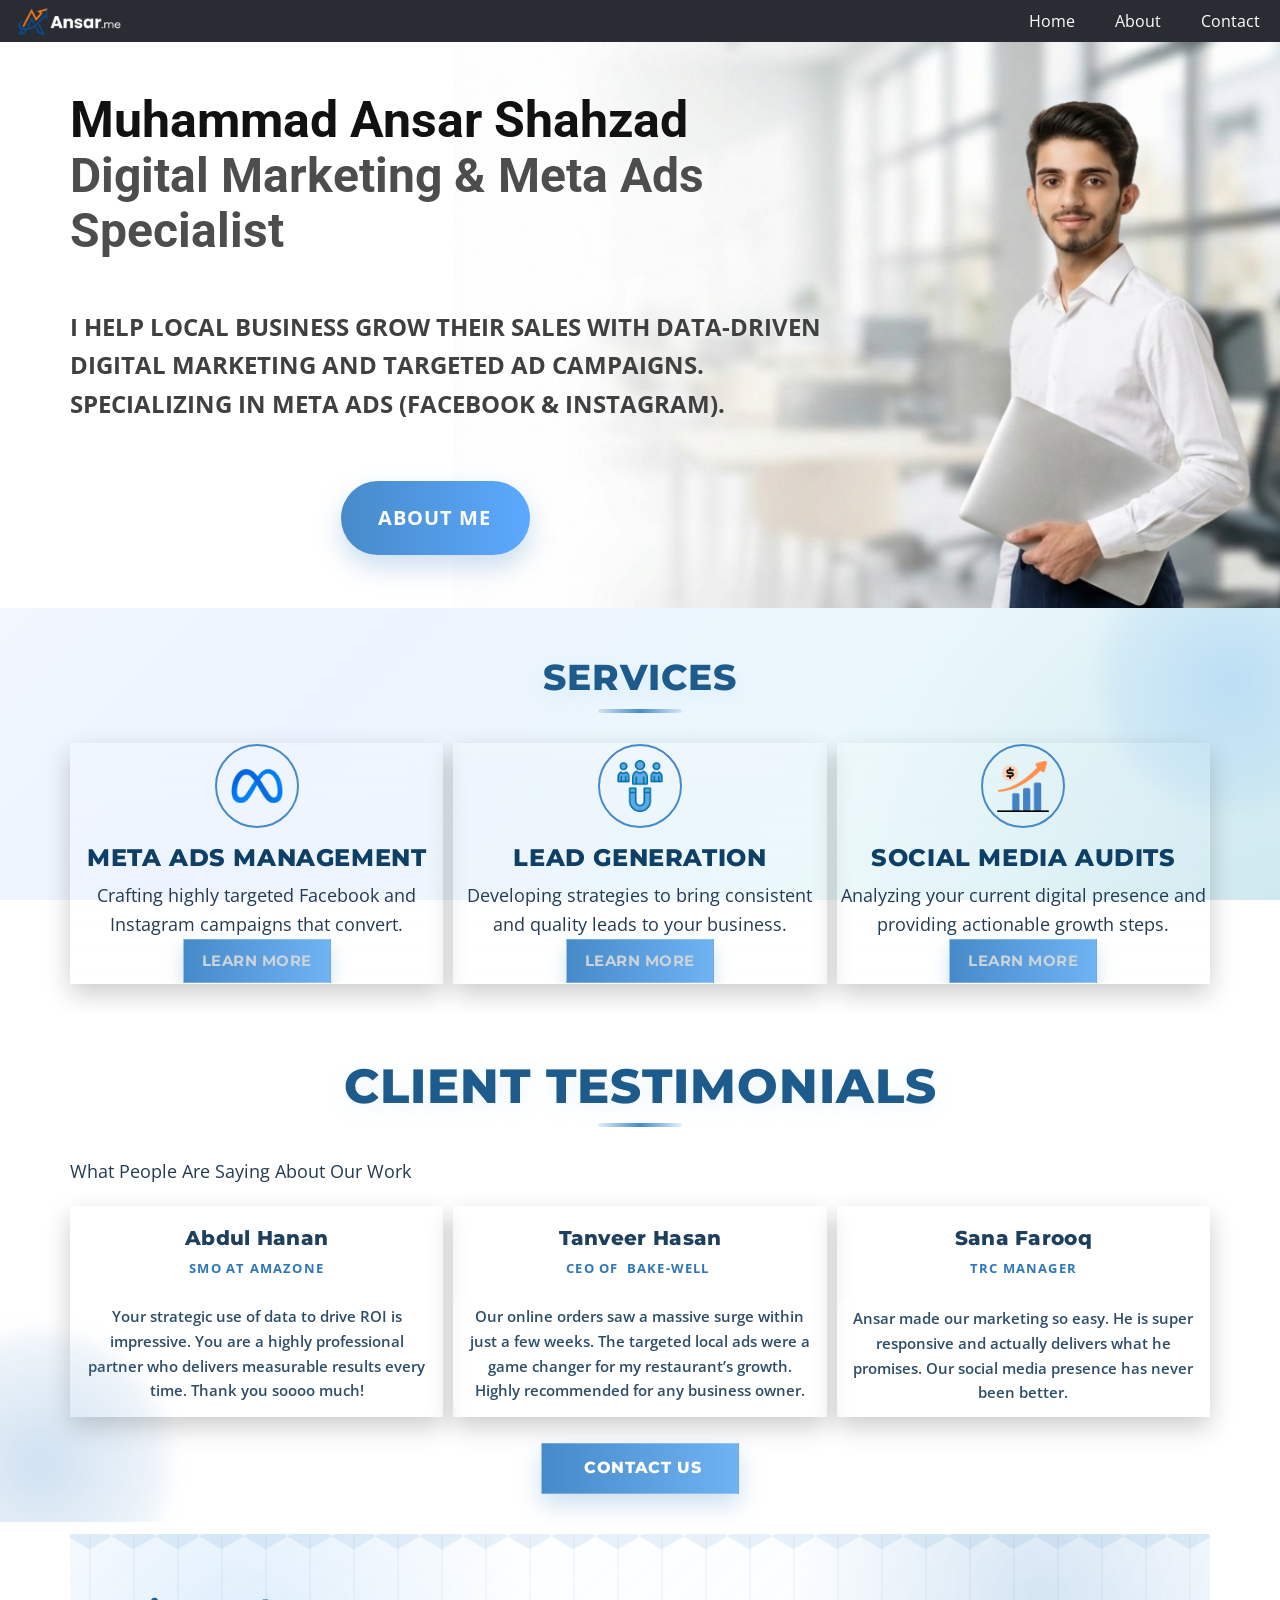
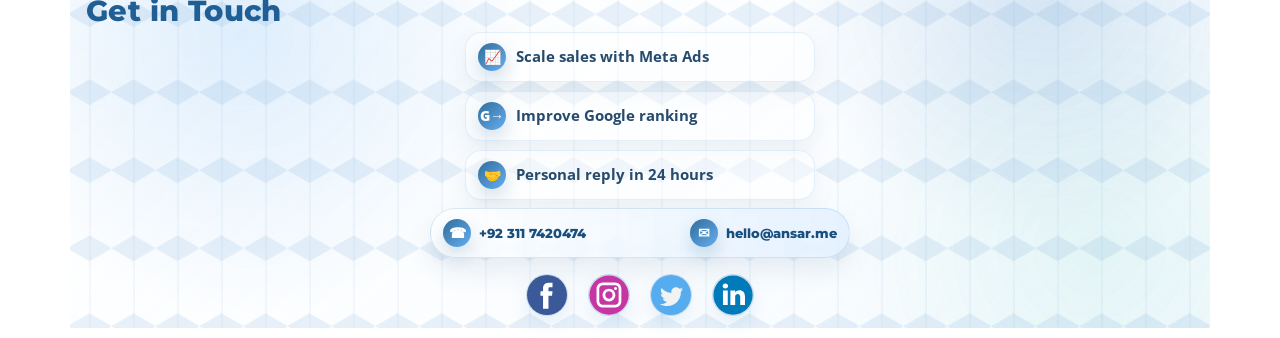
<file: index.html>
<!DOCTYPE html>
<html style="font-size: 16px;" lang="en"><head>
    <meta name="viewport" content="width=device-width, initial-scale=1.0">
    <meta charset="utf-8">
    <meta name="keywords" content="Muhammad Ansar Shahzad, Digital Marketer, Meta Ads Expert, SEO Specialist Pakistan">
    <meta name="description" content="Muhammad Ansar Shahzad - Expert Digital Marketer specializing in Meta Ads and SEO. Helping businesses grow with data-driven advertising strategies.">
    <title>Muhammad Ansar Shahzad | Meta Ads & SEO Expert</title>
  <link rel="icon" href="images/favicon.png" type="image/png">
<link rel="apple-touch-icon" href="images/favicon.png">
	
    <link rel="stylesheet" href="nicepage.css" media="screen">
    <link rel="stylesheet" href="index.css" media="screen">
    <script class="u-script" type="text/javascript" src="jquery.js" defer=""></script>
    <script class="u-script" type="text/javascript" src="nicepage.js" defer=""></script>
    
    <link rel="icon" href="images/favicon.png">
    <link rel="canonical" href="https://ansar.me/" />

    <meta property="og:title" content="Muhammad Ansar Shahzad | Digital Marketer">
    <meta property="og:description" content="Meta Ads and SEO Expert. Visit my portfolio for professional advertising solutions.">
    <meta property="og:url" content="https://ansar.me/">
	
    <meta property="og:title" content="Muhammad Ansar Shahzad | Digital Marketer">
    <meta property="og:description" content="Meta Ads and SEO Expert. Visit my portfolio for professional advertising solutions.">
    <meta property="og:url" content="https://ansar.me/">
	
    <link rel="icon" href="images/favicon.png">
    
    
    
    
    
    <link id="u-page-google-font" rel="stylesheet" href="https://fonts.googleapis.com/css2?display=swap&amp;family=Roboto:ital,wght@0,100;0,200;0,300;0,400;0,500;0,600;0,700;0,800;0,900;1,100;1,200;1,300;1,400;1,500;1,600;1,700;1,800;1,900&amp;family=Open+Sans:ital,wght@0,300;0,400;0,500;0,600;0,700;0,800;1,300;1,400;1,500;1,600;1,700;1,800&amp;family=Montserrat:ital,wght@0,100;0,200;0,300;0,400;0,500;0,600;0,700;0,800;0,900;1,100;1,200;1,300;1,400;1,500;1,600;1,700;1,800;1,900">
    <script type="application/ld+json">{
		"@context": "http://schema.org",
		"@type": "Organization",
		"name": "Muhammad Ansar Shahzad
		",
		"logo": "images/Gemini_Generated_Image_s035ids035ids035-removebg-previewllll.png",
		"sameAs": [
				"https://www.facebook.com/share/1CbsHtC2xA/  ",
				"https://www.instagram.com/m.ansar971?igsh=bG4xaGEwMTB1c2Ji",
				"https://x.com/M_Ansar971",
				"www.linkedin.com/in/muhammad-ansar-shahzad-04728a39b"
		]
}</script>
    <meta name="theme-color" content="#478ac9">
    <meta property="og:title" content="Home">
    <meta property="og:description" content="">
    <meta property="og:type" content="website">
  <meta data-intl-tel-input-cdn-path="intlTelInput/"></head>
  <body data-home-page="Home.html" data-home-page-title="Home" data-path-to-root="./" data-include-products="false" class="u-body u-clearfix u-xl-mode" data-lang="en"><header class="u-clearfix u-header u-palette-5-dark-3 u-header" id="header" data-animation-name="" data-animation-duration="0" data-animation-delay="0" data-animation-direction=""><nav class="u-menu u-menu-one-level u-offcanvas u-menu-1" role="navigation" aria-label="Menu navigation">
        <div class="menu-collapse" style="font-size: 1rem; letter-spacing: 0px;">
          <a class="u-button-style u-custom-left-right-menu-spacing u-custom-padding-bottom u-custom-top-bottom-menu-spacing u-hamburger-link u-nav-link u-text-active-palette-1-base u-text-hover-palette-2-base" href="#" tabindex="-1" aria-label="Open menu" aria-controls="61b7">
            <svg class="u-svg-link" viewBox="0 0 24 24"><use xlink:href="#menu-hamburger"></use></svg>
            <svg class="u-svg-content" version="1.1" id="menu-hamburger" viewBox="0 0 16 16" x="0px" y="0px" xmlns:xlink="http://www.w3.org/1999/xlink" xmlns="http://www.w3.org/2000/svg"><g><rect y="1" width="16" height="2"></rect><rect y="7" width="16" height="2"></rect><rect y="13" width="16" height="2"></rect>
</g></svg>
          </a>
        </div>
        <div class="u-custom-menu u-nav-container">
          <ul class="u-nav u-unstyled u-nav-1" role="menubar"><li role="none" class="u-nav-item"><a role="menuitem" class="u-button-style u-nav-link u-text-active-palette-1-base u-text-hover-palette-2-base u-nav-link-2" href="./">Home</a>
</li><li role="none" class="u-nav-item"><a role="menuitem" class="u-button-style u-nav-link u-text-active-palette-1-base u-text-hover-palette-2-base u-nav-link-2" href="About.html">About</a>
</li><li role="none" class="u-nav-item"><a role="menuitem" class="u-button-style u-nav-link u-text-active-palette-1-base u-text-hover-palette-2-base u-nav-link-2" href="Contact-Us.html">Contact</a>
</li></ul>
        </div>
        <div class="u-custom-menu u-nav-container-collapse" id="61b7" role="region" aria-label="Menu panel">
          <div class="u-black u-container-style u-inner-container-layout u-opacity u-opacity-95 u-sidenav">
            <div class="u-inner-container-layout u-sidenav-overflow">
              <div class="u-menu-close" tabindex="-1" aria-label="Close menu"></div>
              <ul class="u-align-center u-nav u-popupmenu-items u-unstyled u-nav-2" role="menubar"><li role="none" class="u-nav-item"><a role="menuitem" class="u-button-style u-nav-link" href="./">Home</a>
</li><li role="none" class="u-nav-item"><a role="menuitem" class="u-button-style u-nav-link" href="About.html">About</a>
</li><li role="none" class="u-nav-item"><a role="menuitem" class="u-button-style u-nav-link" href="Contact-Us.html">Contact</a>
</li></ul>
            </div>
          </div>
          <div class="u-black u-menu-overlay u-opacity u-opacity-70"></div>
        </div>
      </nav><a href="" class="u-image u-logo u-image-1" data-image-width="623" data-image-height="211">
        <img src="images/Gemini_Generated_Image_s035ids035ids035-removebg-previewllll.png" class="u-logo-image u-logo-image-1">
      </a></header>
    <section class="u-clearfix u-image u-section-1" id="block-1" data-image-width="1549" data-image-height="592">
      <div class="u-clearfix u-sheet u-sheet-1">
        <h1 class="u-hidden-xs u-text u-text-1"> Muhammad Ansar Shahzad<br><span class="u-text-grey-70" style="font-size: 3rem;">Digital Marketing &amp; Meta Ads Specialist </span><span style="font-size: 3rem;"><span style="font-weight: 700;"></span></span>
        </h1>
        <p class="u-text u-text-grey-75 u-text-2"> I HELP LOCAL BUSINESS GROW THEIR SALES WITH DATA-DRIVEN DIGITAL MARKETING AND TARGETED AD CAMPAIGNS. SPECIALIZING&nbsp;​​IN META ADS (FACEBOOK &amp; INSTAGRAM).</p>
        <h4 class="u-align-left-xs u-custom-font u-font-arial u-hidden-lg u-hidden-md u-hidden-sm u-hidden-xl u-text u-text-custom-color-1 u-text-default-lg u-text-default-md u-text-default-sm u-text-default-xl u-text-3"><span class="u-text-black" style="font-weight: 700; font-size: 1.25rem;">Muhammad Ansar Shahzad</span><span style="font-size: 1.25rem;">
            <br></span><span class="u-text-grey-75" style="font-size: 1.1875rem;">Digital Marketing &amp; Meta Ads Specialist <span style="font-weight: 700;"></span></span>
        </h4>
        <a href="About.html" data-page-id="17608629" class="u-btn u-btn-round u-button-style u-hover-palette-1-light-1 u-palette-1-base u-radius u-btn-1" title="Contact Us">About ME </a>
      </div>
    </section>
    <section class="u-align-center u-clearfix u-container-align-center-lg u-container-align-center-md u-container-align-center-sm u-container-align-center-xl u-palette-5-dark-3 u-section-2" id="block-3">
      <div class="u-clearfix u-sheet u-sheet-1">
        <h3 class="u-text u-text-default-lg u-text-default-md u-text-default-sm u-text-default-xl u-text-white u-text-1">Services </h3>
        <div class="custom-expanded u-expanded-width-lg u-expanded-width-md u-expanded-width-sm u-expanded-width-xl u-list u-list-1">
          <div class="u-repeater u-repeater-1">
            <div class="u-container-style u-list-item u-palette-5-dark-2 u-radius u-repeater-item u-shape-round u-list-item-1">
              <div class="u-container-layout u-similar-container u-container-layout-1"><span class="u-align-center u-border-2 u-border-palette-1-base u-custom-item u-file-icon u-icon u-icon-circle u-text-palette-1-base u-icon-1" data-animation-name="" data-animation-duration="0" data-animation-delay="0" data-animation-direction=""><img src="images/meta.png" alt=""></span>
                <h4 class="u-align-center u-text u-text-2">Meta Ads Management </h4>
                <p class="u-align-center u-text u-text-3"> Crafting highly targeted Facebook and Instagram campaigns that convert.</p>
                <a href="About.html" data-page-id="17608629" class="u-active-none u-align-center u-border-2 u-border-grey-40 u-border-hover-palette-2-base u-border-no-left u-border-no-right u-border-no-top u-btn u-button-style u-hover-none u-none u-text-palette-5-light-1 u-btn-1" title="About">learn more</a>
              </div>
            </div>
            <div class="u-container-style u-list-item u-palette-5-dark-2 u-radius u-repeater-item u-shape-round u-list-item-2">
              <div class="u-container-layout u-similar-container u-container-layout-2"><span class="u-align-center u-border-2 u-border-palette-1-base u-custom-item u-file-icon u-icon u-icon-circle u-icon-2" data-animation-name="" data-animation-duration="0" data-animation-delay="0" data-animation-direction=""><img src="images/lead-generation_8407379.png" alt=""></span>
                <h4 class="u-align-center u-text u-text-4">Lead Generation </h4>
                <p class="u-align-center u-text u-text-5"> Developing strategies to bring consistent and quality leads to your business​.</p>
                <a href="#" class="u-active-none u-align-center u-border-2 u-border-grey-40 u-border-hover-palette-2-base u-border-no-left u-border-no-right u-border-no-top u-btn u-button-style u-hover-none u-none u-text-palette-5-light-1 u-btn-2" title="About">learn more</a>
              </div>
            </div>
            <div class="u-container-style u-list-item u-palette-5-dark-2 u-radius u-repeater-item u-shape-round u-list-item-3">
              <div class="u-container-layout u-similar-container u-container-layout-3"><span class="u-align-center u-border-2 u-border-palette-1-base u-custom-item u-file-icon u-icon u-icon-circle u-text-palette-1-base u-icon-3" data-animation-name="" data-animation-duration="0" data-animation-delay="0" data-animation-direction=""><img src="images/growth.png" alt=""></span>
                <h4 class="u-align-center u-text u-text-6"> Social Media Audits</h4>
                <p class="u-align-center u-text u-text-7">Analyzing your current digital presence and providing actionable growth steps. </p>
                <a href="About.html" data-page-id="17608629" class="u-active-none u-align-center u-border-2 u-border-grey-40 u-border-hover-palette-2-base u-border-no-left u-border-no-right u-border-no-top u-btn u-button-style u-hover-none u-none u-text-palette-5-light-1 u-btn-3" title="About">learn more</a>
              </div>
            </div>
          </div>
        </div>
      </div>
    </section>
    <section class="u-align-center u-clearfix u-palette-5-dark-3 u-section-3" id="block-5">
      <div class="u-clearfix u-sheet u-valign-middle-lg u-valign-middle-sm u-sheet-1">
        <h2 class="u-align-center u-text u-text-1">Client Testimonials </h2>
        <p class="u-align-center u-text u-text-default u-text-2">What People Are Saying About Our Work </p>
        <div class="custom-expanded u-list u-list-1">
          <div class="u-repeater u-repeater-1">
            <div class="u-align-center u-border-2 u-border-grey-75 u-container-align-center-lg u-container-align-center-md u-container-align-center-sm u-container-align-center-xl u-container-style u-list-item u-palette-5-dark-2 u-radius u-repeater-item u-shape-round u-list-item-1">
              <div class="u-container-layout u-similar-container u-container-layout-1">
                <div alt="" class="u-image u-image-circle u-image-1" data-image-width="1280" data-image-height="774"></div>
                <h3 class="u-align-center u-text u-text-3">Abdul Hanan</h3>
                <p class="u-align-center u-text u-text-palette-2-base u-text-4">SMO at AMAZONE</p>
                <h6 class="u-align-center u-text u-text-5">Your strategic use of data to drive ROI is impressive. You are a highly professional partner who delivers measurable results every time. Thank you soooo much!</h6>
              </div>
            </div>
            <div class="u-align-center u-border-2 u-border-grey-75 u-container-align-center-lg u-container-align-center-md u-container-align-center-sm u-container-align-center-xl u-container-style u-list-item u-palette-5-dark-2 u-radius u-repeater-item u-shape-round u-list-item-2">
              <div class="u-container-layout u-similar-container u-container-layout-2">
                <div alt="" class="u-image u-image-circle u-image-2" data-image-width="1280" data-image-height="774"></div>
                <h3 class="u-align-center u-text u-text-6">Tanveer Hasan </h3>
                <p class="u-align-center u-text u-text-palette-2-base u-text-7">CEO of&nbsp; BAKE-WELL&nbsp;</p>
                <h6 class="u-align-center u-text u-text-8">Our online orders saw a massive surge within just a few weeks. The targeted local ads were a game changer for my restaurant’s growth. Highly recommended for any business owner. </h6>
              </div>
            </div>
            <div class="u-align-center u-border-2 u-border-grey-75 u-container-align-center-lg u-container-align-center-md u-container-align-center-sm u-container-align-center-xl u-container-style u-list-item u-palette-5-dark-2 u-radius u-repeater-item u-shape-round u-list-item-3">
              <div class="u-container-layout u-similar-container u-container-layout-3">
                <div alt="" class="u-image u-image-circle u-image-3" data-image-width="1280" data-image-height="774"></div>
                <h3 class="u-align-center u-text u-text-9">Sana Farooq </h3>
                <p class="u-align-center u-text u-text-palette-2-base u-text-10">TRC Manager </p>
                <h6 class="u-align-center u-text u-text-11">Ansar made our marketing so easy. He is super responsive and actually delivers what he promises. Our social media presence has never been better. </h6>
              </div>
            </div>
          </div>
        </div>
        <a href="Contact-Us.html" data-page-id="167805803" class="u-btn u-btn-round u-button-style u-hover-palette-1-light-1 u-palette-1-base u-radius u-btn-1" title="Contact Us">&nbsp; contact us&nbsp; </a>
      </div>
    </section>
    
    
    
    <footer class="u-align-center u-clearfix u-container-align-center-lg u-container-align-center-md u-container-align-center-sm u-container-align-center-xl u-footer u-palette-5-dark-3 u-footer" id="footer"><div class="u-clearfix u-sheet u-sheet-1">
        <div class="footer-card-bg"></div>
        <h3 class="u-align-center u-headline u-text u-text-default-lg u-text-default-md u-text-default-sm u-text-default-xl u-text-1">
          <a href="/">Get in Touch </a>
        </h3>
        <ul class="footer-points">
          <li><span class="footer-point-icon">📈</span><span>Scale sales with Meta Ads</span></li>
          <li><span class="footer-point-icon">G→</span><span>Improve Google ranking</span></li>
          <li><span class="footer-point-icon">🤝</span><span>Personal reply in 24 hours</span></li>
        </ul>
        <div class="footer-contact-pill">
          <a href="tel:+923117420474" class="footer-contact-link footer-contact-phone"><span class="footer-mini-icon">☎</span><span>+92 311 7420474</span></a>
          <a href="mailto:hello@ansar.me" class="footer-contact-link footer-contact-mail"><span class="footer-mini-icon">✉</span><span>hello@ansar.me</span></a>
        </div>
        <div class="footer-social-row">
          <div class="u-align-left u-preserve-proportions u-social-icons u-social-icons-1">
            <a class="u-social-url" title="facebook" target="_blank" href="https://www.facebook.com/share/1CbsHtC2xA/  "><span class="u-icon u-social-facebook u-social-icon u-text-palette-1-base u-icon-2"><svg class="u-svg-link" preserveAspectRatio="xMidYMin slice" viewBox="0 0 112.196 112.196"><use xmlns:xlink="http://www.w3.org/1999/xlink" xlink:href="#svg-1bdc"></use></svg><svg class="u-svg-content" viewBox="0 0 112.196 112.196" x="0px" y="0px" id="svg-1bdc" style="enable-background:new 0 0 112.196 112.196;"><g><circle style="fill:currentColor;" cx="56.098" cy="56.098" r="56.098"></circle><path style="fill:#FFFFFF;" d="M70.201,58.294h-10.01v36.672H45.025V58.294h-7.213V45.406h7.213v-8.34   c0-5.964,2.833-15.303,15.301-15.303L71.56,21.81v12.51h-8.151c-1.337,0-3.217,0.668-3.217,3.513v7.585h11.334L70.201,58.294z"></path>
</g></svg></span>
            </a>
          </div>
          <div class="u-social-icons u-social-icons-2">
            <a class="u-social-url" target="_blank" data-type="Instagram" title="Instagram" href="https://www.instagram.com/m.ansar971?igsh=bG4xaGEwMTB1c2Ji"><span class="u-icon u-social-icon u-social-instagram u-text-palette-1-base u-icon-3"><svg class="u-svg-link" preserveAspectRatio="xMidYMin slice" viewBox="0 0 112 112"><use xmlns:xlink="http://www.w3.org/1999/xlink" xlink:href="#svg-3fb9"></use></svg><svg class="u-svg-content" viewBox="0 0 112 112" x="0" y="0" id="svg-3fb9"><circle fill="currentColor" cx="56.1" cy="56.1" r="55"></circle><path fill="#FFFFFF" d="M55.9,38.2c-9.9,0-17.9,8-17.9,17.9C38,66,46,74,55.9,74c9.9,0,17.9-8,17.9-17.9C73.8,46.2,65.8,38.2,55.9,38.2
            z M55.9,66.4c-5.7,0-10.3-4.6-10.3-10.3c-0.1-5.7,4.6-10.3,10.3-10.3c5.7,0,10.3,4.6,10.3,10.3C66.2,61.8,61.6,66.4,55.9,66.4z"></path><path fill="#FFFFFF" d="M74.3,33.5c-2.3,0-4.2,1.9-4.2,4.2s1.9,4.2,4.2,4.2s4.2-1.9,4.2-4.2S76.6,33.5,74.3,33.5z"></path><path fill="#FFFFFF" d="M73.1,21.3H38.6c-9.7,0-17.5,7.9-17.5,17.5v34.5c0,9.7,7.9,17.6,17.5,17.6h34.5c9.7,0,17.5-7.9,17.5-17.5V38.8
            C90.6,29.1,82.7,21.3,73.1,21.3z M83,73.3c0,5.5-4.5,9.9-9.9,9.9H38.6c-5.5,0-9.9-4.5-9.9-9.9V38.8c0-5.5,4.5-9.9,9.9-9.9h34.5
            c5.5,0,9.9,4.5,9.9,9.9V73.3z"></path></svg></span>
            </a>
          </div>
          <div class="u-preserve-proportions u-social-icons u-social-icons-3">
            <a class="u-social-url" title="twitter" target="_blank" href="https://x.com/M_Ansar971"><span class="u-file-icon u-icon u-social-icon u-social-twitter u-icon-4"><svg class="u-svg-link" preserveAspectRatio="xMidYMin slice" viewBox="0 0 112.197 112.197"><use xmlns:xlink="http://www.w3.org/1999/xlink" xlink:href="#svg-049f"></use></svg><svg class="u-svg-content" viewBox="0 0 112.197 112.197" x="0px" y="0px" id="svg-049f" style="enable-background:new 0 0 112.197 112.197;"><g><circle style="fill:#55ACEE;" cx="56.099" cy="56.098" r="56.098"></circle><g><path style="fill:#F1F2F2;" d="M90.461,40.316c-2.404,1.066-4.99,1.787-7.702,2.109c2.769-1.659,4.894-4.284,5.897-7.417    c-2.591,1.537-5.462,2.652-8.515,3.253c-2.446-2.605-5.931-4.233-9.79-4.233c-7.404,0-13.409,6.005-13.409,13.409    c0,1.051,0.119,2.074,0.349,3.056c-11.144-0.559-21.025-5.897-27.639-14.012c-1.154,1.98-1.816,4.285-1.816,6.742    c0,4.651,2.369,8.757,5.965,11.161c-2.197-0.069-4.266-0.672-6.073-1.679c-0.001,0.057-0.001,0.114-0.001,0.17    c0,6.497,4.624,11.916,10.757,13.147c-1.124,0.308-2.311,0.471-3.532,0.471c-0.866,0-1.705-0.083-2.523-0.239    c1.706,5.326,6.657,9.203,12.526,9.312c-4.59,3.597-10.371,5.74-16.655,5.74c-1.08,0-2.15-0.063-3.197-0.188    c5.931,3.806,12.981,6.025,20.553,6.025c24.664,0,38.152-20.432,38.152-38.153c0-0.581-0.013-1.16-0.039-1.734    C86.391,45.366,88.664,43.005,90.461,40.316L90.461,40.316z"></path>
</g>
</g></svg></span>
            </a>
          </div>
          <div class="u-preserve-proportions u-social-icons u-social-icons-4">
            <a class="u-social-url" target="_blank" data-type="LinkedIn" title="LinkedIn" href="www.linkedin.com/in/muhammad-ansar-shahzad-04728a39b"><span class="u-icon u-social-icon u-social-linkedin u-icon-5"><svg class="u-svg-link" preserveAspectRatio="xMidYMin slice" viewBox="0 0 112 112"><use xmlns:xlink="http://www.w3.org/1999/xlink" xlink:href="#svg-0dc4"></use></svg><svg class="u-svg-content" viewBox="0 0 112 112" x="0" y="0" id="svg-0dc4"><circle fill="currentColor" cx="56.1" cy="56.1" r="55"></circle><path fill="#FFFFFF" d="M41.3,83.7H27.9V43.4h13.4V83.7z M34.6,37.9L34.6,37.9c-4.6,0-7.5-3.1-7.5-7c0-4,3-7,7.6-7s7.4,3,7.5,7
            C42.2,34.8,39.2,37.9,34.6,37.9z M89.6,83.7H76.2V62.2c0-5.4-1.9-9.1-6.8-9.1c-3.7,0-5.9,2.5-6.9,4.9c-0.4,0.9-0.4,2.1-0.4,3.3v22.5
            H48.7c0,0,0.2-36.5,0-40.3h13.4v5.7c1.8-2.7,5-6.7,12.1-6.7c8.8,0,15.4,5.8,15.4,18.1V83.7z"></path></svg></span>
            </a>
          </div>
        </div>
        <div class="u-border-3 u-border-grey-dark-1 u-expanded-width-xs u-shape u-shape-bottom u-shape-left u-shape-line u-shape-right u-shape-1"></div>
      </div></footer>
 <script>
window.addEventListener('load', function() {
    var forms = document.querySelectorAll('form');
    forms.forEach(function(form) {
        form.setAttribute('action', 'https://api.web3forms.com/submit');
        
        //72719af3-17e2-465c-a8e8-cdabef4035ec
        var keyInput = document.createElement('input');
        keyInput.type = 'hidden';
        keyInput.name = 'access_key';
        keyInput.value = '72719af3-17e2-465c-a8e8-cdabef4035ec'; // 
        form.appendChild(keyInput);

        // 'http://ansar.github.io/portfolio/thank-you-page.html'
        var redirectInput = document.createElement('input');
        redirectInput.type = 'hidden';
        redirectInput.name = 'redirect';
        redirectInput.value = 'http://ansar.github.io/portfolio/thank-you-page.html';
        form.appendChild(redirectInput);
    });
});
</script> 
</body></html>
</file>
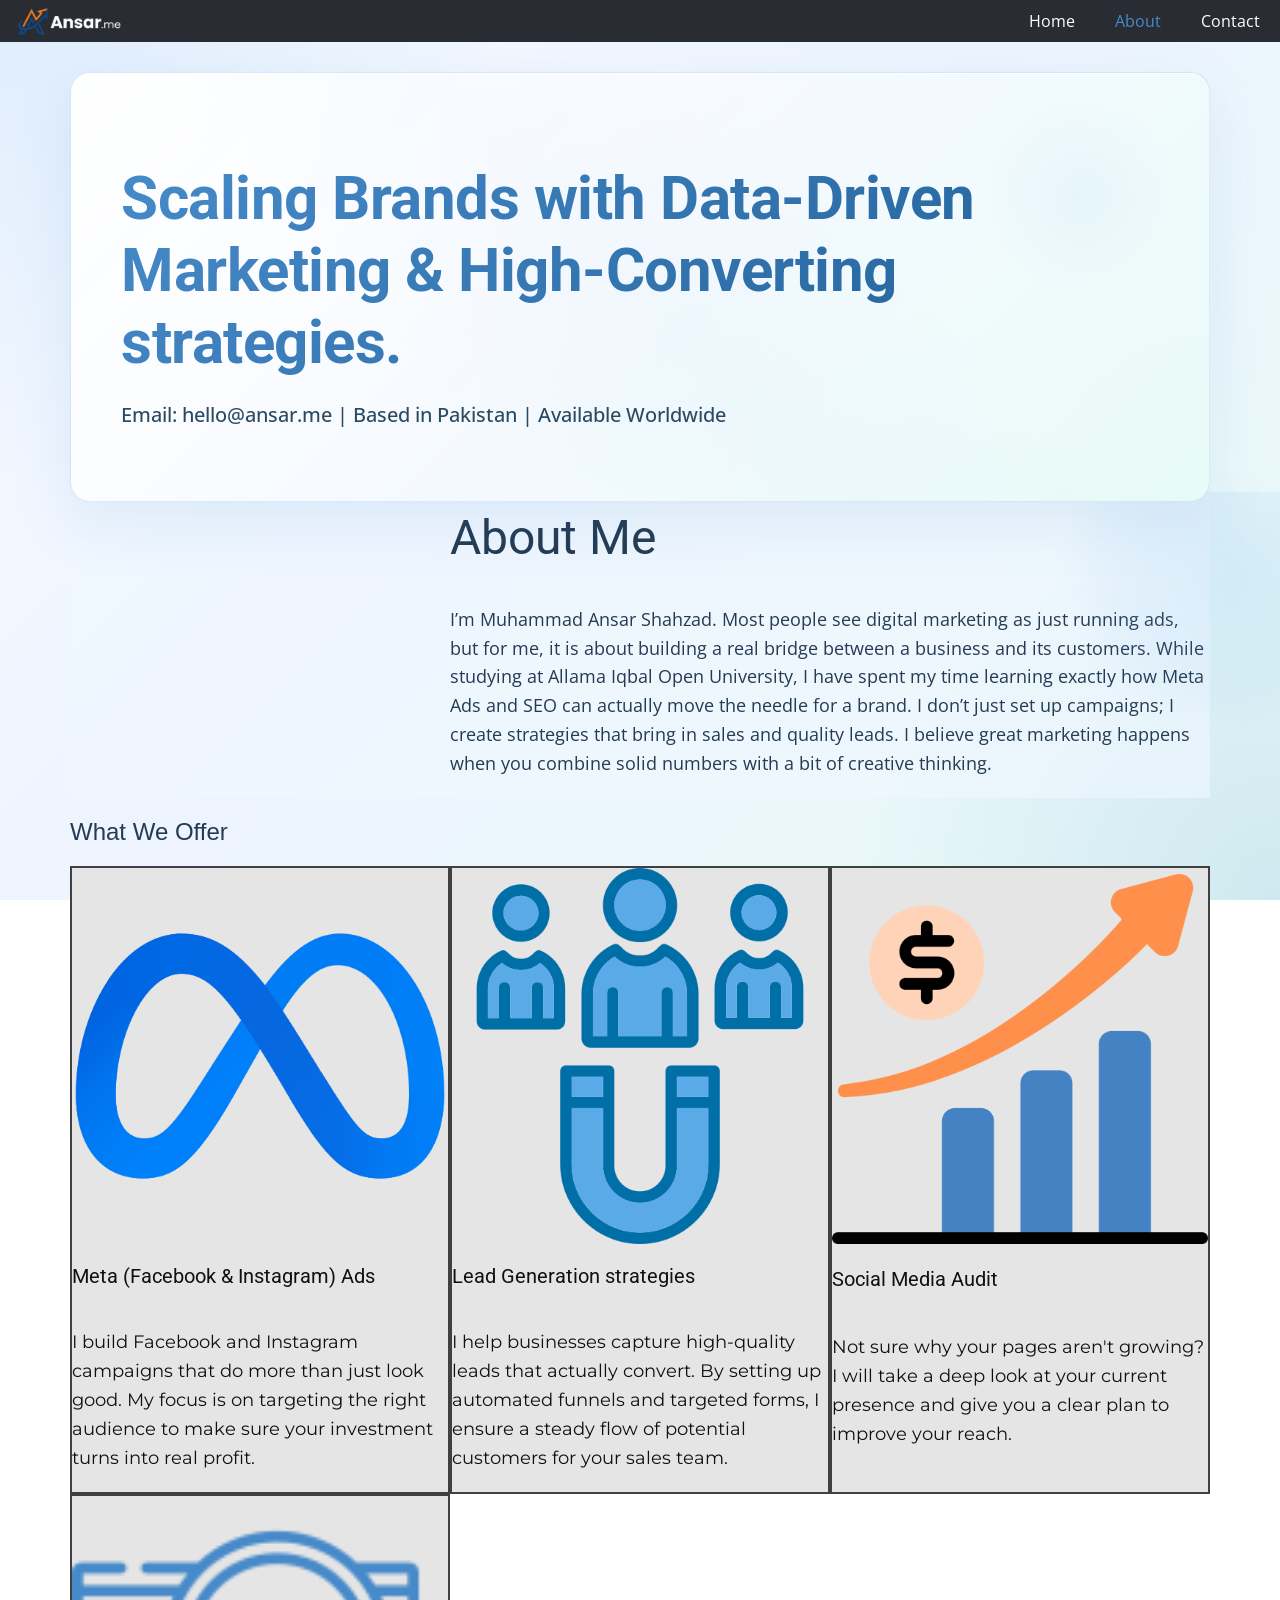
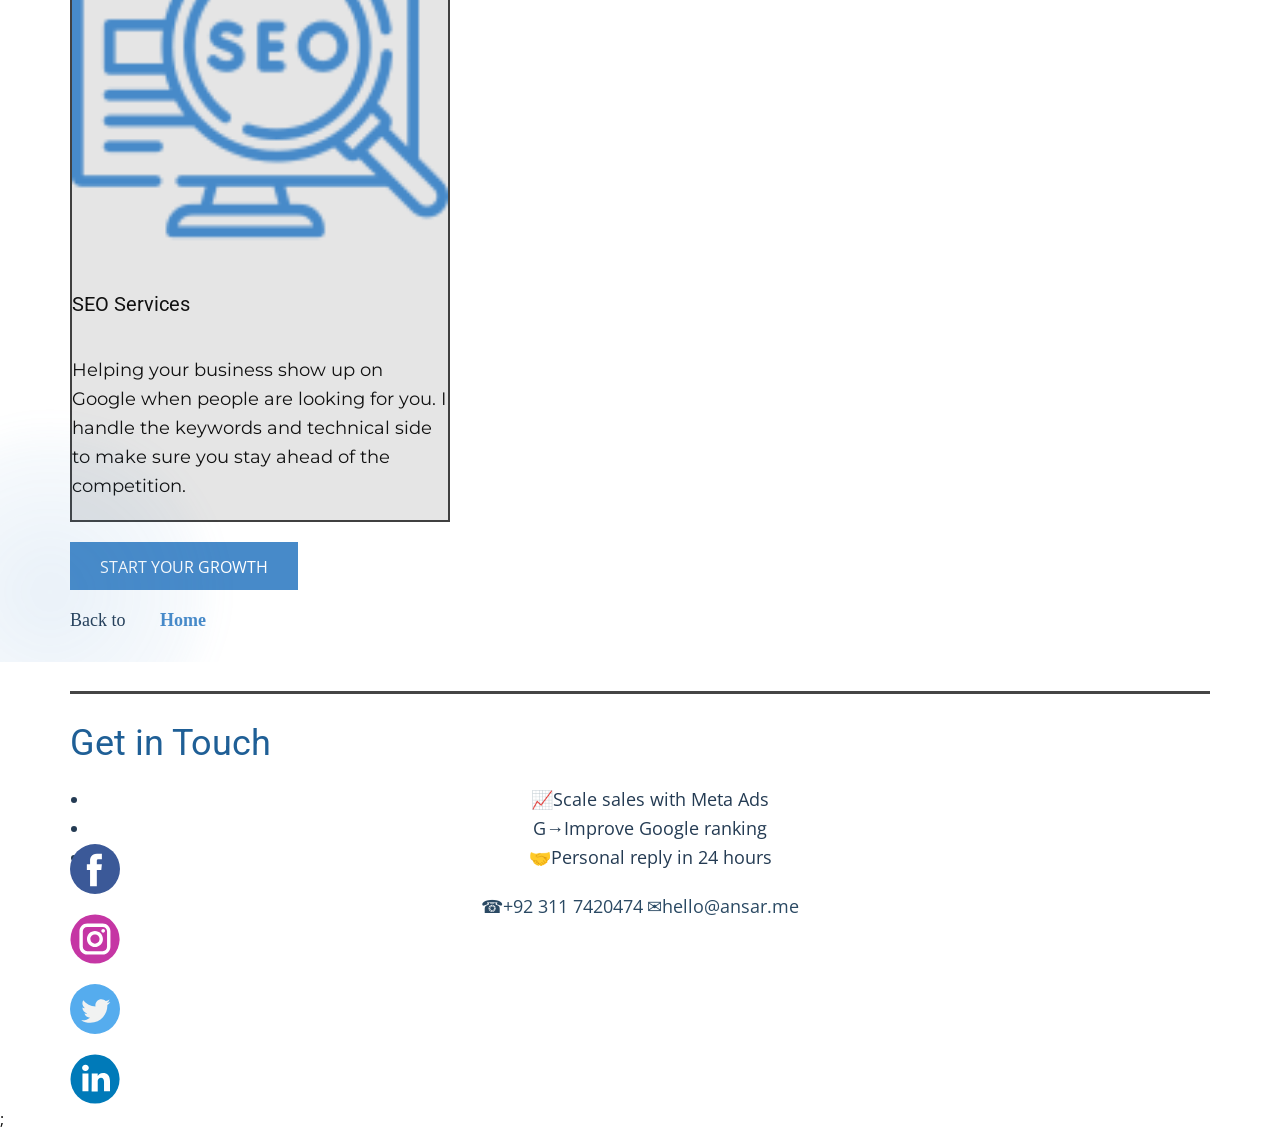
<file: About.html>
<!DOCTYPE html>
<html style="font-size: 16px;" lang="en"><head>
    <meta name="viewport" content="width=device-width, initial-scale=1.0">
    <meta charset="utf-8">
    <meta name="keywords" content="">
    <meta name="description" content="">
    <title>About</title>
    <link rel="stylesheet" href="nicepage.css" media="screen">
<link rel="stylesheet" href="About.css" media="screen">
    <script class="u-script" type="text/javascript" src="jquery.js" defer=""></script>
    <script class="u-script" type="text/javascript" src="nicepage.js" defer=""></script>
    <meta name="generator" content="Nicepage 8.3.6, nicepage.com">
    <link rel="icon" href="images/favicon.png">
    
    
  
    
    
    <link id="u-page-google-font" rel="stylesheet" href="https://fonts.googleapis.com/css2?display=swap&amp;family=Roboto:ital,wght@0,100;0,200;0,300;0,400;0,500;0,600;0,700;0,800;0,900;1,100;1,200;1,300;1,400;1,500;1,600;1,700;1,800;1,900&amp;family=Open+Sans:ital,wght@0,300;0,400;0,500;0,600;0,700;0,800;1,300;1,400;1,500;1,600;1,700;1,800&amp;family=Montserrat:ital,wght@0,100;0,200;0,300;0,400;0,500;0,600;0,700;0,800;0,900;1,100;1,200;1,300;1,400;1,500;1,600;1,700;1,800;1,900&amp;family=Adamina:wght@400">
    <script type="application/ld+json">{
		"@context": "http://schema.org",
		"@type": "Organization",
		"name": "Site1",
		"logo": "images/Gemini_Generated_Image_s035ids035ids035-removebg-previewllll.png",
		"sameAs": [
				"https://www.facebook.com/share/1CbsHtC2xA/  ",
				"https://www.instagram.com/m.ansar971?igsh=bG4xaGEwMTB1c2Ji",
				"https://x.com/M_Ansar971",
				"https://www.linkedin.com/in/muhammad-ansar-shahzad-04728a39b"
		]
}</script>
    <meta name="theme-color" content="#478ac9">
    <meta property="og:title" content="About">
    <meta property="og:description" content="">
    <meta property="og:type" content="website">
  <meta data-intl-tel-input-cdn-path="intlTelInput/"></head>
  <body data-path-to-root="./" data-include-products="false" class="u-body u-clearfix u-xl-mode" data-lang="en"><header class="u-clearfix u-header u-palette-5-dark-3 u-header" id="header" data-animation-name="" data-animation-duration="0" data-animation-delay="0" data-animation-direction=""><nav class="u-menu u-menu-one-level u-offcanvas u-menu-1" role="navigation" aria-label="Menu navigation">
        <div class="menu-collapse" style="font-size: 1rem; letter-spacing: 0px;">
          <a class="u-button-style u-custom-left-right-menu-spacing u-custom-padding-bottom u-custom-top-bottom-menu-spacing u-hamburger-link u-nav-link u-text-active-palette-1-base u-text-hover-palette-2-base" href="#" tabindex="-1" aria-label="Open menu" aria-controls="61b7">
            <svg class="u-svg-link" viewBox="0 0 24 24"><use xlink:href="#menu-hamburger"></use></svg>
            <svg class="u-svg-content" version="1.1" id="menu-hamburger" viewBox="0 0 16 16" x="0px" y="0px" xmlns:xlink="http://www.w3.org/1999/xlink" xmlns="http://www.w3.org/2000/svg"><g><rect y="1" width="16" height="2"></rect><rect y="7" width="16" height="2"></rect><rect y="13" width="16" height="2"></rect>
</g></svg>
          </a>
        </div>
        <div class="u-custom-menu u-nav-container">
          <ul class="u-nav u-unstyled u-nav-1" role="menubar"><li role="none" class="u-nav-item"><a role="menuitem" class="u-button-style u-nav-link u-text-active-palette-1-base u-text-hover-palette-2-base u-nav-link-2" href="./">Home</a>
</li><li role="none" class="u-nav-item"><a role="menuitem" class="u-button-style u-nav-link u-text-active-palette-1-base u-text-hover-palette-2-base u-nav-link-2" href="About.html">About</a>
</li><li role="none" class="u-nav-item"><a role="menuitem" class="u-button-style u-nav-link u-text-active-palette-1-base u-text-hover-palette-2-base u-nav-link-2" href="Contact-Us.html">Contact</a>
</li></ul>
        </div>
        <div class="u-custom-menu u-nav-container-collapse" id="61b7" role="region" aria-label="Menu panel">
          <div class="u-black u-container-style u-inner-container-layout u-opacity u-opacity-95 u-sidenav">
            <div class="u-inner-container-layout u-sidenav-overflow">
              <div class="u-menu-close" tabindex="-1" aria-label="Close menu"></div>
              <ul class="u-align-center u-nav u-popupmenu-items u-unstyled u-nav-2" role="menubar"><li role="none" class="u-nav-item"><a role="menuitem" class="u-button-style u-nav-link" href="./">Home</a>
</li><li role="none" class="u-nav-item"><a role="menuitem" class="u-button-style u-nav-link" href="About.html">About</a>
</li><li role="none" class="u-nav-item"><a role="menuitem" class="u-button-style u-nav-link" href="Contact-Us.html">Contact</a>
</li></ul>
            </div>
          </div>
          <div class="u-black u-menu-overlay u-opacity u-opacity-70"></div>
        </div>
      </nav><a href="" class="u-image u-logo u-image-1" data-image-width="623" data-image-height="211">
        <img src="images/Gemini_Generated_Image_s035ids035ids035-removebg-previewllll.png" class="u-logo-image u-logo-image-1">
      </a></header>
    <section class="u-align-center u-clearfix u-container-align-center u-section-1" id="block-16">
      <div class="u-clearfix u-sheet u-valign-middle-xs u-sheet-1">
        <div class="u-align-center u-container-align-center u-container-style u-expanded-width-xs u-group u-shape-rectangle u-group-1">
          <div class="u-container-layout u-container-layout-1">
            <h1 class="u-align-left u-text u-text-black u-text-1">Scaling Brand​s with Data-Driven Marketing &amp; High-Converting strategies. </h1>
            <p class="u-align-left u-text u-text-palette-5-dark-1 u-text-2">Email: hello@ansar.me | Based in Paki​​​stan | Available Worldwide&nbsp;&nbsp;<br>
            </p>
          </div>
        </div>
      </div>
    </section>
    <section class="u-clearfix u-section-2" id="block-17">
      <div class="u-clearfix u-sheet u-valign-middle-lg u-valign-middle-sm u-valign-middle-xl u-sheet-1">
        <div class="data-layout-selected u-clearfix u-expanded-width-lg u-expanded-width-xl u-expanded-width-xs u-gutter-0 u-layout-spacing-vertical u-layout-wrap u-layout-wrap-1">
          <div class="u-layout">
            <div class="u-layout-row">
              <div class="u-container-style u-image u-layout-cell u-right-cell u-size-20-lg u-size-20-xl u-size-28-md u-size-28-sm u-size-28-xs u-image-1" src="" data-image-width="1792" data-image-height="592">
                <div class="u-container-layout u-container-layout-1"></div>
              </div>
              <div class="u-align-left u-container-align-left u-container-align-left-lg u-container-align-left-md u-container-align-left-sm u-container-align-left-xl u-container-style u-layout-cell u-left-cell u-shape-rectangle u-size-32-md u-size-32-sm u-size-32-xs u-size-40-lg u-size-40-xl u-layout-cell-2" data-image-width="1080" data-image-height="810">
                <div class="u-container-layout u-valign-middle-lg u-valign-middle-md u-valign-middle-sm u-valign-middle-xl u-container-layout-2">
                  <h2 class="u-text u-text-default-lg u-text-default-md u-text-default-sm u-text-default-xl u-text-1">About Me</h2>
                  <p class="u-text u-text-2"> I’m Muhammad Ansar Shahzad. Most people see digital marketing as just running ads, but for me, it is about building a real bridge between a business and its customers. While studying at Allama Iqbal Open University, I have spent my time learning exactly how Meta Ads and SEO can actually move the needle for a brand. I don’t just set up campaigns; I create strategies that bring in sales and quality leads. I believe great marketing happens when you combine solid numbers with a bit of creative thinking.<br>
                  </p>
                </div>
              </div>
            </div>
          </div>
        </div>
      </div>
    </section>
    <section class="u-align-center u-clearfix u-container-align-center-lg u-container-align-center-md u-container-align-center-sm u-container-align-center-xl u-palette-5-dark-3 u-section-3" id="block-18">
      <div class="u-clearfix u-sheet u-valign-middle-lg u-valign-middle-md u-valign-middle-sm u-sheet-1">
        <h4 class="u-custom-font u-font-arial u-text u-text-default u-text-1">What We <span style="font-weight: 500;"><span style="font-weight: 500;"></span></span>Offer 
        </h4>
        <div class="u-expanded-width u-layout-grid u-list u-list-1">
          <div class="u-repeater u-repeater-1">
            <div class="u-align-center u-border-2 u-border-grey-75 u-container-align-center u-container-style u-grey-10 u-list-item u-repeater-item u-list-item-1">
              <div class="u-container-layout u-similar-container u-valign-top u-container-layout-1"><span class="u-align-left u-file-icon u-icon u-text-palette-1-base u-icon-1" data-href="Contact-Us.html" data-page-id="167805803" title="Contact Us"><img src="images/meta.png" alt=""></span>
                <h5 class="u-align-center-xs u-align-left-lg u-align-left-md u-align-left-sm u-align-left-xl u-custom-font u-text u-text-2">Meta (Facebook &amp; Instagram)​ Ads<span style="font-weight: 700;"></span>
                </h5>
                <p class="u-align-left u-custom-font u-font-montserrat u-text u-text-default u-text-3">I build Facebook and Instagram campaigns that do more than just look good. My focus is on targeting the right audience to make sure your investment turns into real profit. </p>
              </div>
            </div>
            <div class="u-align-center u-border-2 u-border-grey-75 u-container-align-center u-container-style u-grey-10 u-list-item u-repeater-item u-list-item-2">
              <div class="u-container-layout u-similar-container u-valign-top u-container-layout-2"><span class="u-align-left u-file-icon u-icon u-icon-2" data-href="Contact-Us.html" data-page-id="167805803" title="Contact Us"><img src="images/lead-generation_8407379.png" alt=""></span>
                <h5 class="u-align-center-xs u-align-left-lg u-align-left-md u-align-left-sm u-align-left-xl u-custom-font u-text u-text-4">Lead Generation strategies </h5>
                <p class="u-align-left u-custom-font u-font-montserrat u-text u-text-default u-text-5">I help businesses capture high-quality leads that actually convert. By setting up automated funnels and targeted forms, I ensure a steady flow of potential customers for your sales team.</p>
              </div>
            </div>
            <div class="u-align-center u-border-2 u-border-grey-75 u-container-align-center u-container-style u-grey-10 u-list-item u-repeater-item u-list-item-3" data-href="Contact-Us.html" data-page-id="167805803" title="Contact Us">
              <div class="u-container-layout u-similar-container u-valign-top u-container-layout-3"><span class="u-align-left u-file-icon u-icon u-icon-3"><img src="images/growth.png" alt=""></span>
                <h5 class="u-align-center-xs u-align-left-lg u-align-left-md u-align-left-sm u-align-left-xl u-custom-font u-text u-text-6">Social Media Audit <span style="font-size: 1.5rem;"></span>
                </h5>
                <p class="u-align-left u-custom-font u-font-montserrat u-text u-text-default u-text-7">Not sure why your pages aren't growing? I will take a deep look at your current presence and give you a clear plan to improve your reach.<br>
                </p>
              </div>
            </div>
            <div class="u-align-center u-border-2 u-border-grey-75 u-container-align-center u-container-style u-grey-10 u-list-item u-repeater-item u-list-item-4">
              <div class="u-container-layout u-similar-container u-valign-top u-container-layout-4"><span class="u-align-left u-file-icon u-icon u-text-palette-1-base u-icon-4" data-href="Contact-Us.html" data-page-id="167805803" title="Contact Us"><img src="images/5902216-d0180511.png" alt=""></span>
                <h5 class="u-align-center-xs u-align-left-lg u-align-left-md u-align-left-sm u-align-left-xl u-custom-font u-text u-text-8">SEO ​Services</h5>
                <p class="u-align-left u-custom-font u-font-montserrat u-text u-text-default u-text-9">Helping your business show up on Google when people are looking for you. I handle the keywords and technical side to make sure you stay ahead of the competition.<br>
                </p>
              </div>
            </div>
          </div>
        </div>
        <a href="Contact-Us.html" data-page-id="167805803" class="u-btn u-btn-round u-button-style u-hover-palette-1-light-1 u-palette-1-base u-radius u-btn-1" title="Contact Us">START YOUR GROWTH<span style="font-size: 1.25rem;"></span>
        </a>
        <h6 class="u-custom-font u-font-georgia u-text u-text-default u-text-10">Back to <span style="font-weight: 700;">
            <a href="./" data-page-id="44507083" class="u-active-none u-border-none u-btn u-button-link u-button-style u-hover-none u-none u-text-palette-1-base u-btn-2" title="Home">Home </a></span>
        </h6>
      </div>
    </section>
    
    
    
    <footer class="u-align-center u-clearfix u-container-align-center-lg u-container-align-center-md u-container-align-center-sm u-container-align-center-xl u-footer u-palette-5-dark-3 u-footer" id="footer"><div class="u-clearfix u-sheet u-sheet-1">
        <div class="footer-card-bg"></div>
        <h3 class="u-align-center u-headline u-text u-text-default-lg u-text-default-md u-text-default-sm u-text-default-xl u-text-1">
          <a href="/">Get in Touch </a>
        </h3>
        <ul class="footer-points">
          <li><span class="footer-point-icon">📈</span><span>Scale sales with Meta Ads</span></li>
          <li><span class="footer-point-icon">G→</span><span>Improve Google ranking</span></li>
          <li><span class="footer-point-icon">🤝</span><span>Personal reply in 24 hours</span></li>
        </ul>
        <div class="footer-contact-pill">
          <a href="tel:+923117420474" class="footer-contact-link footer-contact-phone"><span class="footer-mini-icon">☎</span><span>+92 311 7420474</span></a>
          <a href="mailto:hello@ansar.me" class="footer-contact-link footer-contact-mail"><span class="footer-mini-icon">✉</span><span>hello@ansar.me</span></a>
        </div>
        <div class="footer-social-row">
          <div class="u-align-left u-preserve-proportions u-social-icons u-social-icons-1">
            <a class="u-social-url" title="facebook" target="_blank" href="https://www.facebook.com/share/1CbsHtC2xA/  "><span class="u-icon u-social-facebook u-social-icon u-text-palette-1-base u-icon-2"><svg class="u-svg-link" preserveAspectRatio="xMidYMin slice" viewBox="0 0 112.196 112.196"><use xmlns:xlink="http://www.w3.org/1999/xlink" xlink:href="#svg-1bdc"></use></svg><svg class="u-svg-content" viewBox="0 0 112.196 112.196" x="0px" y="0px" id="svg-1bdc" style="enable-background:new 0 0 112.196 112.196;"><g><circle style="fill:currentColor;" cx="56.098" cy="56.098" r="56.098"></circle><path style="fill:#FFFFFF;" d="M70.201,58.294h-10.01v36.672H45.025V58.294h-7.213V45.406h7.213v-8.34   c0-5.964,2.833-15.303,15.301-15.303L71.56,21.81v12.51h-8.151c-1.337,0-3.217,0.668-3.217,3.513v7.585h11.334L70.201,58.294z"></path>
</g></svg></span>
            </a>
          </div>
          <div class="u-social-icons u-social-icons-2">
            <a class="u-social-url" target="_blank" data-type="Instagram" title="Instagram" href="https://www.instagram.com/m.ansar971?igsh=bG4xaGEwMTB1c2Ji"><span class="u-icon u-social-icon u-social-instagram u-text-palette-1-base u-icon-3"><svg class="u-svg-link" preserveAspectRatio="xMidYMin slice" viewBox="0 0 112 112"><use xmlns:xlink="http://www.w3.org/1999/xlink" xlink:href="#svg-3fb9"></use></svg><svg class="u-svg-content" viewBox="0 0 112 112" x="0" y="0" id="svg-3fb9"><circle fill="currentColor" cx="56.1" cy="56.1" r="55"></circle><path fill="#FFFFFF" d="M55.9,38.2c-9.9,0-17.9,8-17.9,17.9C38,66,46,74,55.9,74c9.9,0,17.9-8,17.9-17.9C73.8,46.2,65.8,38.2,55.9,38.2
            z M55.9,66.4c-5.7,0-10.3-4.6-10.3-10.3c-0.1-5.7,4.6-10.3,10.3-10.3c5.7,0,10.3,4.6,10.3,10.3C66.2,61.8,61.6,66.4,55.9,66.4z"></path><path fill="#FFFFFF" d="M74.3,33.5c-2.3,0-4.2,1.9-4.2,4.2s1.9,4.2,4.2,4.2s4.2-1.9,4.2-4.2S76.6,33.5,74.3,33.5z"></path><path fill="#FFFFFF" d="M73.1,21.3H38.6c-9.7,0-17.5,7.9-17.5,17.5v34.5c0,9.7,7.9,17.6,17.5,17.6h34.5c9.7,0,17.5-7.9,17.5-17.5V38.8
            C90.6,29.1,82.7,21.3,73.1,21.3z M83,73.3c0,5.5-4.5,9.9-9.9,9.9H38.6c-5.5,0-9.9-4.5-9.9-9.9V38.8c0-5.5,4.5-9.9,9.9-9.9h34.5
            c5.5,0,9.9,4.5,9.9,9.9V73.3z"></path></svg></span>
            </a>
          </div>
          <div class="u-preserve-proportions u-social-icons u-social-icons-3">
            <a class="u-social-url" title="twitter" target="_blank" href="https://x.com/M_Ansar971"><span class="u-file-icon u-icon u-social-icon u-social-twitter u-icon-4"><svg class="u-svg-link" preserveAspectRatio="xMidYMin slice" viewBox="0 0 112.197 112.197"><use xmlns:xlink="http://www.w3.org/1999/xlink" xlink:href="#svg-049f"></use></svg><svg class="u-svg-content" viewBox="0 0 112.197 112.197" x="0px" y="0px" id="svg-049f" style="enable-background:new 0 0 112.197 112.197;"><g><circle style="fill:#55ACEE;" cx="56.099" cy="56.098" r="56.098"></circle><g><path style="fill:#F1F2F2;" d="M90.461,40.316c-2.404,1.066-4.99,1.787-7.702,2.109c2.769-1.659,4.894-4.284,5.897-7.417    c-2.591,1.537-5.462,2.652-8.515,3.253c-2.446-2.605-5.931-4.233-9.79-4.233c-7.404,0-13.409,6.005-13.409,13.409    c0,1.051,0.119,2.074,0.349,3.056c-11.144-0.559-21.025-5.897-27.639-14.012c-1.154,1.98-1.816,4.285-1.816,6.742    c0,4.651,2.369,8.757,5.965,11.161c-2.197-0.069-4.266-0.672-6.073-1.679c-0.001,0.057-0.001,0.114-0.001,0.17    c0,6.497,4.624,11.916,10.757,13.147c-1.124,0.308-2.311,0.471-3.532,0.471c-0.866,0-1.705-0.083-2.523-0.239    c1.706,5.326,6.657,9.203,12.526,9.312c-4.59,3.597-10.371,5.74-16.655,5.74c-1.08,0-2.15-0.063-3.197-0.188    c5.931,3.806,12.981,6.025,20.553,6.025c24.664,0,38.152-20.432,38.152-38.153c0-0.581-0.013-1.16-0.039-1.734    C86.391,45.366,88.664,43.005,90.461,40.316L90.461,40.316z"></path>
</g>
</g></svg></span>
            </a>
          </div>
          <div class="u-preserve-proportions u-social-icons u-social-icons-4">
            <a class="u-social-url" target="_blank" data-type="LinkedIn" title="LinkedIn" href="www.linkedin.com/in/muhammad-ansar-shahzad-04728a39b"><span class="u-icon u-social-icon u-social-linkedin u-icon-5"><svg class="u-svg-link" preserveAspectRatio="xMidYMin slice" viewBox="0 0 112 112"><use xmlns:xlink="http://www.w3.org/1999/xlink" xlink:href="#svg-0dc4"></use></svg><svg class="u-svg-content" viewBox="0 0 112 112" x="0" y="0" id="svg-0dc4"><circle fill="currentColor" cx="56.1" cy="56.1" r="55"></circle><path fill="#FFFFFF" d="M41.3,83.7H27.9V43.4h13.4V83.7z M34.6,37.9L34.6,37.9c-4.6,0-7.5-3.1-7.5-7c0-4,3-7,7.6-7s7.4,3,7.5,7
            C42.2,34.8,39.2,37.9,34.6,37.9z M89.6,83.7H76.2V62.2c0-5.4-1.9-9.1-6.8-9.1c-3.7,0-5.9,2.5-6.9,4.9c-0.4,0.9-0.4,2.1-0.4,3.3v22.5
            H48.7c0,0,0.2-36.5,0-40.3h13.4v5.7c1.8-2.7,5-6.7,12.1-6.7c8.8,0,15.4,5.8,15.4,18.1V83.7z"></path></svg></span>
            </a>
          </div>
        </div>
        <div class="u-border-3 u-border-grey-dark-1 u-expanded-width-xs u-shape u-shape-bottom u-shape-left u-shape-line u-shape-right u-shape-1"></div>
      </div></footer>
  
</body></html> 
;
</file>
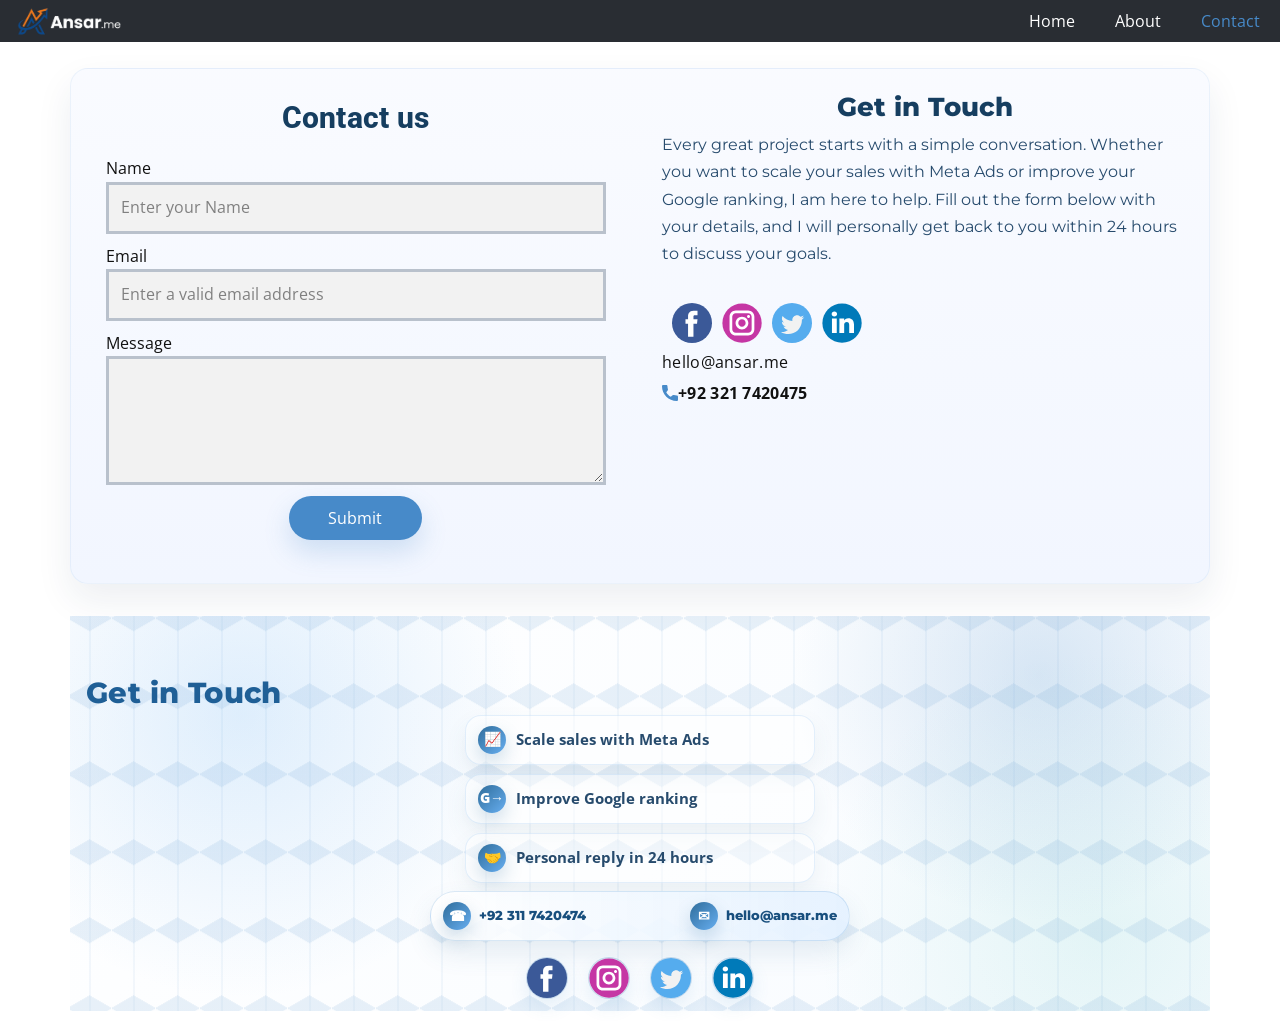
<file: Contact-Us.html>
<!DOCTYPE html>
<html style="font-size: 16px;" lang="en"><head>
    <meta name="viewport" content="width=device-width, initial-scale=1.0">
    <meta charset="utf-8">
    <meta name="keywords" content="​Get in Touch, ​Get in Touch">
    <meta name="description" content="">
    <title>Contact Us</title>
    <link rel="stylesheet" href="nicepage.css" media="screen">
<link rel="stylesheet" href="Contact-Us.css" media="screen">
    <script class="u-script" type="text/javascript" src="jquery.js" defer=""></script>
    <script class="u-script" type="text/javascript" src="nicepage.js" defer=""></script>
    <meta name="generator" content="Nicepage 8.3.6, nicepage.com">
    <link rel="icon" href="images/favicon.png">
    
    
    
    
    <link id="u-page-google-font" rel="stylesheet" href="https://fonts.googleapis.com/css2?display=swap&amp;family=Roboto:ital,wght@0,100;0,200;0,300;0,400;0,500;0,600;0,700;0,800;0,900;1,100;1,200;1,300;1,400;1,500;1,600;1,700;1,800;1,900&amp;family=Open+Sans:ital,wght@0,300;0,400;0,500;0,600;0,700;0,800;1,300;1,400;1,500;1,600;1,700;1,800&amp;family=Montserrat:ital,wght@0,100;0,200;0,300;0,400;0,500;0,600;0,700;0,800;0,900;1,100;1,200;1,300;1,400;1,500;1,600;1,700;1,800;1,900">
    <script type="application/ld+json">{
		"@context": "http://schema.org",
		"@type": "Organization",
		"name": "Site1",
		"logo": "images/Gemini_Generated_Image_s035ids035ids035-removebg-previewllll.png",
		"sameAs": [
				"https://www.facebook.com/share/1CbsHtC2xA/  ",
				"https://www.instagram.com/m.ansar971?igsh=bG4xaGEwMTB1c2Ji",
				"https://x.com/M_Ansar971",
				"www.linkedin.com/in/muhammad-ansar-shahzad-04728a39b"
		]
}</script>
    <meta name="theme-color" content="#478ac9">
    <meta property="og:title" content="Contact Us">
    <meta property="og:description" content="">
    <meta property="og:type" content="website">
  <meta data-intl-tel-input-cdn-path="intlTelInput/"></head>
  <body data-path-to-root="./" data-include-products="false" class="u-body u-clearfix u-xl-mode" data-lang="en"><header class="u-clearfix u-header u-palette-5-dark-3 u-header" id="header" data-animation-name="" data-animation-duration="0" data-animation-delay="0" data-animation-direction=""><nav class="u-menu u-menu-one-level u-offcanvas u-menu-1" role="navigation" aria-label="Menu navigation">
        <div class="menu-collapse" style="font-size: 1rem; letter-spacing: 0px;">
          <a class="u-button-style u-custom-left-right-menu-spacing u-custom-padding-bottom u-custom-top-bottom-menu-spacing u-hamburger-link u-nav-link u-text-active-palette-1-base u-text-hover-palette-2-base" href="#" tabindex="-1" aria-label="Open menu" aria-controls="61b7">
            <svg class="u-svg-link" viewBox="0 0 24 24"><use xlink:href="#menu-hamburger"></use></svg>
            <svg class="u-svg-content" version="1.1" id="menu-hamburger" viewBox="0 0 16 16" x="0px" y="0px" xmlns:xlink="http://www.w3.org/1999/xlink" xmlns="http://www.w3.org/2000/svg"><g><rect y="1" width="16" height="2"></rect><rect y="7" width="16" height="2"></rect><rect y="13" width="16" height="2"></rect>
</g></svg>
          </a>
        </div>
        <div class="u-custom-menu u-nav-container">
          <ul class="u-nav u-unstyled u-nav-1" role="menubar"><li role="none" class="u-nav-item"><a role="menuitem" class="u-button-style u-nav-link u-text-active-palette-1-base u-text-hover-palette-2-base u-nav-link-2" href="./">Home</a>
</li><li role="none" class="u-nav-item"><a role="menuitem" class="u-button-style u-nav-link u-text-active-palette-1-base u-text-hover-palette-2-base u-nav-link-2" href="About.html">About</a>
</li><li role="none" class="u-nav-item"><a role="menuitem" class="u-button-style u-nav-link u-text-active-palette-1-base u-text-hover-palette-2-base u-nav-link-2" href="Contact-Us.html">Contact</a>
</li></ul>
        </div>
        <div class="u-custom-menu u-nav-container-collapse" id="61b7" role="region" aria-label="Menu panel">
          <div class="u-black u-container-style u-inner-container-layout u-opacity u-opacity-95 u-sidenav">
            <div class="u-inner-container-layout u-sidenav-overflow">
              <div class="u-menu-close" tabindex="-1" aria-label="Close menu"></div>
              <ul class="u-align-center u-nav u-popupmenu-items u-unstyled u-nav-2" role="menubar"><li role="none" class="u-nav-item"><a role="menuitem" class="u-button-style u-nav-link" href="./">Home</a>
</li><li role="none" class="u-nav-item"><a role="menuitem" class="u-button-style u-nav-link" href="About.html">About</a>
</li><li role="none" class="u-nav-item"><a role="menuitem" class="u-button-style u-nav-link" href="Contact-Us.html">Contact</a>
</li></ul>
            </div>
          </div>
          <div class="u-black u-menu-overlay u-opacity u-opacity-70"></div>
        </div>
      </nav><a href="" class="u-image u-logo u-image-1" data-image-width="623" data-image-height="211">
        <img src="images/Gemini_Generated_Image_s035ids035ids035-removebg-previewllll.png" class="u-logo-image u-logo-image-1">
      </a></header> 
    <section class="u-clearfix u-gradient u-image u-valign-middle-lg u-valign-middle-md u-valign-middle-sm u-section-1" id="block-6" data-image-width="1408" data-image-height="768">
      <div class="u-clearfix u-sheet u-sheet-1"></div>
    </section>
    <section class="u-align-center u-clearfix u-container-align-center u-section-2" id="block-7">
      <div class="u-clearfix u-sheet u-valign-middle-xs u-valign-top-md u-sheet-1">
        <div class="data-layout-selected u-clearfix u-expanded-width u-gutter-0 u-layout-wrap u-layout-wrap-1">
          <div class="u-layout">
            <div class="u-layout-row">
              <div class="u-align-center u-container-style u-layout-cell u-shape-rectangle u-size-30 u-layout-cell-1" data-animation-name="customAnimationIn" data-animation-duration="1500" data-animation-delay="500">
                <div class="u-container-layout u-container-layout-1">
                  <h2 class="u-align-center u-text u-text-1">Contact us<br>
                  </h2>
                  <div class="u-expanded-width-xs u-form u-form-1">
                    <form action="https://formspree.io/f/xzdjvgvv" class="u-clearfix u-form-custom-backend u-form-spacing-10 u-form-vertical u-inner-form" source="custom" name="form-1" style="padding: 10px;" redirect="true" redirect-address="Thank-You-Page.html" method="post">
                      <div class="u-form-group u-form-name">
                        <label for="name-74d5" class="u-label">Name</label>
                        <input type="text" placeholder="Enter your Name" id="name-74d5" name="name" class="u-border-3 u-border-palette-5-base u-grey-5 u-input u-input-rectangle" required="">
                      </div>
                      <div class="u-form-email u-form-group">
                        <label for="email-74d5" class="u-label">Email</label>
                        <input type="email" placeholder="Enter a valid email address" id="email-74d5" name="email" class="u-border-3 u-border-palette-5-base u-grey-5 u-input u-input-rectangle" required="">
                      </div>
                      <div class="u-form-group u-form-message">
                        <label for="message-74d5" class="u-label">Message</label>
                        <textarea placeholder="​" rows="4" cols="50" id="message-74d5" name="message" class="u-border-3 u-border-palette-5-base u-grey-5 u-input u-input-rectangle" required=""></textarea>
                      </div>
                      <div class="u-align-center u-form-group u-form-submit">
                        <a href="#" class="u-btn u-btn-submit u-button-style u-btn-1">Submit</a>
                        <input type="submit" value="submit" class="u-form-control-hidden">
                      </div>
                      <div class="u-form-send-message u-form-send-success">Thank you! Your message has been sent.</div>
                      <div class="u-form-send-error u-form-send-message">Unable to send your message. Please fix errors then try again.</div>
                      <input type="hidden" value="" name="recaptchaResponse">
                    </form>
                  </div>
                </div>
              </div>
              <div class="u-align-center u-container-align-center u-container-style u-hidden-xs u-layout-cell u-right-cell u-shape-rectangle u-size-30 u-layout-cell-2" data-animation-name="customAnimationIn" data-animation-duration="1250" data-animation-delay="500">
                <div class="u-container-layout u-container-layout-2">
                  <h2 class="u-align-center u-text u-text-default u-text-2"> Get in Touch</h2>
                  <p class="u-align-left u-custom-font u-font-montserrat u-text u-text-3"> Every great project starts with a simple conversation. Whether you want to scale your sales with Meta Ads or improve your Google ranking, I am here to help. Fill out the form below with your details, and I will personally get back to you within 24 hours to discuss your goals.</p>
                  <div class="u-clearfix u-group-elements u-group-elements-1">
                    <div class="u-clearfix u-expanded-width-xl u-group-elements u-group-elements-2">
                      <div class="u-align-left u-preserve-proportions u-social-icons u-social-icons-1">
                        <a class="u-social-url" title="facebook" target="_blank" href="https://www.facebook.com/share/1CbsHtC2xA/  "><span class="u-icon u-social-facebook u-social-icon u-text-palette-1-base u-icon-1"><svg class="u-svg-link" preserveAspectRatio="xMidYMin slice" viewBox="0 0 112.196 112.196"><use xmlns:xlink="http://www.w3.org/1999/xlink" xlink:href="#svg-1361"></use></svg><svg class="u-svg-content" viewBox="0 0 112.196 112.196" x="0px" y="0px" id="svg-1361" style="enable-background:new 0 0 112.196 112.196;"><g><circle style="fill:currentColor;" cx="56.098" cy="56.098" r="56.098"></circle><path style="fill:#FFFFFF;" d="M70.201,58.294h-10.01v36.672H45.025V58.294h-7.213V45.406h7.213v-8.34   c0-5.964,2.833-15.303,15.301-15.303L71.56,21.81v12.51h-8.151c-1.337,0-3.217,0.668-3.217,3.513v7.585h11.334L70.201,58.294z"></path>
</g></svg></span>
                        </a>
                      </div>
                      <div class="u-social-icons u-social-icons-2">
                        <a class="u-social-url" target="_blank" data-type="Instagram" title="Instagram" href="https://www.instagram.com/m.ansar971?igsh=bG4xaGEwMTB1c2Ji"><span class="u-icon u-social-icon u-social-instagram u-text-palette-1-base u-icon-2"><svg class="u-svg-link" preserveAspectRatio="xMidYMin slice" viewBox="0 0 112 112"><use xmlns:xlink="http://www.w3.org/1999/xlink" xlink:href="#svg-fc8e"></use></svg><svg class="u-svg-content" viewBox="0 0 112 112" x="0" y="0" id="svg-fc8e"><circle fill="currentColor" cx="56.1" cy="56.1" r="55"></circle><path fill="#FFFFFF" d="M55.9,38.2c-9.9,0-17.9,8-17.9,17.9C38,66,46,74,55.9,74c9.9,0,17.9-8,17.9-17.9C73.8,46.2,65.8,38.2,55.9,38.2
            z M55.9,66.4c-5.7,0-10.3-4.6-10.3-10.3c-0.1-5.7,4.6-10.3,10.3-10.3c5.7,0,10.3,4.6,10.3,10.3C66.2,61.8,61.6,66.4,55.9,66.4z"></path><path fill="#FFFFFF" d="M74.3,33.5c-2.3,0-4.2,1.9-4.2,4.2s1.9,4.2,4.2,4.2s4.2-1.9,4.2-4.2S76.6,33.5,74.3,33.5z"></path><path fill="#FFFFFF" d="M73.1,21.3H38.6c-9.7,0-17.5,7.9-17.5,17.5v34.5c0,9.7,7.9,17.6,17.5,17.6h34.5c9.7,0,17.5-7.9,17.5-17.5V38.8
            C90.6,29.1,82.7,21.3,73.1,21.3z M83,73.3c0,5.5-4.5,9.9-9.9,9.9H38.6c-5.5,0-9.9-4.5-9.9-9.9V38.8c0-5.5,4.5-9.9,9.9-9.9h34.5
            c5.5,0,9.9,4.5,9.9,9.9V73.3z"></path></svg></span>
                        </a>
                      </div>
                      <div class="u-preserve-proportions u-social-icons u-social-icons-3">
                        <a class="u-social-url" title="twitter" target="_blank" href="https://x.com/M_Ansar971"><span class="u-file-icon u-icon u-social-icon u-social-twitter u-icon-3"><svg class="u-svg-link" preserveAspectRatio="xMidYMin slice" viewBox="0 0 112.197 112.197"><use xmlns:xlink="http://www.w3.org/1999/xlink" xlink:href="#svg-0e80"></use></svg><svg class="u-svg-content" viewBox="0 0 112.197 112.197" x="0px" y="0px" id="svg-0e80" style="enable-background:new 0 0 112.197 112.197;"><g><circle style="fill:#55ACEE;" cx="56.099" cy="56.098" r="56.098"></circle><g><path style="fill:#F1F2F2;" d="M90.461,40.316c-2.404,1.066-4.99,1.787-7.702,2.109c2.769-1.659,4.894-4.284,5.897-7.417    c-2.591,1.537-5.462,2.652-8.515,3.253c-2.446-2.605-5.931-4.233-9.79-4.233c-7.404,0-13.409,6.005-13.409,13.409    c0,1.051,0.119,2.074,0.349,3.056c-11.144-0.559-21.025-5.897-27.639-14.012c-1.154,1.98-1.816,4.285-1.816,6.742    c0,4.651,2.369,8.757,5.965,11.161c-2.197-0.069-4.266-0.672-6.073-1.679c-0.001,0.057-0.001,0.114-0.001,0.17    c0,6.497,4.624,11.916,10.757,13.147c-1.124,0.308-2.311,0.471-3.532,0.471c-0.866,0-1.705-0.083-2.523-0.239    c1.706,5.326,6.657,9.203,12.526,9.312c-4.59,3.597-10.371,5.74-16.655,5.74c-1.08,0-2.15-0.063-3.197-0.188    c5.931,3.806,12.981,6.025,20.553,6.025c24.664,0,38.152-20.432,38.152-38.153c0-0.581-0.013-1.16-0.039-1.734    C86.391,45.366,88.664,43.005,90.461,40.316L90.461,40.316z"></path>
</g>
</g></svg></span>
                        </a>
                      </div>
                      <div class="u-preserve-proportions u-social-icons u-social-icons-4">
                        <a class="u-social-url" target="_blank" data-type="LinkedIn" title="LinkedIn" href="www.linkedin.com/in/muhammad-ansar-shahzad-04728a39b"><span class="u-icon u-social-icon u-social-linkedin u-icon-4"><svg class="u-svg-link" preserveAspectRatio="xMidYMin slice" viewBox="0 0 112 112"><use xmlns:xlink="http://www.w3.org/1999/xlink" xlink:href="#svg-c85a"></use></svg><svg class="u-svg-content" viewBox="0 0 112 112" x="0" y="0" id="svg-c85a"><circle fill="currentColor" cx="56.1" cy="56.1" r="55"></circle><path fill="#FFFFFF" d="M41.3,83.7H27.9V43.4h13.4V83.7z M34.6,37.9L34.6,37.9c-4.6,0-7.5-3.1-7.5-7c0-4,3-7,7.6-7s7.4,3,7.5,7
            C42.2,34.8,39.2,37.9,34.6,37.9z M89.6,83.7H76.2V62.2c0-5.4-1.9-9.1-6.8-9.1c-3.7,0-5.9,2.5-6.9,4.9c-0.4,0.9-0.4,2.1-0.4,3.3v22.5
            H48.7c0,0,0.2-36.5,0-40.3h13.4v5.7c1.8-2.7,5-6.7,12.1-6.7c8.8,0,15.4,5.8,15.4,18.1V83.7z"></path></svg></span>
                        </a>
                      </div>
                    </div>
                  </div>
                  <a href="mailto:hello@ansar.me" class="u-active-none u-border-1 u-border-active-palette-1-base u-border-hover-palette-1-base u-border-no-left u-border-no-right u-border-no-top u-btn u-button-link u-button-style u-hover-none u-none u-text-active-palette-1-base u-text-body-color u-text-hover-palette-1-base u-btn-2" data-animation-name="" data-animation-duration="0" data-animation-delay="0" data-animation-direction="">hello@ansar.me </a>
                  <a href="tel:+92 321 7420475" class="u-active-none u-btn u-button-style u-hover-none u-none u-text-hover-palette-1-base u-btn-3"><span class="u-icon u-text-palette-1-base"><svg class="u-svg-content" viewBox="0 0 405.333 405.333" x="0px" y="0px" style="width: 1em; height: 1em;"><path d="M373.333,266.88c-25.003,0-49.493-3.904-72.704-11.563c-11.328-3.904-24.192-0.896-31.637,6.699l-46.016,34.752    c-52.8-28.181-86.592-61.952-114.389-114.368l33.813-44.928c8.512-8.512,11.563-20.971,7.915-32.64    C142.592,81.472,138.667,56.96,138.667,32c0-17.643-14.357-32-32-32H32C14.357,0,0,14.357,0,32    c0,205.845,167.488,373.333,373.333,373.333c17.643,0,32-14.357,32-32V298.88C405.333,281.237,390.976,266.88,373.333,266.88z"></path></svg></span>+92 321 7420475
                  </a>
                </div>
              </div>
            </div>
          </div>
        </div>
      </div>
    </section>
    
    
    
    <footer class="u-align-center u-clearfix u-container-align-center-lg u-container-align-center-md u-container-align-center-sm u-container-align-center-xl u-footer u-palette-5-dark-3 u-footer" id="footer"><div class="u-clearfix u-sheet u-sheet-1">
        <div class="footer-card-bg"></div>
        <h3 class="u-align-center u-headline u-text u-text-default-lg u-text-default-md u-text-default-sm u-text-default-xl u-text-1">
          <a href="/">Get in Touch </a>
        </h3>
        <ul class="footer-points">
          <li><span class="footer-point-icon">📈</span><span>Scale sales with Meta Ads</span></li>
          <li><span class="footer-point-icon">G→</span><span>Improve Google ranking</span></li>
          <li><span class="footer-point-icon">🤝</span><span>Personal reply in 24 hours</span></li>
        </ul>
        <div class="footer-contact-pill">
          <a href="tel:+923117420474" class="footer-contact-link footer-contact-phone"><span class="footer-mini-icon">☎</span><span>+92 311 7420474</span></a>
          <a href="mailto:hello@ansar.me" class="footer-contact-link footer-contact-mail"><span class="footer-mini-icon">✉</span><span>hello@ansar.me</span></a>
        </div>
        <div class="footer-social-row">
          <div class="u-align-left u-preserve-proportions u-social-icons u-social-icons-1">
            <a class="u-social-url" title="facebook" target="_blank" href="https://www.facebook.com/share/1CbsHtC2xA/  "><span class="u-icon u-social-facebook u-social-icon u-text-palette-1-base u-icon-2"><svg class="u-svg-link" preserveAspectRatio="xMidYMin slice" viewBox="0 0 112.196 112.196"><use xmlns:xlink="http://www.w3.org/1999/xlink" xlink:href="#svg-1bdc"></use></svg><svg class="u-svg-content" viewBox="0 0 112.196 112.196" x="0px" y="0px" id="svg-1bdc" style="enable-background:new 0 0 112.196 112.196;"><g><circle style="fill:currentColor;" cx="56.098" cy="56.098" r="56.098"></circle><path style="fill:#FFFFFF;" d="M70.201,58.294h-10.01v36.672H45.025V58.294h-7.213V45.406h7.213v-8.34   c0-5.964,2.833-15.303,15.301-15.303L71.56,21.81v12.51h-8.151c-1.337,0-3.217,0.668-3.217,3.513v7.585h11.334L70.201,58.294z"></path>
</g></svg></span>
            </a>
          </div>
          <div class="u-social-icons u-social-icons-2">
            <a class="u-social-url" target="_blank" data-type="Instagram" title="Instagram" href="https://www.instagram.com/m.ansar971?igsh=bG4xaGEwMTB1c2Ji"><span class="u-icon u-social-icon u-social-instagram u-text-palette-1-base u-icon-3"><svg class="u-svg-link" preserveAspectRatio="xMidYMin slice" viewBox="0 0 112 112"><use xmlns:xlink="http://www.w3.org/1999/xlink" xlink:href="#svg-3fb9"></use></svg><svg class="u-svg-content" viewBox="0 0 112 112" x="0" y="0" id="svg-3fb9"><circle fill="currentColor" cx="56.1" cy="56.1" r="55"></circle><path fill="#FFFFFF" d="M55.9,38.2c-9.9,0-17.9,8-17.9,17.9C38,66,46,74,55.9,74c9.9,0,17.9-8,17.9-17.9C73.8,46.2,65.8,38.2,55.9,38.2
            z M55.9,66.4c-5.7,0-10.3-4.6-10.3-10.3c-0.1-5.7,4.6-10.3,10.3-10.3c5.7,0,10.3,4.6,10.3,10.3C66.2,61.8,61.6,66.4,55.9,66.4z"></path><path fill="#FFFFFF" d="M74.3,33.5c-2.3,0-4.2,1.9-4.2,4.2s1.9,4.2,4.2,4.2s4.2-1.9,4.2-4.2S76.6,33.5,74.3,33.5z"></path><path fill="#FFFFFF" d="M73.1,21.3H38.6c-9.7,0-17.5,7.9-17.5,17.5v34.5c0,9.7,7.9,17.6,17.5,17.6h34.5c9.7,0,17.5-7.9,17.5-17.5V38.8
            C90.6,29.1,82.7,21.3,73.1,21.3z M83,73.3c0,5.5-4.5,9.9-9.9,9.9H38.6c-5.5,0-9.9-4.5-9.9-9.9V38.8c0-5.5,4.5-9.9,9.9-9.9h34.5
            c5.5,0,9.9,4.5,9.9,9.9V73.3z"></path></svg></span>
            </a>
          </div>
          <div class="u-preserve-proportions u-social-icons u-social-icons-3">
            <a class="u-social-url" title="twitter" target="_blank" href="https://x.com/M_Ansar971"><span class="u-file-icon u-icon u-social-icon u-social-twitter u-icon-4"><svg class="u-svg-link" preserveAspectRatio="xMidYMin slice" viewBox="0 0 112.197 112.197"><use xmlns:xlink="http://www.w3.org/1999/xlink" xlink:href="#svg-049f"></use></svg><svg class="u-svg-content" viewBox="0 0 112.197 112.197" x="0px" y="0px" id="svg-049f" style="enable-background:new 0 0 112.197 112.197;"><g><circle style="fill:#55ACEE;" cx="56.099" cy="56.098" r="56.098"></circle><g><path style="fill:#F1F2F2;" d="M90.461,40.316c-2.404,1.066-4.99,1.787-7.702,2.109c2.769-1.659,4.894-4.284,5.897-7.417    c-2.591,1.537-5.462,2.652-8.515,3.253c-2.446-2.605-5.931-4.233-9.79-4.233c-7.404,0-13.409,6.005-13.409,13.409    c0,1.051,0.119,2.074,0.349,3.056c-11.144-0.559-21.025-5.897-27.639-14.012c-1.154,1.98-1.816,4.285-1.816,6.742    c0,4.651,2.369,8.757,5.965,11.161c-2.197-0.069-4.266-0.672-6.073-1.679c-0.001,0.057-0.001,0.114-0.001,0.17    c0,6.497,4.624,11.916,10.757,13.147c-1.124,0.308-2.311,0.471-3.532,0.471c-0.866,0-1.705-0.083-2.523-0.239    c1.706,5.326,6.657,9.203,12.526,9.312c-4.59,3.597-10.371,5.74-16.655,5.74c-1.08,0-2.15-0.063-3.197-0.188    c5.931,3.806,12.981,6.025,20.553,6.025c24.664,0,38.152-20.432,38.152-38.153c0-0.581-0.013-1.16-0.039-1.734    C86.391,45.366,88.664,43.005,90.461,40.316L90.461,40.316z"></path>
</g>
</g></svg></span>
            </a>
          </div>
          <div class="u-preserve-proportions u-social-icons u-social-icons-4">
            <a class="u-social-url" target="_blank" data-type="LinkedIn" title="LinkedIn" href="www.linkedin.com/in/muhammad-ansar-shahzad-04728a39b"><span class="u-icon u-social-icon u-social-linkedin u-icon-5"><svg class="u-svg-link" preserveAspectRatio="xMidYMin slice" viewBox="0 0 112 112"><use xmlns:xlink="http://www.w3.org/1999/xlink" xlink:href="#svg-0dc4"></use></svg><svg class="u-svg-content" viewBox="0 0 112 112" x="0" y="0" id="svg-0dc4"><circle fill="currentColor" cx="56.1" cy="56.1" r="55"></circle><path fill="#FFFFFF" d="M41.3,83.7H27.9V43.4h13.4V83.7z M34.6,37.9L34.6,37.9c-4.6,0-7.5-3.1-7.5-7c0-4,3-7,7.6-7s7.4,3,7.5,7
            C42.2,34.8,39.2,37.9,34.6,37.9z M89.6,83.7H76.2V62.2c0-5.4-1.9-9.1-6.8-9.1c-3.7,0-5.9,2.5-6.9,4.9c-0.4,0.9-0.4,2.1-0.4,3.3v22.5
            H48.7c0,0,0.2-36.5,0-40.3h13.4v5.7c1.8-2.7,5-6.7,12.1-6.7c8.8,0,15.4,5.8,15.4,18.1V83.7z"></path></svg></span>
            </a>
          </div>
        </div>
        <div class="u-border-3 u-border-grey-dark-1 u-expanded-width-xs u-shape u-shape-bottom u-shape-left u-shape-line u-shape-right u-shape-1"></div>
      </div></footer>
  
</body></html>
</file>
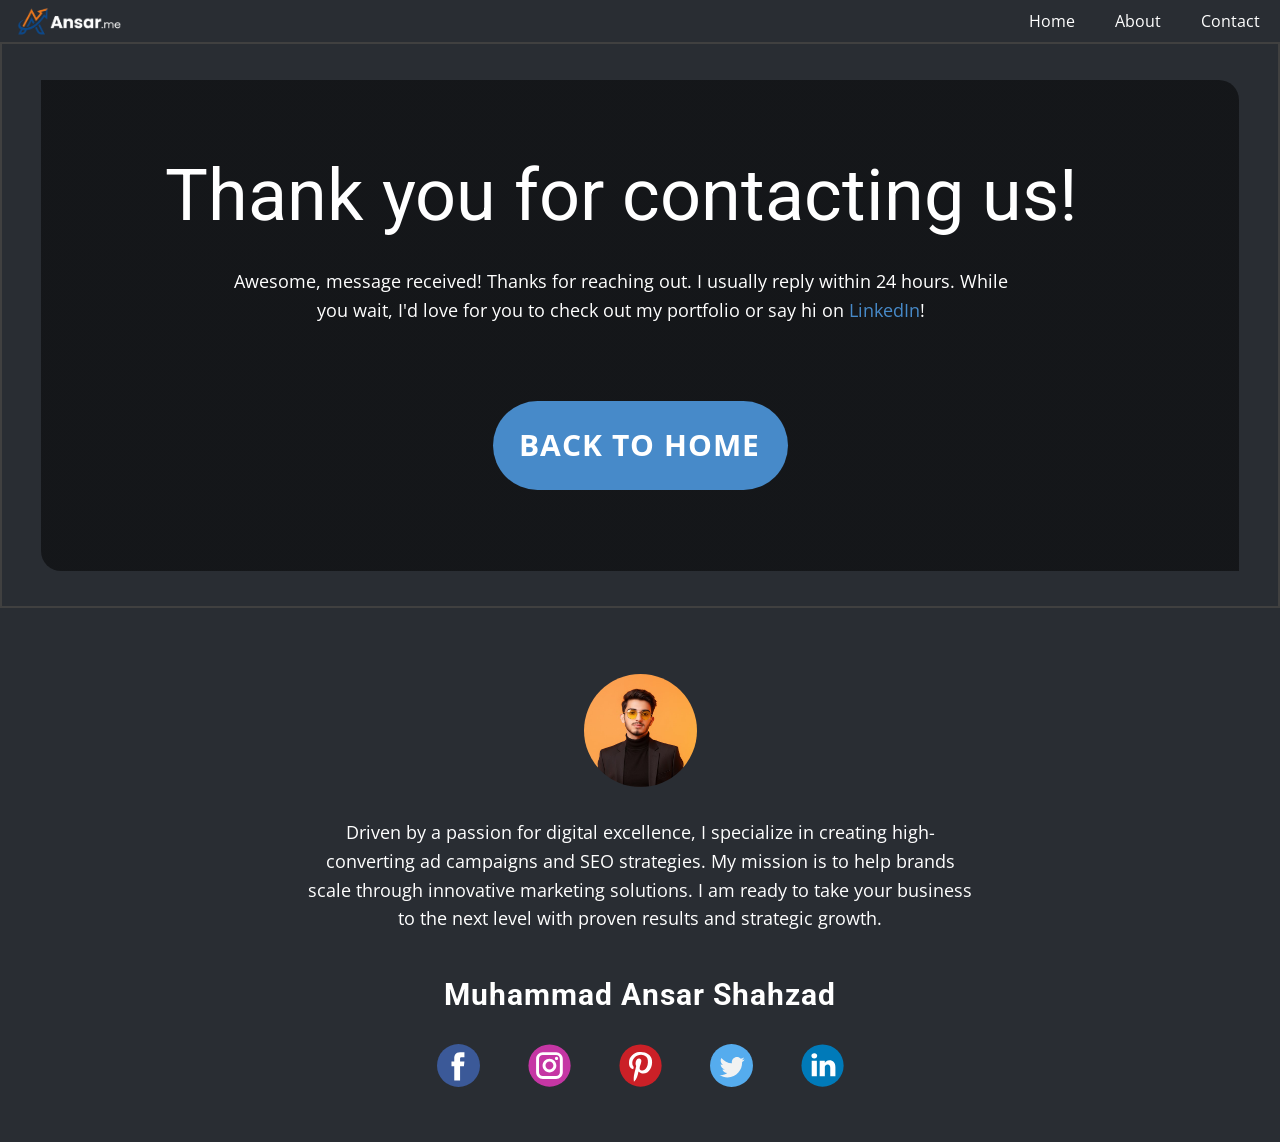
<file: Thank-You-Page.html>
<!DOCTYPE html>
<html style="font-size: 16px;" lang="en"><head>
    <meta name="viewport" content="width=device-width, initial-scale=1.0">
    <meta charset="utf-8">
    <meta name="keywords" content="You&amp;apos;ve reached us successfully, We&amp;apos;ve got your message, Message Confirmation, Confirmation of your submission, Thank you for contacting us!, Contact us">
    <meta name="description" content="">
    <title>Thank You Page</title>
    <link rel="stylesheet" href="nicepage.css" media="screen">
<link rel="stylesheet" href="Thank-You-Page.css" media="screen">
    <script class="u-script" type="text/javascript" src="jquery.js" defer=""></script>
    <script class="u-script" type="text/javascript" src="nicepage.js" defer=""></script>
    <meta name="generator" content="Nicepage 8.3.6, nicepage.com">
    <link rel="icon" href="images/favicon.png">
    
    
    
    
    <link id="u-page-google-font" rel="stylesheet" href="https://fonts.googleapis.com/css2?display=swap&amp;family=Roboto:ital,wght@0,100;0,200;0,300;0,400;0,500;0,600;0,700;0,800;0,900;1,100;1,200;1,300;1,400;1,500;1,600;1,700;1,800;1,900&amp;family=Open+Sans:ital,wght@0,300;0,400;0,500;0,600;0,700;0,800;1,300;1,400;1,500;1,600;1,700;1,800&amp;family=Montserrat:ital,wght@0,100;0,200;0,300;0,400;0,500;0,600;0,700;0,800;0,900;1,100;1,200;1,300;1,400;1,500;1,600;1,700;1,800;1,900">
    <script type="application/ld+json">{
		"@context": "http://schema.org",
		"@type": "Organization",
		"name": "Site1",
		"logo": "images/Gemini_Generated_Image_s035ids035ids035-removebg-previewllll.png",
		"sameAs": [
				"https://www.facebook.com/share/1CbsHtC2xA/  ",
				"https://www.instagram.com/m.ansar971?igsh=bG4xaGEwMTB1c2Ji",
				"https://x.com/M_Ansar971",
				"www.linkedin.com/in/muhammad-ansar-shahzad-04728a39b"
		]
}</script>
    <meta name="theme-color" content="#478ac9">
    <meta property="og:title" content="Thank You Page">
    <meta property="og:description" content="">
    <meta property="og:type" content="website">
  <meta data-intl-tel-input-cdn-path="intlTelInput/"></head>
  <body data-path-to-root="./" data-include-products="false" class="u-body u-clearfix u-xl-mode" data-lang="en"><header class="u-clearfix u-header u-palette-5-dark-3 u-header" id="header" data-animation-name="" data-animation-duration="0" data-animation-delay="0" data-animation-direction=""><nav class="u-menu u-menu-one-level u-offcanvas u-menu-1" role="navigation" aria-label="Menu navigation">
        <div class="menu-collapse" style="font-size: 1rem; letter-spacing: 0px;">
          <a class="u-button-style u-custom-left-right-menu-spacing u-custom-padding-bottom u-custom-top-bottom-menu-spacing u-hamburger-link u-nav-link u-text-active-palette-1-base u-text-hover-palette-2-base" href="#" tabindex="-1" aria-label="Open menu" aria-controls="61b7">
            <svg class="u-svg-link" viewBox="0 0 24 24"><use xlink:href="#menu-hamburger"></use></svg>
            <svg class="u-svg-content" version="1.1" id="menu-hamburger" viewBox="0 0 16 16" x="0px" y="0px" xmlns:xlink="http://www.w3.org/1999/xlink" xmlns="http://www.w3.org/2000/svg"><g><rect y="1" width="16" height="2"></rect><rect y="7" width="16" height="2"></rect><rect y="13" width="16" height="2"></rect>
</g></svg>
          </a>
        </div>
        <div class="u-custom-menu u-nav-container">
          <ul class="u-nav u-unstyled u-nav-1" role="menubar"><li role="none" class="u-nav-item"><a role="menuitem" class="u-button-style u-nav-link u-text-active-palette-1-base u-text-hover-palette-2-base u-nav-link-2" href="./">Home</a>
</li><li role="none" class="u-nav-item"><a role="menuitem" class="u-button-style u-nav-link u-text-active-palette-1-base u-text-hover-palette-2-base u-nav-link-2" href="About.html">About</a>
</li><li role="none" class="u-nav-item"><a role="menuitem" class="u-button-style u-nav-link u-text-active-palette-1-base u-text-hover-palette-2-base u-nav-link-2" href="Contact-Us.html">Contact</a>
</li></ul>
        </div>
        <div class="u-custom-menu u-nav-container-collapse" id="61b7" role="region" aria-label="Menu panel">
          <div class="u-black u-container-style u-inner-container-layout u-opacity u-opacity-95 u-sidenav">
            <div class="u-inner-container-layout u-sidenav-overflow">
              <div class="u-menu-close" tabindex="-1" aria-label="Close menu"></div>
              <ul class="u-align-center u-nav u-popupmenu-items u-unstyled u-nav-2" role="menubar"><li role="none" class="u-nav-item"><a role="menuitem" class="u-button-style u-nav-link" href="./">Home</a>
</li><li role="none" class="u-nav-item"><a role="menuitem" class="u-button-style u-nav-link" href="About.html">About</a>
</li><li role="none" class="u-nav-item"><a role="menuitem" class="u-button-style u-nav-link" href="Contact-Us.html">Contact</a>
</li></ul>
            </div>
          </div>
          <div class="u-black u-menu-overlay u-opacity u-opacity-70"></div>
        </div>
      </nav><a href="" class="u-image u-logo u-image-1" data-image-width="623" data-image-height="211">
        <img src="images/Gemini_Generated_Image_s035ids035ids035-removebg-previewllll.png" class="u-logo-image u-logo-image-1">
      </a></header> 
    <section class="skrollable u-border-2 u-border-grey-75 u-clearfix u-container-align-center-xs u-palette-5-dark-3 u-valign-middle-xs u-section-1" data-image-width="1500" data-image-height="844" id="block-6">
      <div class="u-clearfix u-sheet u-valign-middle-md u-valign-middle-xl u-sheet-1">
        <div class="u-align-center u-container-align-center u-container-style u-expanded-width-md u-expanded-width-sm u-expanded-width-xs u-group u-radius u-shading u-shape-round u-group-1" data-image-width="1408" data-image-height="768">
          <div class="u-container-layout u-valign-middle-md u-container-layout-1">
            <h1 class="u-align-center u-text u-title u-text-1">Thank you for co​​ntacting us! </h1>
            <p class="u-align-center u-text u-text-2">Awesome, message received! Thanks for reaching out. I usually reply within 24 hours. While you wait, I'd love for you to check out my portfolio or say hi on <a href="www.linkedin.com/in/muhammad-ansar-shahzad-04728a39b" class="u-active-none u-border-none u-btn u-button-link u-button-style u-hover-none u-none u-text-palette-1-base u-btn-1" target="_blank">LinkedIn</a>!<br>
            </p>
            <a href="./" data-page-id="44507083" class="u-btn u-btn-round u-button-style u-hover-palette-1-light-1 u-palette-1-base u-radius u-btn-2" title="Home">Back to home </a>
          </div>
        </div>
      </div>
    </section>
    <section class="u-align-center u-clearfix u-container-align-center u-shading u-section-2" src="" data-image-width="425" data-image-height="319" id="block-15">
      <div class="u-clearfix u-sheet u-valign-middle-lg u-valign-middle-md u-valign-middle-sm u-valign-middle-xs u-sheet-1">
        <div alt="" class="u-image u-image-circle u-image-1" src="" data-image-width="448" data-image-height="1024"></div>
        <p class="u-align-center u-text u-text-1">Driven by a passion for digital excellence, I specialize in creating high-converting ad campaigns and SEO strategies. My mission is to help brands scale through innovative marketing solutions. I am ready to take your business to the next level with proven results and strategic growth. </p>
        <h4 class="u-align-center u-text u-text-2">Muhammad Ansar Shahzad </h4>
        <div class="u-hidden-xs u-social-icons u-social-icons-1">
          <a class="u-social-url" title="facebook" target="_blank" href="https://www.facebook.com/share/1CbsHtC2xA/"><span class="u-icon u-social-facebook u-social-icon u-text-palette-1-base u-icon-1"><svg class="u-svg-link" preserveAspectRatio="xMidYMin slice" viewBox="0 0 112.196 112.196" style=""><use xmlns:xlink="http://www.w3.org/1999/xlink" xlink:href="#svg-194c"></use></svg><svg class="u-svg-content" viewBox="0 0 112.196 112.196" x="0px" y="0px" id="svg-194c" style="enable-background:new 0 0 112.196 112.196;"><g><circle style="fill:currentColor;" cx="56.098" cy="56.098" r="56.098"></circle><path style="fill:#FFFFFF;" d="M70.201,58.294h-10.01v36.672H45.025V58.294h-7.213V45.406h7.213v-8.34   c0-5.964,2.833-15.303,15.301-15.303L71.56,21.81v12.51h-8.151c-1.337,0-3.217,0.668-3.217,3.513v7.585h11.334L70.201,58.294z"></path>
</g></svg></span>
          </a>
          <a class="u-social-url" target="_blank" data-type="Instagram" title="Instagram" href="https://www.instagram.com/m.ansar971?igsh=bG4xaGEwMTB1c2Ji"><span class="u-icon u-social-icon u-social-instagram u-text-palette-1-base u-icon-2"><svg class="u-svg-link" preserveAspectRatio="xMidYMin slice" viewBox="0 0 112 112" style=""><use xmlns:xlink="http://www.w3.org/1999/xlink" xlink:href="#svg-7eb4"></use></svg><svg class="u-svg-content" viewBox="0 0 112 112" x="0" y="0" id="svg-7eb4"><circle fill="currentColor" cx="56.1" cy="56.1" r="55"></circle><path fill="#FFFFFF" d="M55.9,38.2c-9.9,0-17.9,8-17.9,17.9C38,66,46,74,55.9,74c9.9,0,17.9-8,17.9-17.9C73.8,46.2,65.8,38.2,55.9,38.2
            z M55.9,66.4c-5.7,0-10.3-4.6-10.3-10.3c-0.1-5.7,4.6-10.3,10.3-10.3c5.7,0,10.3,4.6,10.3,10.3C66.2,61.8,61.6,66.4,55.9,66.4z"></path><path fill="#FFFFFF" d="M74.3,33.5c-2.3,0-4.2,1.9-4.2,4.2s1.9,4.2,4.2,4.2s4.2-1.9,4.2-4.2S76.6,33.5,74.3,33.5z"></path><path fill="#FFFFFF" d="M73.1,21.3H38.6c-9.7,0-17.5,7.9-17.5,17.5v34.5c0,9.7,7.9,17.6,17.5,17.6h34.5c9.7,0,17.5-7.9,17.5-17.5V38.8
            C90.6,29.1,82.7,21.3,73.1,21.3z M83,73.3c0,5.5-4.5,9.9-9.9,9.9H38.6c-5.5,0-9.9-4.5-9.9-9.9V38.8c0-5.5,4.5-9.9,9.9-9.9h34.5
            c5.5,0,9.9,4.5,9.9,9.9V73.3z"></path></svg></span>
          </a>
          <a class="u-social-url" target="_blank" data-type="Pinterest" title="Pinterest" href="https://pin.it/JadFxjPeb"><span class="u-icon u-social-icon u-social-pinterest u-text-palette-1-base u-icon-3"><svg class="u-svg-link" preserveAspectRatio="xMidYMin slice" viewBox="0 0 112 112" style=""><use xmlns:xlink="http://www.w3.org/1999/xlink" xlink:href="#svg-7a74"></use></svg><svg class="u-svg-content" viewBox="0 0 112 112" x="0" y="0" id="svg-7a74"><circle fill="currentColor" cx="56.1" cy="56.1" r="55"></circle><path fill="#FFFFFF" d="M61.1,76.9c-4.7-0.3-6.7-2.7-10.3-5c-2,10.7-4.6,20.9-11.9,26.2c-2.2-16.1,3.3-28.2,5.9-41
            c-4.4-7.5,0.6-22.5,9.9-18.8c11.6,4.6-10,27.8,4.4,30.7C74.2,72,80.3,42.8,71,33.4C57.5,19.6,31.7,33,34.9,52.6
            c0.8,4.8,5.8,6.2,2,12.9c-8.7-1.9-11.2-8.8-10.9-17.8C26.5,32.8,39.3,22.5,52.2,21c16.3-1.9,31.6,5.9,33.7,21.2
            C88.2,59.5,78.6,78.2,61.1,76.9z"></path></svg></span>
          </a>
          <a class="u-social-url" title="twitter" target="_blank" href="https://x.com/M_Ansar971"><span class="u-file-icon u-icon u-social-icon u-social-twitter u-text-palette-1-base u-icon-4"><svg class="u-svg-link" preserveAspectRatio="xMidYMin slice" viewBox="0 0 112.197 112.197" style=""><use xmlns:xlink="http://www.w3.org/1999/xlink" xlink:href="#svg-037f"></use></svg><svg class="u-svg-content" viewBox="0 0 112.197 112.197" x="0px" y="0px" id="svg-037f" style="enable-background:new 0 0 112.197 112.197;"><g><circle style="fill:#55ACEE;" cx="56.099" cy="56.098" r="56.098"></circle><g><path style="fill:#F1F2F2;" d="M90.461,40.316c-2.404,1.066-4.99,1.787-7.702,2.109c2.769-1.659,4.894-4.284,5.897-7.417    c-2.591,1.537-5.462,2.652-8.515,3.253c-2.446-2.605-5.931-4.233-9.79-4.233c-7.404,0-13.409,6.005-13.409,13.409    c0,1.051,0.119,2.074,0.349,3.056c-11.144-0.559-21.025-5.897-27.639-14.012c-1.154,1.98-1.816,4.285-1.816,6.742    c0,4.651,2.369,8.757,5.965,11.161c-2.197-0.069-4.266-0.672-6.073-1.679c-0.001,0.057-0.001,0.114-0.001,0.17    c0,6.497,4.624,11.916,10.757,13.147c-1.124,0.308-2.311,0.471-3.532,0.471c-0.866,0-1.705-0.083-2.523-0.239    c1.706,5.326,6.657,9.203,12.526,9.312c-4.59,3.597-10.371,5.74-16.655,5.74c-1.08,0-2.15-0.063-3.197-0.188    c5.931,3.806,12.981,6.025,20.553,6.025c24.664,0,38.152-20.432,38.152-38.153c0-0.581-0.013-1.16-0.039-1.734    C86.391,45.366,88.664,43.005,90.461,40.316L90.461,40.316z"></path>
</g>
</g></svg></span>
          </a>
          <a class="u-social-url" target="_blank" data-type="LinkedIn" title="LinkedIn" href="www.linkedin.com/in/muhammad-ansar-shahzad-04728a39b"><span class="u-icon u-social-icon u-social-linkedin u-text-palette-1-base u-icon-5"><svg class="u-svg-link" preserveAspectRatio="xMidYMin slice" viewBox="0 0 112 112" style=""><use xmlns:xlink="http://www.w3.org/1999/xlink" xlink:href="#svg-0e51"></use></svg><svg class="u-svg-content" viewBox="0 0 112 112" x="0" y="0" id="svg-0e51"><circle fill="currentColor" cx="56.1" cy="56.1" r="55"></circle><path fill="#FFFFFF" d="M41.3,83.7H27.9V43.4h13.4V83.7z M34.6,37.9L34.6,37.9c-4.6,0-7.5-3.1-7.5-7c0-4,3-7,7.6-7s7.4,3,7.5,7
            C42.2,34.8,39.2,37.9,34.6,37.9z M89.6,83.7H76.2V62.2c0-5.4-1.9-9.1-6.8-9.1c-3.7,0-5.9,2.5-6.9,4.9c-0.4,0.9-0.4,2.1-0.4,3.3v22.5
            H48.7c0,0,0.2-36.5,0-40.3h13.4v5.7c1.8-2.7,5-6.7,12.1-6.7c8.8,0,15.4,5.8,15.4,18.1V83.7z"></path></svg></span>
          </a>
        </div>
      </div>
    </section>
    
    
    
    <footer class="u-align-center u-clearfix u-container-align-center-lg u-container-align-center-md u-container-align-center-sm u-container-align-center-xl u-footer u-hidden-lg u-hidden-md u-hidden-sm u-hidden-xl u-palette-5-dark-3 u-footer" id="footer"><div class="u-clearfix u-sheet u-sheet-1">
        <h3 class="u-align-left-xs u-headline u-hidden-lg u-hidden-md u-hidden-sm u-hidden-xl u-text u-text-default-lg u-text-default-md u-text-default-sm u-text-default-xl u-text-1">
          <a href="/">Get in Touch </a>
        </h3>
        <p class="u-align-left u-custom-font u-font-montserrat u-hidden-lg u-hidden-md u-hidden-sm u-hidden-xl u-text u-text-2">Every great project starts with a simple conversation. Whether you want to scale your sales with Meta Ads or improve your Google ranking, I am here to help. Fill out the form below with your details, and I will personally get back to you within 24 hours to discuss your goals.<span style="font-style: italic;"></span>
        </p>
        <a href="tel:+92 321 7420475" class="u-active-none u-align-left-xs u-btn u-button-style u-hidden-lg u-hidden-md u-hidden-sm u-hidden-xl u-hover-none u-none u-text-hover-palette-1-base u-btn-1"><span class="u-icon u-text-palette-1-base"><svg class="u-svg-content" viewBox="0 0 405.333 405.333" x="0px" y="0px" style="width: 1em; height: 1em;"><path d="M373.333,266.88c-25.003,0-49.493-3.904-72.704-11.563c-11.328-3.904-24.192-0.896-31.637,6.699l-46.016,34.752    c-52.8-28.181-86.592-61.952-114.389-114.368l33.813-44.928c8.512-8.512,11.563-20.971,7.915-32.64    C142.592,81.472,138.667,56.96,138.667,32c0-17.643-14.357-32-32-32H32C14.357,0,0,14.357,0,32    c0,205.845,167.488,373.333,373.333,373.333c17.643,0,32-14.357,32-32V298.88C405.333,281.237,390.976,266.88,373.333,266.88z"></path></svg></span>&nbsp;+92 321 7420475
        </a>
        <a href="#" class="u-active-none u-align-left-xs u-border-1 u-border-active-palette-1-base u-border-hover-palette-1-base u-border-no-left u-border-no-right u-border-no-top u-btn u-button-link u-button-style u-hidden-lg u-hidden-md u-hidden-sm u-hidden-xl u-hover-none u-none u-text-active-palette-1-base u-text-hover-palette-1-base u-text-white u-btn-2" data-animation-name="" data-animation-duration="0" data-animation-delay="0" data-animation-direction="">hello@ansar.me </a>
        <div class="u-align-left u-hidden-lg u-hidden-md u-hidden-sm u-hidden-xl u-preserve-proportions u-social-icons u-social-icons-1">
          <a class="u-social-url" title="facebook" target="_blank" href="https://www.facebook.com/share/1CbsHtC2xA/  "><span class="u-icon u-social-facebook u-social-icon u-text-palette-1-base u-icon-2"><svg class="u-svg-link" preserveAspectRatio="xMidYMin slice" viewBox="0 0 112.196 112.196" style=""><use xmlns:xlink="http://www.w3.org/1999/xlink" xlink:href="#svg-1bdc"></use></svg><svg class="u-svg-content" viewBox="0 0 112.196 112.196" x="0px" y="0px" id="svg-1bdc" style="enable-background:new 0 0 112.196 112.196;"><g><circle style="fill:currentColor;" cx="56.098" cy="56.098" r="56.098"></circle><path style="fill:#FFFFFF;" d="M70.201,58.294h-10.01v36.672H45.025V58.294h-7.213V45.406h7.213v-8.34   c0-5.964,2.833-15.303,15.301-15.303L71.56,21.81v12.51h-8.151c-1.337,0-3.217,0.668-3.217,3.513v7.585h11.334L70.201,58.294z"></path>
</g></svg></span>
          </a>
        </div>
        <div class="u-hidden-lg u-hidden-md u-hidden-sm u-hidden-xl u-social-icons u-social-icons-2">
          <a class="u-social-url" target="_blank" data-type="Instagram" title="Instagram" href="https://www.instagram.com/m.ansar971?igsh=bG4xaGEwMTB1c2Ji"><span class="u-icon u-social-icon u-social-instagram u-text-palette-1-base u-icon-3"><svg class="u-svg-link" preserveAspectRatio="xMidYMin slice" viewBox="0 0 112 112" style=""><use xmlns:xlink="http://www.w3.org/1999/xlink" xlink:href="#svg-3fb9"></use></svg><svg class="u-svg-content" viewBox="0 0 112 112" x="0" y="0" id="svg-3fb9"><circle fill="currentColor" cx="56.1" cy="56.1" r="55"></circle><path fill="#FFFFFF" d="M55.9,38.2c-9.9,0-17.9,8-17.9,17.9C38,66,46,74,55.9,74c9.9,0,17.9-8,17.9-17.9C73.8,46.2,65.8,38.2,55.9,38.2
            z M55.9,66.4c-5.7,0-10.3-4.6-10.3-10.3c-0.1-5.7,4.6-10.3,10.3-10.3c5.7,0,10.3,4.6,10.3,10.3C66.2,61.8,61.6,66.4,55.9,66.4z"></path><path fill="#FFFFFF" d="M74.3,33.5c-2.3,0-4.2,1.9-4.2,4.2s1.9,4.2,4.2,4.2s4.2-1.9,4.2-4.2S76.6,33.5,74.3,33.5z"></path><path fill="#FFFFFF" d="M73.1,21.3H38.6c-9.7,0-17.5,7.9-17.5,17.5v34.5c0,9.7,7.9,17.6,17.5,17.6h34.5c9.7,0,17.5-7.9,17.5-17.5V38.8
            C90.6,29.1,82.7,21.3,73.1,21.3z M83,73.3c0,5.5-4.5,9.9-9.9,9.9H38.6c-5.5,0-9.9-4.5-9.9-9.9V38.8c0-5.5,4.5-9.9,9.9-9.9h34.5
            c5.5,0,9.9,4.5,9.9,9.9V73.3z"></path></svg></span>
          </a>
        </div>
        <div class="u-hidden-lg u-hidden-md u-hidden-sm u-hidden-xl u-preserve-proportions u-social-icons u-social-icons-3">
          <a class="u-social-url" title="twitter" target="_blank" href="https://x.com/M_Ansar971"><span class="u-file-icon u-icon u-social-icon u-social-twitter u-icon-4"><svg class="u-svg-link" preserveAspectRatio="xMidYMin slice" viewBox="0 0 112.197 112.197" style=""><use xmlns:xlink="http://www.w3.org/1999/xlink" xlink:href="#svg-049f"></use></svg><svg class="u-svg-content" viewBox="0 0 112.197 112.197" x="0px" y="0px" id="svg-049f" style="enable-background:new 0 0 112.197 112.197;"><g><circle style="fill:#55ACEE;" cx="56.099" cy="56.098" r="56.098"></circle><g><path style="fill:#F1F2F2;" d="M90.461,40.316c-2.404,1.066-4.99,1.787-7.702,2.109c2.769-1.659,4.894-4.284,5.897-7.417    c-2.591,1.537-5.462,2.652-8.515,3.253c-2.446-2.605-5.931-4.233-9.79-4.233c-7.404,0-13.409,6.005-13.409,13.409    c0,1.051,0.119,2.074,0.349,3.056c-11.144-0.559-21.025-5.897-27.639-14.012c-1.154,1.98-1.816,4.285-1.816,6.742    c0,4.651,2.369,8.757,5.965,11.161c-2.197-0.069-4.266-0.672-6.073-1.679c-0.001,0.057-0.001,0.114-0.001,0.17    c0,6.497,4.624,11.916,10.757,13.147c-1.124,0.308-2.311,0.471-3.532,0.471c-0.866,0-1.705-0.083-2.523-0.239    c1.706,5.326,6.657,9.203,12.526,9.312c-4.59,3.597-10.371,5.74-16.655,5.74c-1.08,0-2.15-0.063-3.197-0.188    c5.931,3.806,12.981,6.025,20.553,6.025c24.664,0,38.152-20.432,38.152-38.153c0-0.581-0.013-1.16-0.039-1.734    C86.391,45.366,88.664,43.005,90.461,40.316L90.461,40.316z"></path>
</g>
</g></svg></span>
          </a>
        </div>
        <div class="u-hidden-lg u-hidden-md u-hidden-sm u-hidden-xl u-preserve-proportions u-social-icons u-social-icons-4">
          <a class="u-social-url" target="_blank" data-type="LinkedIn" title="LinkedIn" href="www.linkedin.com/in/muhammad-ansar-shahzad-04728a39b"><span class="u-icon u-social-icon u-social-linkedin u-icon-5"><svg class="u-svg-link" preserveAspectRatio="xMidYMin slice" viewBox="0 0 112 112" style=""><use xmlns:xlink="http://www.w3.org/1999/xlink" xlink:href="#svg-0dc4"></use></svg><svg class="u-svg-content" viewBox="0 0 112 112" x="0" y="0" id="svg-0dc4"><circle fill="currentColor" cx="56.1" cy="56.1" r="55"></circle><path fill="#FFFFFF" d="M41.3,83.7H27.9V43.4h13.4V83.7z M34.6,37.9L34.6,37.9c-4.6,0-7.5-3.1-7.5-7c0-4,3-7,7.6-7s7.4,3,7.5,7
            C42.2,34.8,39.2,37.9,34.6,37.9z M89.6,83.7H76.2V62.2c0-5.4-1.9-9.1-6.8-9.1c-3.7,0-5.9,2.5-6.9,4.9c-0.4,0.9-0.4,2.1-0.4,3.3v22.5
            H48.7c0,0,0.2-36.5,0-40.3h13.4v5.7c1.8-2.7,5-6.7,12.1-6.7c8.8,0,15.4,5.8,15.4,18.1V83.7z"></path></svg></span>
          </a>
        </div>
        <div class="u-border-3 u-border-grey-dark-1 u-expanded-width-xs u-hidden-lg u-hidden-md u-hidden-sm u-hidden-xl u-shape u-shape-bottom u-shape-left u-shape-line u-shape-right u-shape-1"></div>
      </div></footer>
  
</body></html>
</file>
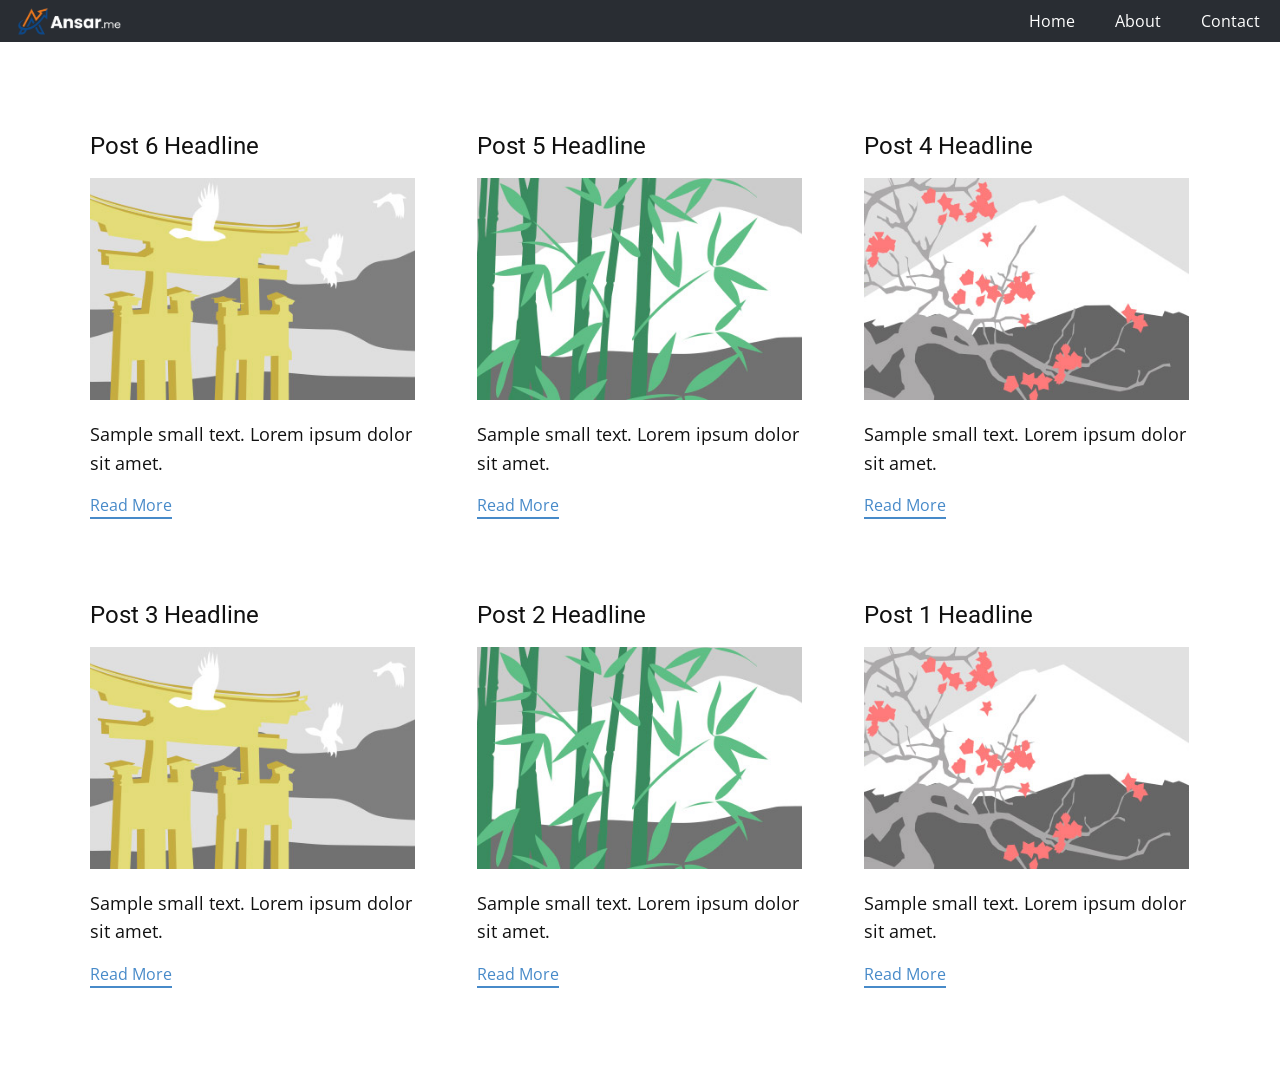
<file: blog/blog.html>
<!DOCTYPE html>
<html style="font-size: 16px;" lang="en"><head>
    <meta name="viewport" content="width=device-width, initial-scale=1.0">
    <meta charset="utf-8">
    <meta name="keywords" content="">
    <meta name="description" content="">
    <title>Blog</title>
    <link rel="stylesheet" href="../nicepage.css" media="screen">
<link rel="stylesheet" href="../Blog-Template.css" media="screen">
    <script class="u-script" type="text/javascript" src="../jquery.js" defer=""></script>
    <script class="u-script" type="text/javascript" src="../nicepage.js" defer=""></script>
    <meta name="generator" content="Nicepage 8.3.6, nicepage.com">
    <link rel="icon" href="../images/favicon.png">
    
    
    
    <link id="u-page-google-font" rel="stylesheet" href="https://fonts.googleapis.com/css2?display=swap&amp;family=Roboto:ital,wght@0,100;0,200;0,300;0,400;0,500;0,600;0,700;0,800;0,900;1,100;1,200;1,300;1,400;1,500;1,600;1,700;1,800;1,900&amp;family=Open+Sans:ital,wght@0,300;0,400;0,500;0,600;0,700;0,800;1,300;1,400;1,500;1,600;1,700;1,800&amp;family=Montserrat:ital,wght@0,100;0,200;0,300;0,400;0,500;0,600;0,700;0,800;0,900;1,100;1,200;1,300;1,400;1,500;1,600;1,700;1,800;1,900">
    <script type="application/ld+json">{
		"@context": "http://schema.org",
		"@type": "Organization",
		"name": "Site1",
		"logo": "images/Gemini_Generated_Image_s035ids035ids035-removebg-previewllll.png",
		"sameAs": [
				"https://www.facebook.com/share/1CbsHtC2xA/  ",
				"https://www.instagram.com/m.ansar971?igsh=bG4xaGEwMTB1c2Ji",
				"https://x.com/M_Ansar971",
				"www.linkedin.com/in/muhammad-ansar-shahzad-04728a39b"
		]
}</script>
    <meta name="theme-color" content="#478ac9">
  <meta data-intl-tel-input-cdn-path="intlTelInput/"></head>
  <body data-path-to-root="../" data-include-products="false" class="u-body u-xl-mode" data-lang="en"><header class="u-clearfix u-header u-palette-5-dark-3 u-header" id="header" data-animation-name="" data-animation-duration="0" data-animation-delay="0" data-animation-direction=""><nav class="u-menu u-menu-one-level u-offcanvas u-menu-1" role="navigation" aria-label="Menu navigation">
        <div class="menu-collapse" style="font-size: 1rem; letter-spacing: 0px;">
          <a class="u-button-style u-custom-left-right-menu-spacing u-custom-padding-bottom u-custom-top-bottom-menu-spacing u-hamburger-link u-nav-link u-text-active-palette-1-base u-text-hover-palette-2-base" href="#" tabindex="-1" aria-label="Open menu" aria-controls="61b7">
            <svg class="u-svg-link" viewBox="0 0 24 24"><use xlink:href="#menu-hamburger"></use></svg>
            <svg class="u-svg-content" version="1.1" id="menu-hamburger" viewBox="0 0 16 16" x="0px" y="0px" xmlns:xlink="http://www.w3.org/1999/xlink" xmlns="http://www.w3.org/2000/svg"><g><rect y="1" width="16" height="2"></rect><rect y="7" width="16" height="2"></rect><rect y="13" width="16" height="2"></rect>
</g></svg>
          </a>
        </div>
        <div class="u-custom-menu u-nav-container">
          <ul class="u-nav u-unstyled u-nav-1" role="menubar"><li role="none" class="u-nav-item"><a role="menuitem" class="u-button-style u-nav-link u-text-active-palette-1-base u-text-hover-palette-2-base u-nav-link-2" href="../">Home</a>
</li><li role="none" class="u-nav-item"><a role="menuitem" class="u-button-style u-nav-link u-text-active-palette-1-base u-text-hover-palette-2-base u-nav-link-2" href="../About.html">About</a>
</li><li role="none" class="u-nav-item"><a role="menuitem" class="u-button-style u-nav-link u-text-active-palette-1-base u-text-hover-palette-2-base u-nav-link-2" href="../Contact-Us.html">Contact</a>
</li></ul>
        </div>
        <div class="u-custom-menu u-nav-container-collapse" id="61b7" role="region" aria-label="Menu panel">
          <div class="u-black u-container-style u-inner-container-layout u-opacity u-opacity-95 u-sidenav">
            <div class="u-inner-container-layout u-sidenav-overflow">
              <div class="u-menu-close" tabindex="-1" aria-label="Close menu"></div>
              <ul class="u-align-center u-nav u-popupmenu-items u-unstyled u-nav-2" role="menubar"><li role="none" class="u-nav-item"><a role="menuitem" class="u-button-style u-nav-link" href="../">Home</a>
</li><li role="none" class="u-nav-item"><a role="menuitem" class="u-button-style u-nav-link" href="../About.html">About</a>
</li><li role="none" class="u-nav-item"><a role="menuitem" class="u-button-style u-nav-link" href="../Contact-Us.html">Contact</a>
</li></ul>
            </div>
          </div>
          <div class="u-black u-menu-overlay u-opacity u-opacity-70"></div>
        </div>
      </nav><a href="" class="u-image u-logo u-image-1" data-image-width="623" data-image-height="211">
        <img src="../images/Gemini_Generated_Image_s035ids035ids035-removebg-previewllll.png" class="u-logo-image u-logo-image-1">
      </a></header>
    <section class="u-clearfix u-section-1" id="block-2">
      <div class="u-clearfix u-sheet u-valign-middle u-sheet-1"><!--blog--><!--blog_options_json--><!--{"type":"Recent","source":"","tags":"","count":""}--><!--/blog_options_json-->
        <div class="u-blog u-expanded-width u-repeater u-repeater-1" data-blog-id="blog-1"><!--blog_post-->
          <div class="u-blog-post u-container-style u-repeater-item u-white u-repeater-item-1">
            <div class="u-container-layout u-similar-container u-valign-top u-container-layout-1"><!--blog_post_header-->
              <h4 class="u-blog-control u-text u-text-1">
                <a class="u-post-header-link" href="../blog/post-5.html">Post 6 Headline</a>
              </h4><!--/blog_post_header--><!--blog_post_image-->
              <img alt="" class="u-blog-control u-expanded-width u-image u-image-default u-image-1" src="../images/8ad73f3c.jpeg" data-href="../blog/post-5.html"><!--/blog_post_image--><!--blog_post_content-->
              <div class="u-blog-control u-post-content u-text u-text-2 fr-view">Sample small text. Lorem ipsum dolor sit amet.</div><!--/blog_post_content--><!--blog_post_readmore-->
              <a href="../blog/post-5.html" class="u-blog-control u-border-2 u-border-palette-1-base u-btn u-btn-rectangle u-button-style u-none u-btn-1"><!--blog_post_readmore_content--><!--options_json--><!--{"content":"","defaultValue":"Read More"}--><!--/options_json-->Read More<!--/blog_post_readmore_content--></a><!--/blog_post_readmore-->
            </div>
          </div><div class="u-blog-post u-container-style u-repeater-item u-video-cover u-white">
            <div class="u-container-layout u-similar-container u-valign-top u-container-layout-2"><!--blog_post_header-->
              <h4 class="u-blog-control u-text u-text-3">
                <a class="u-post-header-link" href="../blog/post-4.html">Post 5 Headline</a>
              </h4><!--/blog_post_header--><!--blog_post_image-->
              <img alt="" class="u-blog-control u-expanded-width u-image u-image-default u-image-2" src="../images/68f64b9d.jpeg" data-href="../blog/post-4.html"><!--/blog_post_image--><!--blog_post_content-->
              <div class="u-blog-control u-post-content u-text u-text-4 fr-view">Sample small text. Lorem ipsum dolor sit amet.</div><!--/blog_post_content--><!--blog_post_readmore-->
              <a href="../blog/post-4.html" class="u-blog-control u-border-2 u-border-palette-1-base u-btn u-btn-rectangle u-button-style u-none u-btn-2"><!--blog_post_readmore_content--><!--options_json--><!--{"content":"","defaultValue":"Read More"}--><!--/options_json-->Read More<!--/blog_post_readmore_content--></a><!--/blog_post_readmore-->
            </div>
          </div><div class="u-blog-post u-container-style u-repeater-item u-video-cover u-white">
            <div class="u-container-layout u-similar-container u-valign-top u-container-layout-3"><!--blog_post_header-->
              <h4 class="u-blog-control u-text u-text-5">
                <a class="u-post-header-link" href="../blog/post-3.html">Post 4 Headline</a>
              </h4><!--/blog_post_header--><!--blog_post_image-->
              <img alt="" class="u-blog-control u-expanded-width u-image u-image-default u-image-3" src="../images/0fd3416c.jpeg" data-href="../blog/post-3.html"><!--/blog_post_image--><!--blog_post_content-->
              <div class="u-blog-control u-post-content u-text u-text-6 fr-view">Sample small text. Lorem ipsum dolor sit amet.</div><!--/blog_post_content--><!--blog_post_readmore-->
              <a href="../blog/post-3.html" class="u-blog-control u-border-2 u-border-palette-1-base u-btn u-btn-rectangle u-button-style u-none u-btn-3"><!--blog_post_readmore_content--><!--options_json--><!--{"content":"","defaultValue":"Read More"}--><!--/options_json-->Read More<!--/blog_post_readmore_content--></a><!--/blog_post_readmore-->
            </div>
          </div><div class="u-blog-post u-container-style u-repeater-item u-white u-repeater-item-1">
            <div class="u-container-layout u-similar-container u-valign-top u-container-layout-1"><!--blog_post_header-->
              <h4 class="u-blog-control u-text u-text-1">
                <a class="u-post-header-link" href="../blog/post-2.html">Post 3 Headline</a>
              </h4><!--/blog_post_header--><!--blog_post_image-->
              <img alt="" class="u-blog-control u-expanded-width u-image u-image-default u-image-1" src="../images/8ad73f3c.jpeg" data-href="../blog/post-2.html"><!--/blog_post_image--><!--blog_post_content-->
              <div class="u-blog-control u-post-content u-text u-text-2 fr-view">Sample small text. Lorem ipsum dolor sit amet.</div><!--/blog_post_content--><!--blog_post_readmore-->
              <a href="../blog/post-2.html" class="u-blog-control u-border-2 u-border-palette-1-base u-btn u-btn-rectangle u-button-style u-none u-btn-1"><!--blog_post_readmore_content--><!--options_json--><!--{"content":"","defaultValue":"Read More"}--><!--/options_json-->Read More<!--/blog_post_readmore_content--></a><!--/blog_post_readmore-->
            </div>
          </div><div class="u-blog-post u-container-style u-repeater-item u-video-cover u-white">
            <div class="u-container-layout u-similar-container u-valign-top u-container-layout-2"><!--blog_post_header-->
              <h4 class="u-blog-control u-text u-text-3">
                <a class="u-post-header-link" href="../blog/post-1.html">Post 2 Headline</a>
              </h4><!--/blog_post_header--><!--blog_post_image-->
              <img alt="" class="u-blog-control u-expanded-width u-image u-image-default u-image-2" src="../images/68f64b9d.jpeg" data-href="../blog/post-1.html"><!--/blog_post_image--><!--blog_post_content-->
              <div class="u-blog-control u-post-content u-text u-text-4 fr-view">Sample small text. Lorem ipsum dolor sit amet.</div><!--/blog_post_content--><!--blog_post_readmore-->
              <a href="../blog/post-1.html" class="u-blog-control u-border-2 u-border-palette-1-base u-btn u-btn-rectangle u-button-style u-none u-btn-2"><!--blog_post_readmore_content--><!--options_json--><!--{"content":"","defaultValue":"Read More"}--><!--/options_json-->Read More<!--/blog_post_readmore_content--></a><!--/blog_post_readmore-->
            </div>
          </div><div class="u-blog-post u-container-style u-repeater-item u-video-cover u-white">
            <div class="u-container-layout u-similar-container u-valign-top u-container-layout-3"><!--blog_post_header-->
              <h4 class="u-blog-control u-text u-text-5">
                <a class="u-post-header-link" href="../blog/post.html">Post 1 Headline</a>
              </h4><!--/blog_post_header--><!--blog_post_image-->
              <img alt="" class="u-blog-control u-expanded-width u-image u-image-default u-image-3" src="../images/0fd3416c.jpeg" data-href="../blog/post.html"><!--/blog_post_image--><!--blog_post_content-->
              <div class="u-blog-control u-post-content u-text u-text-6 fr-view">Sample small text. Lorem ipsum dolor sit amet.</div><!--/blog_post_content--><!--blog_post_readmore-->
              <a href="../blog/post.html" class="u-blog-control u-border-2 u-border-palette-1-base u-btn u-btn-rectangle u-button-style u-none u-btn-3"><!--blog_post_readmore_content--><!--options_json--><!--{"content":"","defaultValue":"Read More"}--><!--/options_json-->Read More<!--/blog_post_readmore_content--></a><!--/blog_post_readmore-->
            </div>
          </div><!--/blog_post--><!--blog_post-->
          <!--/blog_post--><!--blog_post-->
          <!--/blog_post-->
        </div><!--/blog-->
      </div>
    </section>
    
    
    
    <footer class="u-align-center u-clearfix u-container-align-center-lg u-container-align-center-md u-container-align-center-sm u-container-align-center-xl u-footer u-hidden-lg u-hidden-md u-hidden-sm u-hidden-xl u-palette-5-dark-3 u-footer" id="footer"><div class="u-clearfix u-sheet u-sheet-1">
        <h3 class="u-align-left-xs u-headline u-hidden-lg u-hidden-md u-hidden-sm u-hidden-xl u-text u-text-default-lg u-text-default-md u-text-default-sm u-text-default-xl u-text-1">
          <a href="/">Get in Touch </a>
        </h3>
        <p class="u-align-left u-custom-font u-font-montserrat u-hidden-lg u-hidden-md u-hidden-sm u-hidden-xl u-text u-text-2">Every great project starts with a simple conversation. Whether you want to scale your sales with Meta Ads or improve your Google ranking, I am here to help. Fill out the form below with your details, and I will personally get back to you within 24 hours to discuss your goals.<span style="font-style: italic;"></span>
        </p>
        <a href="tel:+92 321 7420475" class="u-active-none u-align-left-xs u-btn u-button-style u-hidden-lg u-hidden-md u-hidden-sm u-hidden-xl u-hover-none u-none u-text-hover-palette-1-base u-btn-1"><span class="u-icon u-text-palette-1-base"><svg class="u-svg-content" viewBox="0 0 405.333 405.333" x="0px" y="0px" style="width: 1em; height: 1em;"><path d="M373.333,266.88c-25.003,0-49.493-3.904-72.704-11.563c-11.328-3.904-24.192-0.896-31.637,6.699l-46.016,34.752    c-52.8-28.181-86.592-61.952-114.389-114.368l33.813-44.928c8.512-8.512,11.563-20.971,7.915-32.64    C142.592,81.472,138.667,56.96,138.667,32c0-17.643-14.357-32-32-32H32C14.357,0,0,14.357,0,32    c0,205.845,167.488,373.333,373.333,373.333c17.643,0,32-14.357,32-32V298.88C405.333,281.237,390.976,266.88,373.333,266.88z"></path></svg></span>&nbsp;+92 321 7420475
        </a>
        <a href="#" class="u-active-none u-align-left-xs u-border-1 u-border-active-palette-1-base u-border-hover-palette-1-base u-border-no-left u-border-no-right u-border-no-top u-btn u-button-link u-button-style u-hidden-lg u-hidden-md u-hidden-sm u-hidden-xl u-hover-none u-none u-text-active-palette-1-base u-text-hover-palette-1-base u-text-white u-btn-2" data-animation-name="" data-animation-duration="0" data-animation-delay="0" data-animation-direction="">hello@ansar.me </a>
        <div class="u-align-left u-hidden-lg u-hidden-md u-hidden-sm u-hidden-xl u-preserve-proportions u-social-icons u-social-icons-1">
          <a class="u-social-url" title="facebook" target="_blank" href="https://www.facebook.com/share/1CbsHtC2xA/  "><span class="u-icon u-social-facebook u-social-icon u-text-palette-1-base u-icon-2"><svg class="u-svg-link" preserveAspectRatio="xMidYMin slice" viewBox="0 0 112.196 112.196" style=""><use xmlns:xlink="http://www.w3.org/1999/xlink" xlink:href="#svg-1bdc"></use></svg><svg class="u-svg-content" viewBox="0 0 112.196 112.196" x="0px" y="0px" id="svg-1bdc" style="enable-background:new 0 0 112.196 112.196;"><g><circle style="fill:currentColor;" cx="56.098" cy="56.098" r="56.098"></circle><path style="fill:#FFFFFF;" d="M70.201,58.294h-10.01v36.672H45.025V58.294h-7.213V45.406h7.213v-8.34   c0-5.964,2.833-15.303,15.301-15.303L71.56,21.81v12.51h-8.151c-1.337,0-3.217,0.668-3.217,3.513v7.585h11.334L70.201,58.294z"></path>
</g></svg></span>
          </a>
        </div>
        <div class="u-hidden-lg u-hidden-md u-hidden-sm u-hidden-xl u-social-icons u-social-icons-2">
          <a class="u-social-url" target="_blank" data-type="Instagram" title="Instagram" href="https://www.instagram.com/m.ansar971?igsh=bG4xaGEwMTB1c2Ji"><span class="u-icon u-social-icon u-social-instagram u-text-palette-1-base u-icon-3"><svg class="u-svg-link" preserveAspectRatio="xMidYMin slice" viewBox="0 0 112 112" style=""><use xmlns:xlink="http://www.w3.org/1999/xlink" xlink:href="#svg-3fb9"></use></svg><svg class="u-svg-content" viewBox="0 0 112 112" x="0" y="0" id="svg-3fb9"><circle fill="currentColor" cx="56.1" cy="56.1" r="55"></circle><path fill="#FFFFFF" d="M55.9,38.2c-9.9,0-17.9,8-17.9,17.9C38,66,46,74,55.9,74c9.9,0,17.9-8,17.9-17.9C73.8,46.2,65.8,38.2,55.9,38.2
            z M55.9,66.4c-5.7,0-10.3-4.6-10.3-10.3c-0.1-5.7,4.6-10.3,10.3-10.3c5.7,0,10.3,4.6,10.3,10.3C66.2,61.8,61.6,66.4,55.9,66.4z"></path><path fill="#FFFFFF" d="M74.3,33.5c-2.3,0-4.2,1.9-4.2,4.2s1.9,4.2,4.2,4.2s4.2-1.9,4.2-4.2S76.6,33.5,74.3,33.5z"></path><path fill="#FFFFFF" d="M73.1,21.3H38.6c-9.7,0-17.5,7.9-17.5,17.5v34.5c0,9.7,7.9,17.6,17.5,17.6h34.5c9.7,0,17.5-7.9,17.5-17.5V38.8
            C90.6,29.1,82.7,21.3,73.1,21.3z M83,73.3c0,5.5-4.5,9.9-9.9,9.9H38.6c-5.5,0-9.9-4.5-9.9-9.9V38.8c0-5.5,4.5-9.9,9.9-9.9h34.5
            c5.5,0,9.9,4.5,9.9,9.9V73.3z"></path></svg></span>
          </a>
        </div>
        <div class="u-hidden-lg u-hidden-md u-hidden-sm u-hidden-xl u-preserve-proportions u-social-icons u-social-icons-3">
          <a class="u-social-url" title="twitter" target="_blank" href="https://x.com/M_Ansar971"><span class="u-file-icon u-icon u-social-icon u-social-twitter u-icon-4"><svg class="u-svg-link" preserveAspectRatio="xMidYMin slice" viewBox="0 0 112.197 112.197" style=""><use xmlns:xlink="http://www.w3.org/1999/xlink" xlink:href="#svg-049f"></use></svg><svg class="u-svg-content" viewBox="0 0 112.197 112.197" x="0px" y="0px" id="svg-049f" style="enable-background:new 0 0 112.197 112.197;"><g><circle style="fill:#55ACEE;" cx="56.099" cy="56.098" r="56.098"></circle><g><path style="fill:#F1F2F2;" d="M90.461,40.316c-2.404,1.066-4.99,1.787-7.702,2.109c2.769-1.659,4.894-4.284,5.897-7.417    c-2.591,1.537-5.462,2.652-8.515,3.253c-2.446-2.605-5.931-4.233-9.79-4.233c-7.404,0-13.409,6.005-13.409,13.409    c0,1.051,0.119,2.074,0.349,3.056c-11.144-0.559-21.025-5.897-27.639-14.012c-1.154,1.98-1.816,4.285-1.816,6.742    c0,4.651,2.369,8.757,5.965,11.161c-2.197-0.069-4.266-0.672-6.073-1.679c-0.001,0.057-0.001,0.114-0.001,0.17    c0,6.497,4.624,11.916,10.757,13.147c-1.124,0.308-2.311,0.471-3.532,0.471c-0.866,0-1.705-0.083-2.523-0.239    c1.706,5.326,6.657,9.203,12.526,9.312c-4.59,3.597-10.371,5.74-16.655,5.74c-1.08,0-2.15-0.063-3.197-0.188    c5.931,3.806,12.981,6.025,20.553,6.025c24.664,0,38.152-20.432,38.152-38.153c0-0.581-0.013-1.16-0.039-1.734    C86.391,45.366,88.664,43.005,90.461,40.316L90.461,40.316z"></path>
</g>
</g></svg></span>
          </a>
        </div>
        <div class="u-hidden-lg u-hidden-md u-hidden-sm u-hidden-xl u-preserve-proportions u-social-icons u-social-icons-4">
          <a class="u-social-url" target="_blank" data-type="LinkedIn" title="LinkedIn" href="../www.linkedin.com/in/muhammad-ansar-shahzad-04728a39b"><span class="u-icon u-social-icon u-social-linkedin u-icon-5"><svg class="u-svg-link" preserveAspectRatio="xMidYMin slice" viewBox="0 0 112 112" style=""><use xmlns:xlink="http://www.w3.org/1999/xlink" xlink:href="#svg-0dc4"></use></svg><svg class="u-svg-content" viewBox="0 0 112 112" x="0" y="0" id="svg-0dc4"><circle fill="currentColor" cx="56.1" cy="56.1" r="55"></circle><path fill="#FFFFFF" d="M41.3,83.7H27.9V43.4h13.4V83.7z M34.6,37.9L34.6,37.9c-4.6,0-7.5-3.1-7.5-7c0-4,3-7,7.6-7s7.4,3,7.5,7
            C42.2,34.8,39.2,37.9,34.6,37.9z M89.6,83.7H76.2V62.2c0-5.4-1.9-9.1-6.8-9.1c-3.7,0-5.9,2.5-6.9,4.9c-0.4,0.9-0.4,2.1-0.4,3.3v22.5
            H48.7c0,0,0.2-36.5,0-40.3h13.4v5.7c1.8-2.7,5-6.7,12.1-6.7c8.8,0,15.4,5.8,15.4,18.1V83.7z"></path></svg></span>
          </a>
        </div>
        <div class="u-border-3 u-border-grey-dark-1 u-expanded-width-xs u-hidden-lg u-hidden-md u-hidden-sm u-hidden-xl u-shape u-shape-bottom u-shape-left u-shape-line u-shape-right u-shape-1"></div>
      </div></footer>
  
</body></html>
</file>
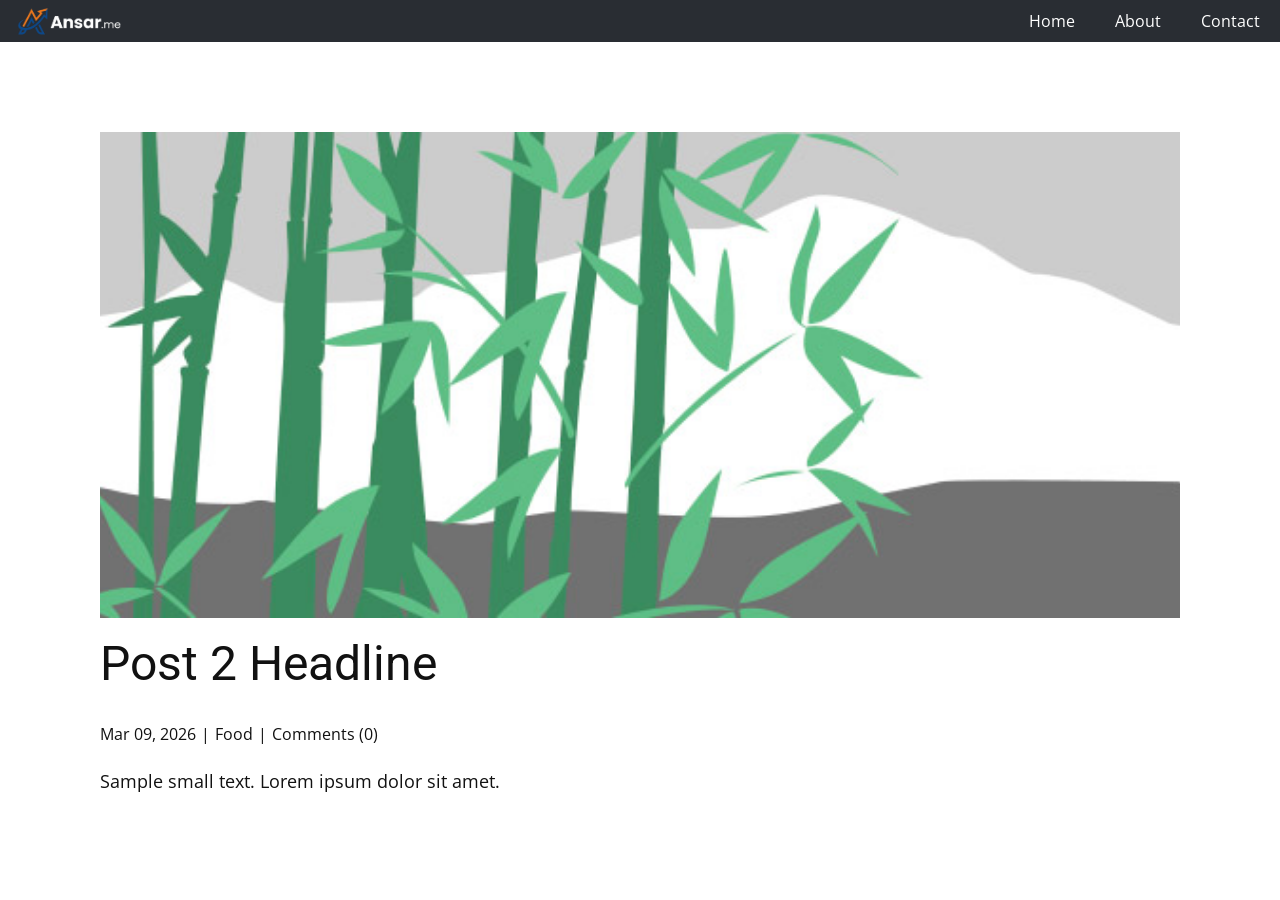
<file: blog/post-1.html>
<!DOCTYPE html>
<html style="font-size: 16px;" lang="en"><head>
    <meta name="viewport" content="width=device-width, initial-scale=1.0">
    <meta charset="utf-8">
    <meta name="keywords" content="Post 1 Headline">
    <meta name="description" content="">
    <title>Post 2 Headline</title>
    <link rel="stylesheet" href="../nicepage.css" media="screen">
<link rel="stylesheet" href="../Post-Template.css" media="screen">
    <script class="u-script" type="text/javascript" src="../jquery.js" defer=""></script>
    <script class="u-script" type="text/javascript" src="../nicepage.js" defer=""></script>
    <meta name="generator" content="Nicepage 8.3.6, nicepage.com">
    <link rel="icon" href="../images/favicon.png">
    
    
    
    <link id="u-page-google-font" rel="stylesheet" href="https://fonts.googleapis.com/css2?display=swap&amp;family=Roboto:ital,wght@0,100;0,200;0,300;0,400;0,500;0,600;0,700;0,800;0,900;1,100;1,200;1,300;1,400;1,500;1,600;1,700;1,800;1,900&amp;family=Open+Sans:ital,wght@0,300;0,400;0,500;0,600;0,700;0,800;1,300;1,400;1,500;1,600;1,700;1,800&amp;family=Montserrat:ital,wght@0,100;0,200;0,300;0,400;0,500;0,600;0,700;0,800;0,900;1,100;1,200;1,300;1,400;1,500;1,600;1,700;1,800;1,900">
    <script type="application/ld+json">{
		"@context": "http://schema.org",
		"@type": "Organization",
		"name": "Site1",
		"logo": "images/Gemini_Generated_Image_s035ids035ids035-removebg-previewllll.png",
		"sameAs": [
				"https://www.facebook.com/share/1CbsHtC2xA/  ",
				"https://www.instagram.com/m.ansar971?igsh=bG4xaGEwMTB1c2Ji",
				"https://x.com/M_Ansar971",
				"www.linkedin.com/in/muhammad-ansar-shahzad-04728a39b"
		]
}</script>
    <meta name="theme-color" content="#478ac9">
  <meta data-intl-tel-input-cdn-path="intlTelInput/"></head>
  <body data-path-to-root="./" data-include-products="false" class="u-body u-xl-mode" data-lang="en"><header class="u-clearfix u-header u-palette-5-dark-3 u-header" id="header" data-animation-name="" data-animation-duration="0" data-animation-delay="0" data-animation-direction=""><nav class="u-menu u-menu-one-level u-offcanvas u-menu-1" role="navigation" aria-label="Menu navigation">
        <div class="menu-collapse" style="font-size: 1rem; letter-spacing: 0px;">
          <a class="u-button-style u-custom-left-right-menu-spacing u-custom-padding-bottom u-custom-top-bottom-menu-spacing u-hamburger-link u-nav-link u-text-active-palette-1-base u-text-hover-palette-2-base" href="#" tabindex="-1" aria-label="Open menu" aria-controls="61b7">
            <svg class="u-svg-link" viewBox="0 0 24 24"><use xlink:href="#menu-hamburger"></use></svg>
            <svg class="u-svg-content" version="1.1" id="menu-hamburger" viewBox="0 0 16 16" x="0px" y="0px" xmlns:xlink="http://www.w3.org/1999/xlink" xmlns="http://www.w3.org/2000/svg"><g><rect y="1" width="16" height="2"></rect><rect y="7" width="16" height="2"></rect><rect y="13" width="16" height="2"></rect>
</g></svg>
          </a>
        </div>
        <div class="u-custom-menu u-nav-container">
          <ul class="u-nav u-unstyled u-nav-1" role="menubar"><li role="none" class="u-nav-item"><a role="menuitem" class="u-button-style u-nav-link u-text-active-palette-1-base u-text-hover-palette-2-base u-nav-link-2" href="../">Home</a>
</li><li role="none" class="u-nav-item"><a role="menuitem" class="u-button-style u-nav-link u-text-active-palette-1-base u-text-hover-palette-2-base u-nav-link-2" href="../About.html">About</a>
</li><li role="none" class="u-nav-item"><a role="menuitem" class="u-button-style u-nav-link u-text-active-palette-1-base u-text-hover-palette-2-base u-nav-link-2" href="../Contact-Us.html">Contact</a>
</li></ul>
        </div>
        <div class="u-custom-menu u-nav-container-collapse" id="61b7" role="region" aria-label="Menu panel">
          <div class="u-black u-container-style u-inner-container-layout u-opacity u-opacity-95 u-sidenav">
            <div class="u-inner-container-layout u-sidenav-overflow">
              <div class="u-menu-close" tabindex="-1" aria-label="Close menu"></div>
              <ul class="u-align-center u-nav u-popupmenu-items u-unstyled u-nav-2" role="menubar"><li role="none" class="u-nav-item"><a role="menuitem" class="u-button-style u-nav-link" href="../">Home</a>
</li><li role="none" class="u-nav-item"><a role="menuitem" class="u-button-style u-nav-link" href="../About.html">About</a>
</li><li role="none" class="u-nav-item"><a role="menuitem" class="u-button-style u-nav-link" href="../Contact-Us.html">Contact</a>
</li></ul>
            </div>
          </div>
          <div class="u-black u-menu-overlay u-opacity u-opacity-70"></div>
        </div>
      </nav><a href="" class="u-image u-logo u-image-1" data-image-width="623" data-image-height="211">
        <img src="../images/Gemini_Generated_Image_s035ids035ids035-removebg-previewllll.png" class="u-logo-image u-logo-image-1">
      </a></header>
    <section class="u-align-center u-clearfix u-section-1" id="block-2">
      <div class="u-clearfix u-sheet u-valign-middle-md u-valign-middle-sm u-valign-middle-xs u-sheet-1"><!--post_details--><!--post_details_options_json--><!--{"source":""}--><!--/post_details_options_json--><!--blog_post-->
        <div class="u-container-style u-expanded-width u-post-details u-post-details-1">
          <div class="u-container-layout u-valign-middle u-container-layout-1"><!--blog_post_image-->
            <img alt="" class="u-blog-control u-expanded-width u-image u-image-default u-image-1" src="../images/68f64b9d.jpeg"><!--/blog_post_image--><!--blog_post_header-->
            <h2 class="u-blog-control u-text u-text-1">Post 2 Headline</h2><!--/blog_post_header--><!--blog_post_metadata-->
            <div class="u-blog-control u-metadata u-metadata-1"><!--blog_post_metadata_date--><span class="u-meta-date u-meta-icon">Mar 09, 2026</span><!--/blog_post_metadata_date--><!--blog_post_metadata_category--><span class="u-meta-category u-meta-icon"><a href="/blog/blog.html#/blog-1///1">Food</a></span><!--/blog_post_metadata_category--><!--blog_post_metadata_comments--><span class="u-meta-comments u-meta-icon"><!--blog_post_metadata_comments_content-->Comments (0)<!--/blog_post_metadata_comments_content--></span><!--/blog_post_metadata_comments-->
            </div><!--/blog_post_metadata--><!--blog_post_content-->
            <div class="u-align-justify u-blog-control u-post-content u-text u-text-2 fr-view">
  <p>Sample small text. Lorem ipsum dolor sit amet.</p>
  </div><!--/blog_post_content-->
          </div>
        </div><!--/blog_post--><!--/post_details-->
      </div>
    </section>
    
    
    
    <footer class="u-align-center u-clearfix u-container-align-center-lg u-container-align-center-md u-container-align-center-sm u-container-align-center-xl u-footer u-hidden-lg u-hidden-md u-hidden-sm u-hidden-xl u-palette-5-dark-3 u-footer" id="footer"><div class="u-clearfix u-sheet u-sheet-1">
        <h3 class="u-align-left-xs u-headline u-hidden-lg u-hidden-md u-hidden-sm u-hidden-xl u-text u-text-default-lg u-text-default-md u-text-default-sm u-text-default-xl u-text-1">
          <a href="/">Get in Touch </a>
        </h3>
        <p class="u-align-left u-custom-font u-font-montserrat u-hidden-lg u-hidden-md u-hidden-sm u-hidden-xl u-text u-text-2">Every great project starts with a simple conversation. Whether you want to scale your sales with Meta Ads or improve your Google ranking, I am here to help. Fill out the form below with your details, and I will personally get back to you within 24 hours to discuss your goals.<span style="font-style: italic;"></span>
        </p>
        <a href="tel:+92 321 7420475" class="u-active-none u-align-left-xs u-btn u-button-style u-hidden-lg u-hidden-md u-hidden-sm u-hidden-xl u-hover-none u-none u-text-hover-palette-1-base u-btn-1"><span class="u-icon u-text-palette-1-base"><svg class="u-svg-content" viewBox="0 0 405.333 405.333" x="0px" y="0px" style="width: 1em; height: 1em;"><path d="M373.333,266.88c-25.003,0-49.493-3.904-72.704-11.563c-11.328-3.904-24.192-0.896-31.637,6.699l-46.016,34.752    c-52.8-28.181-86.592-61.952-114.389-114.368l33.813-44.928c8.512-8.512,11.563-20.971,7.915-32.64    C142.592,81.472,138.667,56.96,138.667,32c0-17.643-14.357-32-32-32H32C14.357,0,0,14.357,0,32    c0,205.845,167.488,373.333,373.333,373.333c17.643,0,32-14.357,32-32V298.88C405.333,281.237,390.976,266.88,373.333,266.88z"></path></svg></span>&nbsp;+92 321 7420475
        </a>
        <a href="#" class="u-active-none u-align-left-xs u-border-1 u-border-active-palette-1-base u-border-hover-palette-1-base u-border-no-left u-border-no-right u-border-no-top u-btn u-button-link u-button-style u-hidden-lg u-hidden-md u-hidden-sm u-hidden-xl u-hover-none u-none u-text-active-palette-1-base u-text-hover-palette-1-base u-text-white u-btn-2" data-animation-name="" data-animation-duration="0" data-animation-delay="0" data-animation-direction="">hello@ansar.me </a>
        <div class="u-align-left u-hidden-lg u-hidden-md u-hidden-sm u-hidden-xl u-preserve-proportions u-social-icons u-social-icons-1">
          <a class="u-social-url" title="facebook" target="_blank" href="https://www.facebook.com/share/1CbsHtC2xA/  "><span class="u-icon u-social-facebook u-social-icon u-text-palette-1-base u-icon-2"><svg class="u-svg-link" preserveAspectRatio="xMidYMin slice" viewBox="0 0 112.196 112.196" style=""><use xmlns:xlink="http://www.w3.org/1999/xlink" xlink:href="#svg-1bdc"></use></svg><svg class="u-svg-content" viewBox="0 0 112.196 112.196" x="0px" y="0px" id="svg-1bdc" style="enable-background:new 0 0 112.196 112.196;"><g><circle style="fill:currentColor;" cx="56.098" cy="56.098" r="56.098"></circle><path style="fill:#FFFFFF;" d="M70.201,58.294h-10.01v36.672H45.025V58.294h-7.213V45.406h7.213v-8.34   c0-5.964,2.833-15.303,15.301-15.303L71.56,21.81v12.51h-8.151c-1.337,0-3.217,0.668-3.217,3.513v7.585h11.334L70.201,58.294z"></path>
</g></svg></span>
          </a>
        </div>
        <div class="u-hidden-lg u-hidden-md u-hidden-sm u-hidden-xl u-social-icons u-social-icons-2">
          <a class="u-social-url" target="_blank" data-type="Instagram" title="Instagram" href="https://www.instagram.com/m.ansar971?igsh=bG4xaGEwMTB1c2Ji"><span class="u-icon u-social-icon u-social-instagram u-text-palette-1-base u-icon-3"><svg class="u-svg-link" preserveAspectRatio="xMidYMin slice" viewBox="0 0 112 112" style=""><use xmlns:xlink="http://www.w3.org/1999/xlink" xlink:href="#svg-3fb9"></use></svg><svg class="u-svg-content" viewBox="0 0 112 112" x="0" y="0" id="svg-3fb9"><circle fill="currentColor" cx="56.1" cy="56.1" r="55"></circle><path fill="#FFFFFF" d="M55.9,38.2c-9.9,0-17.9,8-17.9,17.9C38,66,46,74,55.9,74c9.9,0,17.9-8,17.9-17.9C73.8,46.2,65.8,38.2,55.9,38.2
            z M55.9,66.4c-5.7,0-10.3-4.6-10.3-10.3c-0.1-5.7,4.6-10.3,10.3-10.3c5.7,0,10.3,4.6,10.3,10.3C66.2,61.8,61.6,66.4,55.9,66.4z"></path><path fill="#FFFFFF" d="M74.3,33.5c-2.3,0-4.2,1.9-4.2,4.2s1.9,4.2,4.2,4.2s4.2-1.9,4.2-4.2S76.6,33.5,74.3,33.5z"></path><path fill="#FFFFFF" d="M73.1,21.3H38.6c-9.7,0-17.5,7.9-17.5,17.5v34.5c0,9.7,7.9,17.6,17.5,17.6h34.5c9.7,0,17.5-7.9,17.5-17.5V38.8
            C90.6,29.1,82.7,21.3,73.1,21.3z M83,73.3c0,5.5-4.5,9.9-9.9,9.9H38.6c-5.5,0-9.9-4.5-9.9-9.9V38.8c0-5.5,4.5-9.9,9.9-9.9h34.5
            c5.5,0,9.9,4.5,9.9,9.9V73.3z"></path></svg></span>
          </a>
        </div>
        <div class="u-hidden-lg u-hidden-md u-hidden-sm u-hidden-xl u-preserve-proportions u-social-icons u-social-icons-3">
          <a class="u-social-url" title="twitter" target="_blank" href="https://x.com/M_Ansar971"><span class="u-file-icon u-icon u-social-icon u-social-twitter u-icon-4"><svg class="u-svg-link" preserveAspectRatio="xMidYMin slice" viewBox="0 0 112.197 112.197" style=""><use xmlns:xlink="http://www.w3.org/1999/xlink" xlink:href="#svg-049f"></use></svg><svg class="u-svg-content" viewBox="0 0 112.197 112.197" x="0px" y="0px" id="svg-049f" style="enable-background:new 0 0 112.197 112.197;"><g><circle style="fill:#55ACEE;" cx="56.099" cy="56.098" r="56.098"></circle><g><path style="fill:#F1F2F2;" d="M90.461,40.316c-2.404,1.066-4.99,1.787-7.702,2.109c2.769-1.659,4.894-4.284,5.897-7.417    c-2.591,1.537-5.462,2.652-8.515,3.253c-2.446-2.605-5.931-4.233-9.79-4.233c-7.404,0-13.409,6.005-13.409,13.409    c0,1.051,0.119,2.074,0.349,3.056c-11.144-0.559-21.025-5.897-27.639-14.012c-1.154,1.98-1.816,4.285-1.816,6.742    c0,4.651,2.369,8.757,5.965,11.161c-2.197-0.069-4.266-0.672-6.073-1.679c-0.001,0.057-0.001,0.114-0.001,0.17    c0,6.497,4.624,11.916,10.757,13.147c-1.124,0.308-2.311,0.471-3.532,0.471c-0.866,0-1.705-0.083-2.523-0.239    c1.706,5.326,6.657,9.203,12.526,9.312c-4.59,3.597-10.371,5.74-16.655,5.74c-1.08,0-2.15-0.063-3.197-0.188    c5.931,3.806,12.981,6.025,20.553,6.025c24.664,0,38.152-20.432,38.152-38.153c0-0.581-0.013-1.16-0.039-1.734    C86.391,45.366,88.664,43.005,90.461,40.316L90.461,40.316z"></path>
</g>
</g></svg></span>
          </a>
        </div>
        <div class="u-hidden-lg u-hidden-md u-hidden-sm u-hidden-xl u-preserve-proportions u-social-icons u-social-icons-4">
          <a class="u-social-url" target="_blank" data-type="LinkedIn" title="LinkedIn" href="../www.linkedin.com/in/muhammad-ansar-shahzad-04728a39b"><span class="u-icon u-social-icon u-social-linkedin u-icon-5"><svg class="u-svg-link" preserveAspectRatio="xMidYMin slice" viewBox="0 0 112 112" style=""><use xmlns:xlink="http://www.w3.org/1999/xlink" xlink:href="#svg-0dc4"></use></svg><svg class="u-svg-content" viewBox="0 0 112 112" x="0" y="0" id="svg-0dc4"><circle fill="currentColor" cx="56.1" cy="56.1" r="55"></circle><path fill="#FFFFFF" d="M41.3,83.7H27.9V43.4h13.4V83.7z M34.6,37.9L34.6,37.9c-4.6,0-7.5-3.1-7.5-7c0-4,3-7,7.6-7s7.4,3,7.5,7
            C42.2,34.8,39.2,37.9,34.6,37.9z M89.6,83.7H76.2V62.2c0-5.4-1.9-9.1-6.8-9.1c-3.7,0-5.9,2.5-6.9,4.9c-0.4,0.9-0.4,2.1-0.4,3.3v22.5
            H48.7c0,0,0.2-36.5,0-40.3h13.4v5.7c1.8-2.7,5-6.7,12.1-6.7c8.8,0,15.4,5.8,15.4,18.1V83.7z"></path></svg></span>
          </a>
        </div>
        <div class="u-border-3 u-border-grey-dark-1 u-expanded-width-xs u-hidden-lg u-hidden-md u-hidden-sm u-hidden-xl u-shape u-shape-bottom u-shape-left u-shape-line u-shape-right u-shape-1"></div>
      </div></footer>
  
</body></html>
</file>
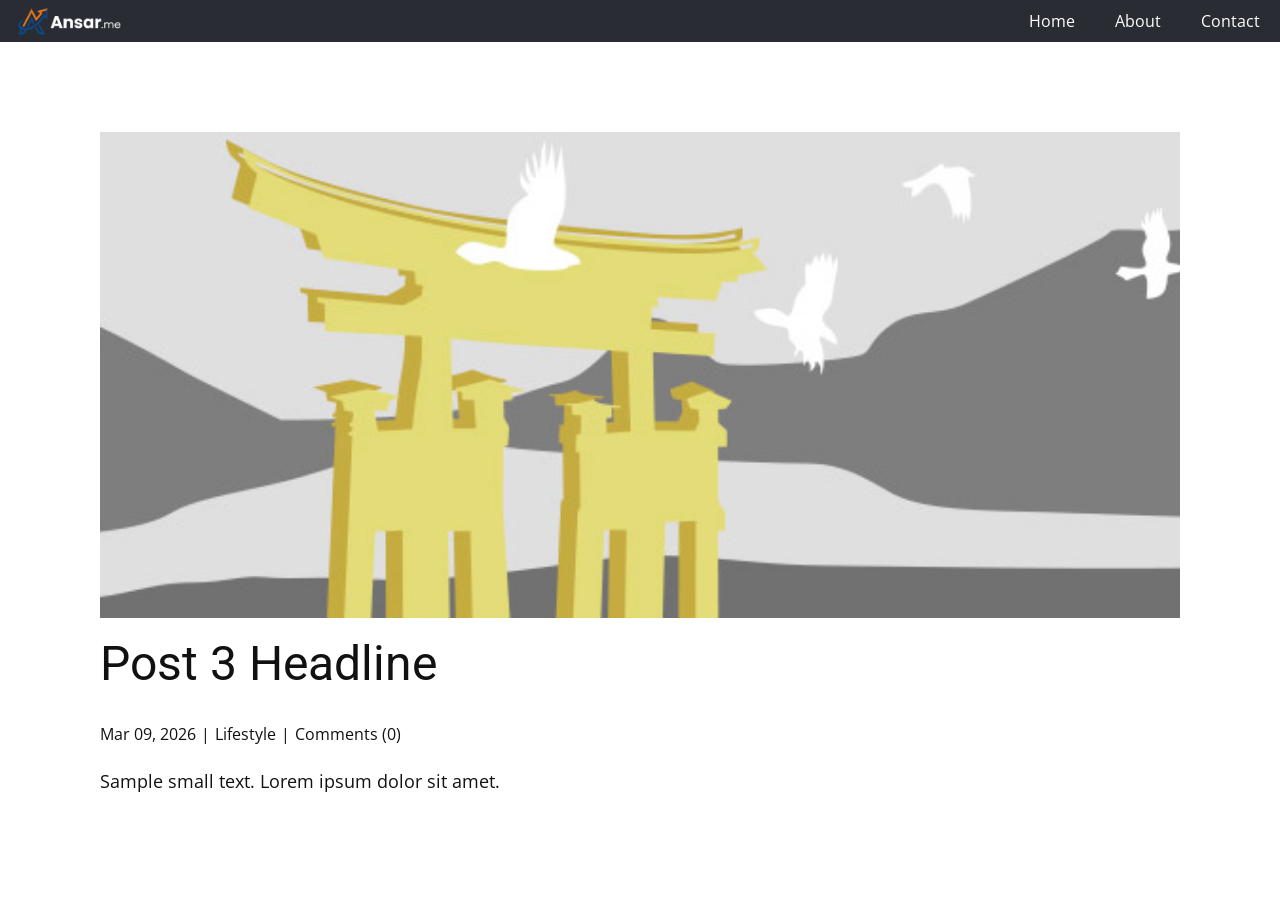
<file: blog/post-2.html>
<!DOCTYPE html>
<html style="font-size: 16px;" lang="en"><head>
    <meta name="viewport" content="width=device-width, initial-scale=1.0">
    <meta charset="utf-8">
    <meta name="keywords" content="Post 1 Headline">
    <meta name="description" content="">
    <title>Post 3 Headline</title>
    <link rel="stylesheet" href="../nicepage.css" media="screen">
<link rel="stylesheet" href="../Post-Template.css" media="screen">
    <script class="u-script" type="text/javascript" src="../jquery.js" defer=""></script>
    <script class="u-script" type="text/javascript" src="../nicepage.js" defer=""></script>
    <meta name="generator" content="Nicepage 8.3.6, nicepage.com">
    <link rel="icon" href="../images/favicon.png">
    
    
    
    <link id="u-page-google-font" rel="stylesheet" href="https://fonts.googleapis.com/css2?display=swap&amp;family=Roboto:ital,wght@0,100;0,200;0,300;0,400;0,500;0,600;0,700;0,800;0,900;1,100;1,200;1,300;1,400;1,500;1,600;1,700;1,800;1,900&amp;family=Open+Sans:ital,wght@0,300;0,400;0,500;0,600;0,700;0,800;1,300;1,400;1,500;1,600;1,700;1,800&amp;family=Montserrat:ital,wght@0,100;0,200;0,300;0,400;0,500;0,600;0,700;0,800;0,900;1,100;1,200;1,300;1,400;1,500;1,600;1,700;1,800;1,900">
    <script type="application/ld+json">{
		"@context": "http://schema.org",
		"@type": "Organization",
		"name": "Site1",
		"logo": "images/Gemini_Generated_Image_s035ids035ids035-removebg-previewllll.png",
		"sameAs": [
				"https://www.facebook.com/share/1CbsHtC2xA/  ",
				"https://www.instagram.com/m.ansar971?igsh=bG4xaGEwMTB1c2Ji",
				"https://x.com/M_Ansar971",
				"www.linkedin.com/in/muhammad-ansar-shahzad-04728a39b"
		]
}</script>
    <meta name="theme-color" content="#478ac9">
  <meta data-intl-tel-input-cdn-path="intlTelInput/"></head>
  <body data-path-to-root="./" data-include-products="false" class="u-body u-xl-mode" data-lang="en"><header class="u-clearfix u-header u-palette-5-dark-3 u-header" id="header" data-animation-name="" data-animation-duration="0" data-animation-delay="0" data-animation-direction=""><nav class="u-menu u-menu-one-level u-offcanvas u-menu-1" role="navigation" aria-label="Menu navigation">
        <div class="menu-collapse" style="font-size: 1rem; letter-spacing: 0px;">
          <a class="u-button-style u-custom-left-right-menu-spacing u-custom-padding-bottom u-custom-top-bottom-menu-spacing u-hamburger-link u-nav-link u-text-active-palette-1-base u-text-hover-palette-2-base" href="#" tabindex="-1" aria-label="Open menu" aria-controls="61b7">
            <svg class="u-svg-link" viewBox="0 0 24 24"><use xlink:href="#menu-hamburger"></use></svg>
            <svg class="u-svg-content" version="1.1" id="menu-hamburger" viewBox="0 0 16 16" x="0px" y="0px" xmlns:xlink="http://www.w3.org/1999/xlink" xmlns="http://www.w3.org/2000/svg"><g><rect y="1" width="16" height="2"></rect><rect y="7" width="16" height="2"></rect><rect y="13" width="16" height="2"></rect>
</g></svg>
          </a>
        </div>
        <div class="u-custom-menu u-nav-container">
          <ul class="u-nav u-unstyled u-nav-1" role="menubar"><li role="none" class="u-nav-item"><a role="menuitem" class="u-button-style u-nav-link u-text-active-palette-1-base u-text-hover-palette-2-base u-nav-link-2" href="../">Home</a>
</li><li role="none" class="u-nav-item"><a role="menuitem" class="u-button-style u-nav-link u-text-active-palette-1-base u-text-hover-palette-2-base u-nav-link-2" href="../About.html">About</a>
</li><li role="none" class="u-nav-item"><a role="menuitem" class="u-button-style u-nav-link u-text-active-palette-1-base u-text-hover-palette-2-base u-nav-link-2" href="../Contact-Us.html">Contact</a>
</li></ul>
        </div>
        <div class="u-custom-menu u-nav-container-collapse" id="61b7" role="region" aria-label="Menu panel">
          <div class="u-black u-container-style u-inner-container-layout u-opacity u-opacity-95 u-sidenav">
            <div class="u-inner-container-layout u-sidenav-overflow">
              <div class="u-menu-close" tabindex="-1" aria-label="Close menu"></div>
              <ul class="u-align-center u-nav u-popupmenu-items u-unstyled u-nav-2" role="menubar"><li role="none" class="u-nav-item"><a role="menuitem" class="u-button-style u-nav-link" href="../">Home</a>
</li><li role="none" class="u-nav-item"><a role="menuitem" class="u-button-style u-nav-link" href="../About.html">About</a>
</li><li role="none" class="u-nav-item"><a role="menuitem" class="u-button-style u-nav-link" href="../Contact-Us.html">Contact</a>
</li></ul>
            </div>
          </div>
          <div class="u-black u-menu-overlay u-opacity u-opacity-70"></div>
        </div>
      </nav><a href="" class="u-image u-logo u-image-1" data-image-width="623" data-image-height="211">
        <img src="../images/Gemini_Generated_Image_s035ids035ids035-removebg-previewllll.png" class="u-logo-image u-logo-image-1">
      </a></header>
    <section class="u-align-center u-clearfix u-section-1" id="block-2">
      <div class="u-clearfix u-sheet u-valign-middle-md u-valign-middle-sm u-valign-middle-xs u-sheet-1"><!--post_details--><!--post_details_options_json--><!--{"source":""}--><!--/post_details_options_json--><!--blog_post-->
        <div class="u-container-style u-expanded-width u-post-details u-post-details-1">
          <div class="u-container-layout u-valign-middle u-container-layout-1"><!--blog_post_image-->
            <img alt="" class="u-blog-control u-expanded-width u-image u-image-default u-image-1" src="../images/8ad73f3c.jpeg"><!--/blog_post_image--><!--blog_post_header-->
            <h2 class="u-blog-control u-text u-text-1">Post 3 Headline</h2><!--/blog_post_header--><!--blog_post_metadata-->
            <div class="u-blog-control u-metadata u-metadata-1"><!--blog_post_metadata_date--><span class="u-meta-date u-meta-icon">Mar 09, 2026</span><!--/blog_post_metadata_date--><!--blog_post_metadata_category--><span class="u-meta-category u-meta-icon"><a href="/blog/blog.html#/blog-1///3">Lifestyle</a></span><!--/blog_post_metadata_category--><!--blog_post_metadata_comments--><span class="u-meta-comments u-meta-icon"><!--blog_post_metadata_comments_content-->Comments (0)<!--/blog_post_metadata_comments_content--></span><!--/blog_post_metadata_comments-->
            </div><!--/blog_post_metadata--><!--blog_post_content-->
            <div class="u-align-justify u-blog-control u-post-content u-text u-text-2 fr-view">
  <p>Sample small text. Lorem ipsum dolor sit amet.</p>
  </div><!--/blog_post_content-->
          </div>
        </div><!--/blog_post--><!--/post_details-->
      </div>
    </section>
    
    
    
    <footer class="u-align-center u-clearfix u-container-align-center-lg u-container-align-center-md u-container-align-center-sm u-container-align-center-xl u-footer u-hidden-lg u-hidden-md u-hidden-sm u-hidden-xl u-palette-5-dark-3 u-footer" id="footer"><div class="u-clearfix u-sheet u-sheet-1">
        <h3 class="u-align-left-xs u-headline u-hidden-lg u-hidden-md u-hidden-sm u-hidden-xl u-text u-text-default-lg u-text-default-md u-text-default-sm u-text-default-xl u-text-1">
          <a href="/">Get in Touch </a>
        </h3>
        <p class="u-align-left u-custom-font u-font-montserrat u-hidden-lg u-hidden-md u-hidden-sm u-hidden-xl u-text u-text-2">Every great project starts with a simple conversation. Whether you want to scale your sales with Meta Ads or improve your Google ranking, I am here to help. Fill out the form below with your details, and I will personally get back to you within 24 hours to discuss your goals.<span style="font-style: italic;"></span>
        </p>
        <a href="tel:+92 321 7420475" class="u-active-none u-align-left-xs u-btn u-button-style u-hidden-lg u-hidden-md u-hidden-sm u-hidden-xl u-hover-none u-none u-text-hover-palette-1-base u-btn-1"><span class="u-icon u-text-palette-1-base"><svg class="u-svg-content" viewBox="0 0 405.333 405.333" x="0px" y="0px" style="width: 1em; height: 1em;"><path d="M373.333,266.88c-25.003,0-49.493-3.904-72.704-11.563c-11.328-3.904-24.192-0.896-31.637,6.699l-46.016,34.752    c-52.8-28.181-86.592-61.952-114.389-114.368l33.813-44.928c8.512-8.512,11.563-20.971,7.915-32.64    C142.592,81.472,138.667,56.96,138.667,32c0-17.643-14.357-32-32-32H32C14.357,0,0,14.357,0,32    c0,205.845,167.488,373.333,373.333,373.333c17.643,0,32-14.357,32-32V298.88C405.333,281.237,390.976,266.88,373.333,266.88z"></path></svg></span>&nbsp;+92 321 7420475
        </a>
        <a href="#" class="u-active-none u-align-left-xs u-border-1 u-border-active-palette-1-base u-border-hover-palette-1-base u-border-no-left u-border-no-right u-border-no-top u-btn u-button-link u-button-style u-hidden-lg u-hidden-md u-hidden-sm u-hidden-xl u-hover-none u-none u-text-active-palette-1-base u-text-hover-palette-1-base u-text-white u-btn-2" data-animation-name="" data-animation-duration="0" data-animation-delay="0" data-animation-direction="">hello@ansar.me </a>
        <div class="u-align-left u-hidden-lg u-hidden-md u-hidden-sm u-hidden-xl u-preserve-proportions u-social-icons u-social-icons-1">
          <a class="u-social-url" title="facebook" target="_blank" href="https://www.facebook.com/share/1CbsHtC2xA/  "><span class="u-icon u-social-facebook u-social-icon u-text-palette-1-base u-icon-2"><svg class="u-svg-link" preserveAspectRatio="xMidYMin slice" viewBox="0 0 112.196 112.196" style=""><use xmlns:xlink="http://www.w3.org/1999/xlink" xlink:href="#svg-1bdc"></use></svg><svg class="u-svg-content" viewBox="0 0 112.196 112.196" x="0px" y="0px" id="svg-1bdc" style="enable-background:new 0 0 112.196 112.196;"><g><circle style="fill:currentColor;" cx="56.098" cy="56.098" r="56.098"></circle><path style="fill:#FFFFFF;" d="M70.201,58.294h-10.01v36.672H45.025V58.294h-7.213V45.406h7.213v-8.34   c0-5.964,2.833-15.303,15.301-15.303L71.56,21.81v12.51h-8.151c-1.337,0-3.217,0.668-3.217,3.513v7.585h11.334L70.201,58.294z"></path>
</g></svg></span>
          </a>
        </div>
        <div class="u-hidden-lg u-hidden-md u-hidden-sm u-hidden-xl u-social-icons u-social-icons-2">
          <a class="u-social-url" target="_blank" data-type="Instagram" title="Instagram" href="https://www.instagram.com/m.ansar971?igsh=bG4xaGEwMTB1c2Ji"><span class="u-icon u-social-icon u-social-instagram u-text-palette-1-base u-icon-3"><svg class="u-svg-link" preserveAspectRatio="xMidYMin slice" viewBox="0 0 112 112" style=""><use xmlns:xlink="http://www.w3.org/1999/xlink" xlink:href="#svg-3fb9"></use></svg><svg class="u-svg-content" viewBox="0 0 112 112" x="0" y="0" id="svg-3fb9"><circle fill="currentColor" cx="56.1" cy="56.1" r="55"></circle><path fill="#FFFFFF" d="M55.9,38.2c-9.9,0-17.9,8-17.9,17.9C38,66,46,74,55.9,74c9.9,0,17.9-8,17.9-17.9C73.8,46.2,65.8,38.2,55.9,38.2
            z M55.9,66.4c-5.7,0-10.3-4.6-10.3-10.3c-0.1-5.7,4.6-10.3,10.3-10.3c5.7,0,10.3,4.6,10.3,10.3C66.2,61.8,61.6,66.4,55.9,66.4z"></path><path fill="#FFFFFF" d="M74.3,33.5c-2.3,0-4.2,1.9-4.2,4.2s1.9,4.2,4.2,4.2s4.2-1.9,4.2-4.2S76.6,33.5,74.3,33.5z"></path><path fill="#FFFFFF" d="M73.1,21.3H38.6c-9.7,0-17.5,7.9-17.5,17.5v34.5c0,9.7,7.9,17.6,17.5,17.6h34.5c9.7,0,17.5-7.9,17.5-17.5V38.8
            C90.6,29.1,82.7,21.3,73.1,21.3z M83,73.3c0,5.5-4.5,9.9-9.9,9.9H38.6c-5.5,0-9.9-4.5-9.9-9.9V38.8c0-5.5,4.5-9.9,9.9-9.9h34.5
            c5.5,0,9.9,4.5,9.9,9.9V73.3z"></path></svg></span>
          </a>
        </div>
        <div class="u-hidden-lg u-hidden-md u-hidden-sm u-hidden-xl u-preserve-proportions u-social-icons u-social-icons-3">
          <a class="u-social-url" title="twitter" target="_blank" href="https://x.com/M_Ansar971"><span class="u-file-icon u-icon u-social-icon u-social-twitter u-icon-4"><svg class="u-svg-link" preserveAspectRatio="xMidYMin slice" viewBox="0 0 112.197 112.197" style=""><use xmlns:xlink="http://www.w3.org/1999/xlink" xlink:href="#svg-049f"></use></svg><svg class="u-svg-content" viewBox="0 0 112.197 112.197" x="0px" y="0px" id="svg-049f" style="enable-background:new 0 0 112.197 112.197;"><g><circle style="fill:#55ACEE;" cx="56.099" cy="56.098" r="56.098"></circle><g><path style="fill:#F1F2F2;" d="M90.461,40.316c-2.404,1.066-4.99,1.787-7.702,2.109c2.769-1.659,4.894-4.284,5.897-7.417    c-2.591,1.537-5.462,2.652-8.515,3.253c-2.446-2.605-5.931-4.233-9.79-4.233c-7.404,0-13.409,6.005-13.409,13.409    c0,1.051,0.119,2.074,0.349,3.056c-11.144-0.559-21.025-5.897-27.639-14.012c-1.154,1.98-1.816,4.285-1.816,6.742    c0,4.651,2.369,8.757,5.965,11.161c-2.197-0.069-4.266-0.672-6.073-1.679c-0.001,0.057-0.001,0.114-0.001,0.17    c0,6.497,4.624,11.916,10.757,13.147c-1.124,0.308-2.311,0.471-3.532,0.471c-0.866,0-1.705-0.083-2.523-0.239    c1.706,5.326,6.657,9.203,12.526,9.312c-4.59,3.597-10.371,5.74-16.655,5.74c-1.08,0-2.15-0.063-3.197-0.188    c5.931,3.806,12.981,6.025,20.553,6.025c24.664,0,38.152-20.432,38.152-38.153c0-0.581-0.013-1.16-0.039-1.734    C86.391,45.366,88.664,43.005,90.461,40.316L90.461,40.316z"></path>
</g>
</g></svg></span>
          </a>
        </div>
        <div class="u-hidden-lg u-hidden-md u-hidden-sm u-hidden-xl u-preserve-proportions u-social-icons u-social-icons-4">
          <a class="u-social-url" target="_blank" data-type="LinkedIn" title="LinkedIn" href="../www.linkedin.com/in/muhammad-ansar-shahzad-04728a39b"><span class="u-icon u-social-icon u-social-linkedin u-icon-5"><svg class="u-svg-link" preserveAspectRatio="xMidYMin slice" viewBox="0 0 112 112" style=""><use xmlns:xlink="http://www.w3.org/1999/xlink" xlink:href="#svg-0dc4"></use></svg><svg class="u-svg-content" viewBox="0 0 112 112" x="0" y="0" id="svg-0dc4"><circle fill="currentColor" cx="56.1" cy="56.1" r="55"></circle><path fill="#FFFFFF" d="M41.3,83.7H27.9V43.4h13.4V83.7z M34.6,37.9L34.6,37.9c-4.6,0-7.5-3.1-7.5-7c0-4,3-7,7.6-7s7.4,3,7.5,7
            C42.2,34.8,39.2,37.9,34.6,37.9z M89.6,83.7H76.2V62.2c0-5.4-1.9-9.1-6.8-9.1c-3.7,0-5.9,2.5-6.9,4.9c-0.4,0.9-0.4,2.1-0.4,3.3v22.5
            H48.7c0,0,0.2-36.5,0-40.3h13.4v5.7c1.8-2.7,5-6.7,12.1-6.7c8.8,0,15.4,5.8,15.4,18.1V83.7z"></path></svg></span>
          </a>
        </div>
        <div class="u-border-3 u-border-grey-dark-1 u-expanded-width-xs u-hidden-lg u-hidden-md u-hidden-sm u-hidden-xl u-shape u-shape-bottom u-shape-left u-shape-line u-shape-right u-shape-1"></div>
      </div></footer>
  
</body></html>
</file>
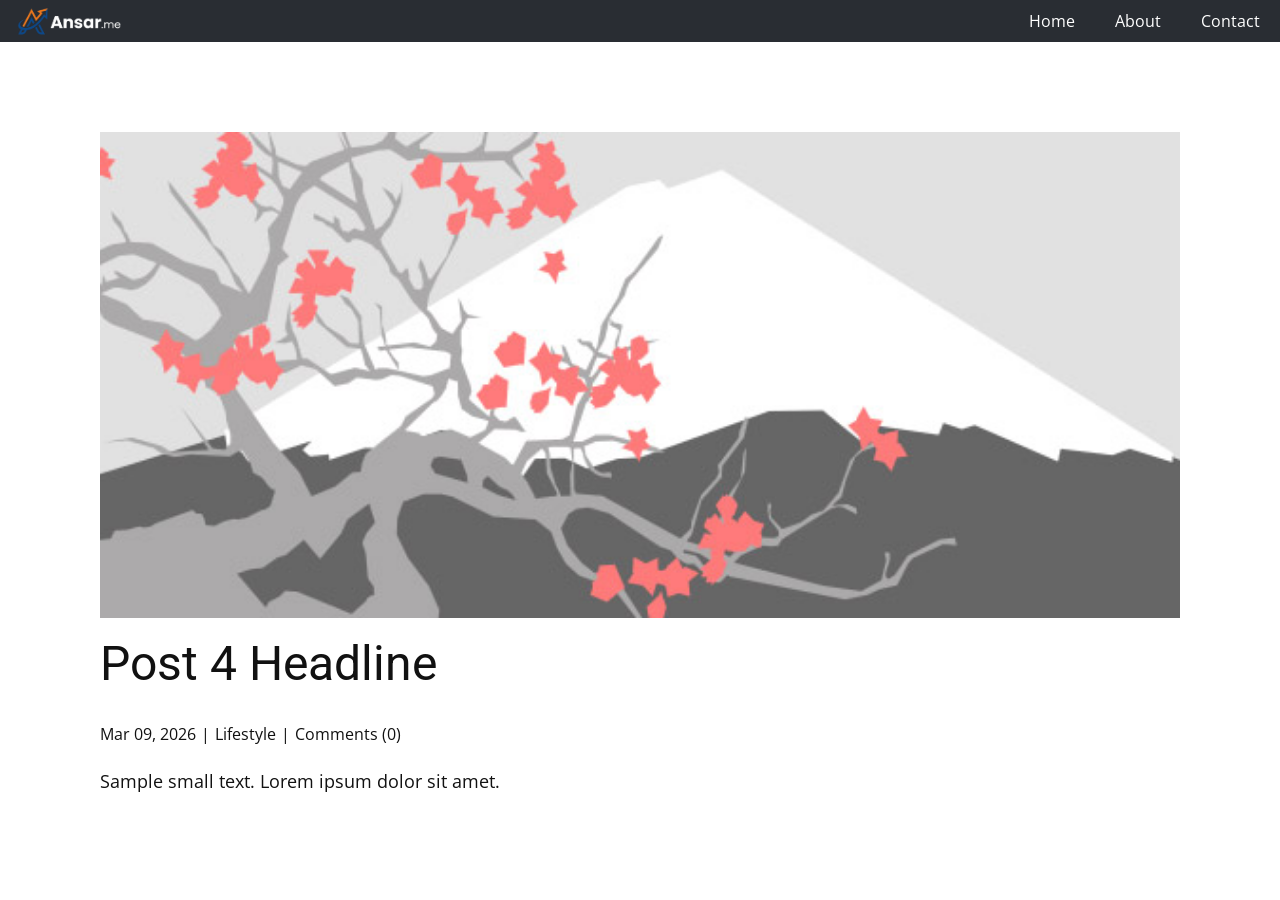
<file: blog/post-3.html>
<!DOCTYPE html>
<html style="font-size: 16px;" lang="en"><head>
    <meta name="viewport" content="width=device-width, initial-scale=1.0">
    <meta charset="utf-8">
    <meta name="keywords" content="Post 1 Headline">
    <meta name="description" content="">
    <title>Post 4 Headline</title>
    <link rel="stylesheet" href="../nicepage.css" media="screen">
<link rel="stylesheet" href="../Post-Template.css" media="screen">
    <script class="u-script" type="text/javascript" src="../jquery.js" defer=""></script>
    <script class="u-script" type="text/javascript" src="../nicepage.js" defer=""></script>
    <meta name="generator" content="Nicepage 8.3.6, nicepage.com">
    <link rel="icon" href="../images/favicon.png">
    
    
    
    <link id="u-page-google-font" rel="stylesheet" href="https://fonts.googleapis.com/css2?display=swap&amp;family=Roboto:ital,wght@0,100;0,200;0,300;0,400;0,500;0,600;0,700;0,800;0,900;1,100;1,200;1,300;1,400;1,500;1,600;1,700;1,800;1,900&amp;family=Open+Sans:ital,wght@0,300;0,400;0,500;0,600;0,700;0,800;1,300;1,400;1,500;1,600;1,700;1,800&amp;family=Montserrat:ital,wght@0,100;0,200;0,300;0,400;0,500;0,600;0,700;0,800;0,900;1,100;1,200;1,300;1,400;1,500;1,600;1,700;1,800;1,900">
    <script type="application/ld+json">{
		"@context": "http://schema.org",
		"@type": "Organization",
		"name": "Site1",
		"logo": "images/Gemini_Generated_Image_s035ids035ids035-removebg-previewllll.png",
		"sameAs": [
				"https://www.facebook.com/share/1CbsHtC2xA/  ",
				"https://www.instagram.com/m.ansar971?igsh=bG4xaGEwMTB1c2Ji",
				"https://x.com/M_Ansar971",
				"www.linkedin.com/in/muhammad-ansar-shahzad-04728a39b"
		]
}</script>
    <meta name="theme-color" content="#478ac9">
  <meta data-intl-tel-input-cdn-path="intlTelInput/"></head>
  <body data-path-to-root="./" data-include-products="false" class="u-body u-xl-mode" data-lang="en"><header class="u-clearfix u-header u-palette-5-dark-3 u-header" id="header" data-animation-name="" data-animation-duration="0" data-animation-delay="0" data-animation-direction=""><nav class="u-menu u-menu-one-level u-offcanvas u-menu-1" role="navigation" aria-label="Menu navigation">
        <div class="menu-collapse" style="font-size: 1rem; letter-spacing: 0px;">
          <a class="u-button-style u-custom-left-right-menu-spacing u-custom-padding-bottom u-custom-top-bottom-menu-spacing u-hamburger-link u-nav-link u-text-active-palette-1-base u-text-hover-palette-2-base" href="#" tabindex="-1" aria-label="Open menu" aria-controls="61b7">
            <svg class="u-svg-link" viewBox="0 0 24 24"><use xlink:href="#menu-hamburger"></use></svg>
            <svg class="u-svg-content" version="1.1" id="menu-hamburger" viewBox="0 0 16 16" x="0px" y="0px" xmlns:xlink="http://www.w3.org/1999/xlink" xmlns="http://www.w3.org/2000/svg"><g><rect y="1" width="16" height="2"></rect><rect y="7" width="16" height="2"></rect><rect y="13" width="16" height="2"></rect>
</g></svg>
          </a>
        </div>
        <div class="u-custom-menu u-nav-container">
          <ul class="u-nav u-unstyled u-nav-1" role="menubar"><li role="none" class="u-nav-item"><a role="menuitem" class="u-button-style u-nav-link u-text-active-palette-1-base u-text-hover-palette-2-base u-nav-link-2" href="../">Home</a>
</li><li role="none" class="u-nav-item"><a role="menuitem" class="u-button-style u-nav-link u-text-active-palette-1-base u-text-hover-palette-2-base u-nav-link-2" href="../About.html">About</a>
</li><li role="none" class="u-nav-item"><a role="menuitem" class="u-button-style u-nav-link u-text-active-palette-1-base u-text-hover-palette-2-base u-nav-link-2" href="../Contact-Us.html">Contact</a>
</li></ul>
        </div>
        <div class="u-custom-menu u-nav-container-collapse" id="61b7" role="region" aria-label="Menu panel">
          <div class="u-black u-container-style u-inner-container-layout u-opacity u-opacity-95 u-sidenav">
            <div class="u-inner-container-layout u-sidenav-overflow">
              <div class="u-menu-close" tabindex="-1" aria-label="Close menu"></div>
              <ul class="u-align-center u-nav u-popupmenu-items u-unstyled u-nav-2" role="menubar"><li role="none" class="u-nav-item"><a role="menuitem" class="u-button-style u-nav-link" href="../">Home</a>
</li><li role="none" class="u-nav-item"><a role="menuitem" class="u-button-style u-nav-link" href="../About.html">About</a>
</li><li role="none" class="u-nav-item"><a role="menuitem" class="u-button-style u-nav-link" href="../Contact-Us.html">Contact</a>
</li></ul>
            </div>
          </div>
          <div class="u-black u-menu-overlay u-opacity u-opacity-70"></div>
        </div>
      </nav><a href="" class="u-image u-logo u-image-1" data-image-width="623" data-image-height="211">
        <img src="../images/Gemini_Generated_Image_s035ids035ids035-removebg-previewllll.png" class="u-logo-image u-logo-image-1">
      </a></header>
    <section class="u-align-center u-clearfix u-section-1" id="block-2">
      <div class="u-clearfix u-sheet u-valign-middle-md u-valign-middle-sm u-valign-middle-xs u-sheet-1"><!--post_details--><!--post_details_options_json--><!--{"source":""}--><!--/post_details_options_json--><!--blog_post-->
        <div class="u-container-style u-expanded-width u-post-details u-post-details-1">
          <div class="u-container-layout u-valign-middle u-container-layout-1"><!--blog_post_image-->
            <img alt="" class="u-blog-control u-expanded-width u-image u-image-default u-image-1" src="../images/0fd3416c.jpeg"><!--/blog_post_image--><!--blog_post_header-->
            <h2 class="u-blog-control u-text u-text-1">Post 4 Headline</h2><!--/blog_post_header--><!--blog_post_metadata-->
            <div class="u-blog-control u-metadata u-metadata-1"><!--blog_post_metadata_date--><span class="u-meta-date u-meta-icon">Mar 09, 2026</span><!--/blog_post_metadata_date--><!--blog_post_metadata_category--><span class="u-meta-category u-meta-icon"><a href="/blog/blog.html#/blog-1///3">Lifestyle</a></span><!--/blog_post_metadata_category--><!--blog_post_metadata_comments--><span class="u-meta-comments u-meta-icon"><!--blog_post_metadata_comments_content-->Comments (0)<!--/blog_post_metadata_comments_content--></span><!--/blog_post_metadata_comments-->
            </div><!--/blog_post_metadata--><!--blog_post_content-->
            <div class="u-align-justify u-blog-control u-post-content u-text u-text-2 fr-view">
  <p>Sample small text. Lorem ipsum dolor sit amet.</p>
  </div><!--/blog_post_content-->
          </div>
        </div><!--/blog_post--><!--/post_details-->
      </div>
    </section>
    
    
    
    <footer class="u-align-center u-clearfix u-container-align-center-lg u-container-align-center-md u-container-align-center-sm u-container-align-center-xl u-footer u-hidden-lg u-hidden-md u-hidden-sm u-hidden-xl u-palette-5-dark-3 u-footer" id="footer"><div class="u-clearfix u-sheet u-sheet-1">
        <h3 class="u-align-left-xs u-headline u-hidden-lg u-hidden-md u-hidden-sm u-hidden-xl u-text u-text-default-lg u-text-default-md u-text-default-sm u-text-default-xl u-text-1">
          <a href="/">Get in Touch </a>
        </h3>
        <p class="u-align-left u-custom-font u-font-montserrat u-hidden-lg u-hidden-md u-hidden-sm u-hidden-xl u-text u-text-2">Every great project starts with a simple conversation. Whether you want to scale your sales with Meta Ads or improve your Google ranking, I am here to help. Fill out the form below with your details, and I will personally get back to you within 24 hours to discuss your goals.<span style="font-style: italic;"></span>
        </p>
        <a href="tel:+92 321 7420475" class="u-active-none u-align-left-xs u-btn u-button-style u-hidden-lg u-hidden-md u-hidden-sm u-hidden-xl u-hover-none u-none u-text-hover-palette-1-base u-btn-1"><span class="u-icon u-text-palette-1-base"><svg class="u-svg-content" viewBox="0 0 405.333 405.333" x="0px" y="0px" style="width: 1em; height: 1em;"><path d="M373.333,266.88c-25.003,0-49.493-3.904-72.704-11.563c-11.328-3.904-24.192-0.896-31.637,6.699l-46.016,34.752    c-52.8-28.181-86.592-61.952-114.389-114.368l33.813-44.928c8.512-8.512,11.563-20.971,7.915-32.64    C142.592,81.472,138.667,56.96,138.667,32c0-17.643-14.357-32-32-32H32C14.357,0,0,14.357,0,32    c0,205.845,167.488,373.333,373.333,373.333c17.643,0,32-14.357,32-32V298.88C405.333,281.237,390.976,266.88,373.333,266.88z"></path></svg></span>&nbsp;+92 321 7420475
        </a>
        <a href="#" class="u-active-none u-align-left-xs u-border-1 u-border-active-palette-1-base u-border-hover-palette-1-base u-border-no-left u-border-no-right u-border-no-top u-btn u-button-link u-button-style u-hidden-lg u-hidden-md u-hidden-sm u-hidden-xl u-hover-none u-none u-text-active-palette-1-base u-text-hover-palette-1-base u-text-white u-btn-2" data-animation-name="" data-animation-duration="0" data-animation-delay="0" data-animation-direction="">hello@ansar.me </a>
        <div class="u-align-left u-hidden-lg u-hidden-md u-hidden-sm u-hidden-xl u-preserve-proportions u-social-icons u-social-icons-1">
          <a class="u-social-url" title="facebook" target="_blank" href="https://www.facebook.com/share/1CbsHtC2xA/  "><span class="u-icon u-social-facebook u-social-icon u-text-palette-1-base u-icon-2"><svg class="u-svg-link" preserveAspectRatio="xMidYMin slice" viewBox="0 0 112.196 112.196" style=""><use xmlns:xlink="http://www.w3.org/1999/xlink" xlink:href="#svg-1bdc"></use></svg><svg class="u-svg-content" viewBox="0 0 112.196 112.196" x="0px" y="0px" id="svg-1bdc" style="enable-background:new 0 0 112.196 112.196;"><g><circle style="fill:currentColor;" cx="56.098" cy="56.098" r="56.098"></circle><path style="fill:#FFFFFF;" d="M70.201,58.294h-10.01v36.672H45.025V58.294h-7.213V45.406h7.213v-8.34   c0-5.964,2.833-15.303,15.301-15.303L71.56,21.81v12.51h-8.151c-1.337,0-3.217,0.668-3.217,3.513v7.585h11.334L70.201,58.294z"></path>
</g></svg></span>
          </a>
        </div>
        <div class="u-hidden-lg u-hidden-md u-hidden-sm u-hidden-xl u-social-icons u-social-icons-2">
          <a class="u-social-url" target="_blank" data-type="Instagram" title="Instagram" href="https://www.instagram.com/m.ansar971?igsh=bG4xaGEwMTB1c2Ji"><span class="u-icon u-social-icon u-social-instagram u-text-palette-1-base u-icon-3"><svg class="u-svg-link" preserveAspectRatio="xMidYMin slice" viewBox="0 0 112 112" style=""><use xmlns:xlink="http://www.w3.org/1999/xlink" xlink:href="#svg-3fb9"></use></svg><svg class="u-svg-content" viewBox="0 0 112 112" x="0" y="0" id="svg-3fb9"><circle fill="currentColor" cx="56.1" cy="56.1" r="55"></circle><path fill="#FFFFFF" d="M55.9,38.2c-9.9,0-17.9,8-17.9,17.9C38,66,46,74,55.9,74c9.9,0,17.9-8,17.9-17.9C73.8,46.2,65.8,38.2,55.9,38.2
            z M55.9,66.4c-5.7,0-10.3-4.6-10.3-10.3c-0.1-5.7,4.6-10.3,10.3-10.3c5.7,0,10.3,4.6,10.3,10.3C66.2,61.8,61.6,66.4,55.9,66.4z"></path><path fill="#FFFFFF" d="M74.3,33.5c-2.3,0-4.2,1.9-4.2,4.2s1.9,4.2,4.2,4.2s4.2-1.9,4.2-4.2S76.6,33.5,74.3,33.5z"></path><path fill="#FFFFFF" d="M73.1,21.3H38.6c-9.7,0-17.5,7.9-17.5,17.5v34.5c0,9.7,7.9,17.6,17.5,17.6h34.5c9.7,0,17.5-7.9,17.5-17.5V38.8
            C90.6,29.1,82.7,21.3,73.1,21.3z M83,73.3c0,5.5-4.5,9.9-9.9,9.9H38.6c-5.5,0-9.9-4.5-9.9-9.9V38.8c0-5.5,4.5-9.9,9.9-9.9h34.5
            c5.5,0,9.9,4.5,9.9,9.9V73.3z"></path></svg></span>
          </a>
        </div>
        <div class="u-hidden-lg u-hidden-md u-hidden-sm u-hidden-xl u-preserve-proportions u-social-icons u-social-icons-3">
          <a class="u-social-url" title="twitter" target="_blank" href="https://x.com/M_Ansar971"><span class="u-file-icon u-icon u-social-icon u-social-twitter u-icon-4"><svg class="u-svg-link" preserveAspectRatio="xMidYMin slice" viewBox="0 0 112.197 112.197" style=""><use xmlns:xlink="http://www.w3.org/1999/xlink" xlink:href="#svg-049f"></use></svg><svg class="u-svg-content" viewBox="0 0 112.197 112.197" x="0px" y="0px" id="svg-049f" style="enable-background:new 0 0 112.197 112.197;"><g><circle style="fill:#55ACEE;" cx="56.099" cy="56.098" r="56.098"></circle><g><path style="fill:#F1F2F2;" d="M90.461,40.316c-2.404,1.066-4.99,1.787-7.702,2.109c2.769-1.659,4.894-4.284,5.897-7.417    c-2.591,1.537-5.462,2.652-8.515,3.253c-2.446-2.605-5.931-4.233-9.79-4.233c-7.404,0-13.409,6.005-13.409,13.409    c0,1.051,0.119,2.074,0.349,3.056c-11.144-0.559-21.025-5.897-27.639-14.012c-1.154,1.98-1.816,4.285-1.816,6.742    c0,4.651,2.369,8.757,5.965,11.161c-2.197-0.069-4.266-0.672-6.073-1.679c-0.001,0.057-0.001,0.114-0.001,0.17    c0,6.497,4.624,11.916,10.757,13.147c-1.124,0.308-2.311,0.471-3.532,0.471c-0.866,0-1.705-0.083-2.523-0.239    c1.706,5.326,6.657,9.203,12.526,9.312c-4.59,3.597-10.371,5.74-16.655,5.74c-1.08,0-2.15-0.063-3.197-0.188    c5.931,3.806,12.981,6.025,20.553,6.025c24.664,0,38.152-20.432,38.152-38.153c0-0.581-0.013-1.16-0.039-1.734    C86.391,45.366,88.664,43.005,90.461,40.316L90.461,40.316z"></path>
</g>
</g></svg></span>
          </a>
        </div>
        <div class="u-hidden-lg u-hidden-md u-hidden-sm u-hidden-xl u-preserve-proportions u-social-icons u-social-icons-4">
          <a class="u-social-url" target="_blank" data-type="LinkedIn" title="LinkedIn" href="../www.linkedin.com/in/muhammad-ansar-shahzad-04728a39b"><span class="u-icon u-social-icon u-social-linkedin u-icon-5"><svg class="u-svg-link" preserveAspectRatio="xMidYMin slice" viewBox="0 0 112 112" style=""><use xmlns:xlink="http://www.w3.org/1999/xlink" xlink:href="#svg-0dc4"></use></svg><svg class="u-svg-content" viewBox="0 0 112 112" x="0" y="0" id="svg-0dc4"><circle fill="currentColor" cx="56.1" cy="56.1" r="55"></circle><path fill="#FFFFFF" d="M41.3,83.7H27.9V43.4h13.4V83.7z M34.6,37.9L34.6,37.9c-4.6,0-7.5-3.1-7.5-7c0-4,3-7,7.6-7s7.4,3,7.5,7
            C42.2,34.8,39.2,37.9,34.6,37.9z M89.6,83.7H76.2V62.2c0-5.4-1.9-9.1-6.8-9.1c-3.7,0-5.9,2.5-6.9,4.9c-0.4,0.9-0.4,2.1-0.4,3.3v22.5
            H48.7c0,0,0.2-36.5,0-40.3h13.4v5.7c1.8-2.7,5-6.7,12.1-6.7c8.8,0,15.4,5.8,15.4,18.1V83.7z"></path></svg></span>
          </a>
        </div>
        <div class="u-border-3 u-border-grey-dark-1 u-expanded-width-xs u-hidden-lg u-hidden-md u-hidden-sm u-hidden-xl u-shape u-shape-bottom u-shape-left u-shape-line u-shape-right u-shape-1"></div>
      </div></footer>
  
</body></html>
</file>
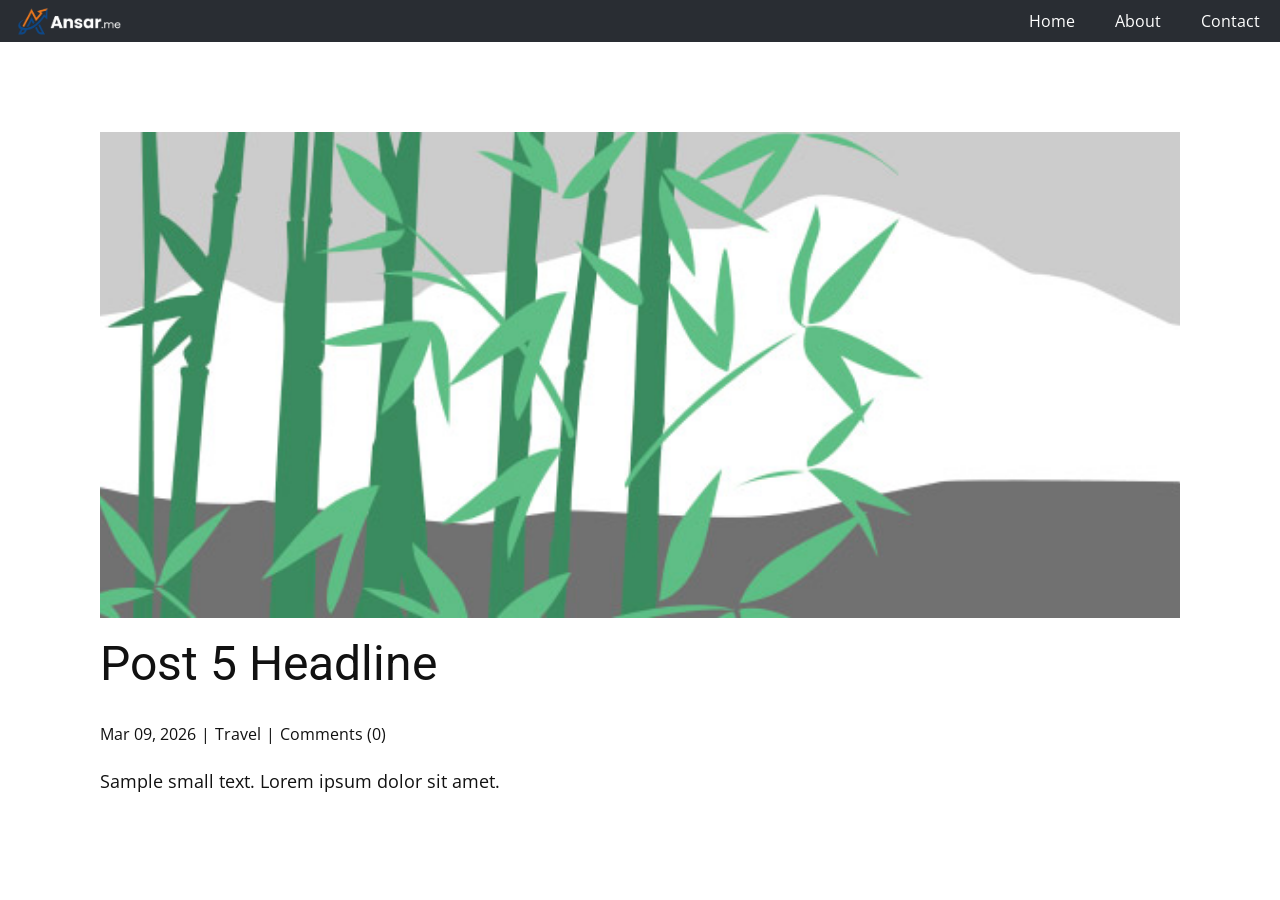
<file: blog/post-4.html>
<!DOCTYPE html>
<html style="font-size: 16px;" lang="en"><head>
    <meta name="viewport" content="width=device-width, initial-scale=1.0">
    <meta charset="utf-8">
    <meta name="keywords" content="Post 1 Headline">
    <meta name="description" content="">
    <title>Post 5 Headline</title>
    <link rel="stylesheet" href="../nicepage.css" media="screen">
<link rel="stylesheet" href="../Post-Template.css" media="screen">
    <script class="u-script" type="text/javascript" src="../jquery.js" defer=""></script>
    <script class="u-script" type="text/javascript" src="../nicepage.js" defer=""></script>
    <meta name="generator" content="Nicepage 8.3.6, nicepage.com">
    <link rel="icon" href="../images/favicon.png">
    
    
    
    <link id="u-page-google-font" rel="stylesheet" href="https://fonts.googleapis.com/css2?display=swap&amp;family=Roboto:ital,wght@0,100;0,200;0,300;0,400;0,500;0,600;0,700;0,800;0,900;1,100;1,200;1,300;1,400;1,500;1,600;1,700;1,800;1,900&amp;family=Open+Sans:ital,wght@0,300;0,400;0,500;0,600;0,700;0,800;1,300;1,400;1,500;1,600;1,700;1,800&amp;family=Montserrat:ital,wght@0,100;0,200;0,300;0,400;0,500;0,600;0,700;0,800;0,900;1,100;1,200;1,300;1,400;1,500;1,600;1,700;1,800;1,900">
    <script type="application/ld+json">{
		"@context": "http://schema.org",
		"@type": "Organization",
		"name": "Site1",
		"logo": "images/Gemini_Generated_Image_s035ids035ids035-removebg-previewllll.png",
		"sameAs": [
				"https://www.facebook.com/share/1CbsHtC2xA/  ",
				"https://www.instagram.com/m.ansar971?igsh=bG4xaGEwMTB1c2Ji",
				"https://x.com/M_Ansar971",
				"www.linkedin.com/in/muhammad-ansar-shahzad-04728a39b"
		]
}</script>
    <meta name="theme-color" content="#478ac9">
  <meta data-intl-tel-input-cdn-path="intlTelInput/"></head>
  <body data-path-to-root="./" data-include-products="false" class="u-body u-xl-mode" data-lang="en"><header class="u-clearfix u-header u-palette-5-dark-3 u-header" id="header" data-animation-name="" data-animation-duration="0" data-animation-delay="0" data-animation-direction=""><nav class="u-menu u-menu-one-level u-offcanvas u-menu-1" role="navigation" aria-label="Menu navigation">
        <div class="menu-collapse" style="font-size: 1rem; letter-spacing: 0px;">
          <a class="u-button-style u-custom-left-right-menu-spacing u-custom-padding-bottom u-custom-top-bottom-menu-spacing u-hamburger-link u-nav-link u-text-active-palette-1-base u-text-hover-palette-2-base" href="#" tabindex="-1" aria-label="Open menu" aria-controls="61b7">
            <svg class="u-svg-link" viewBox="0 0 24 24"><use xlink:href="#menu-hamburger"></use></svg>
            <svg class="u-svg-content" version="1.1" id="menu-hamburger" viewBox="0 0 16 16" x="0px" y="0px" xmlns:xlink="http://www.w3.org/1999/xlink" xmlns="http://www.w3.org/2000/svg"><g><rect y="1" width="16" height="2"></rect><rect y="7" width="16" height="2"></rect><rect y="13" width="16" height="2"></rect>
</g></svg>
          </a>
        </div>
        <div class="u-custom-menu u-nav-container">
          <ul class="u-nav u-unstyled u-nav-1" role="menubar"><li role="none" class="u-nav-item"><a role="menuitem" class="u-button-style u-nav-link u-text-active-palette-1-base u-text-hover-palette-2-base u-nav-link-2" href="../">Home</a>
</li><li role="none" class="u-nav-item"><a role="menuitem" class="u-button-style u-nav-link u-text-active-palette-1-base u-text-hover-palette-2-base u-nav-link-2" href="../About.html">About</a>
</li><li role="none" class="u-nav-item"><a role="menuitem" class="u-button-style u-nav-link u-text-active-palette-1-base u-text-hover-palette-2-base u-nav-link-2" href="../Contact-Us.html">Contact</a>
</li></ul>
        </div>
        <div class="u-custom-menu u-nav-container-collapse" id="61b7" role="region" aria-label="Menu panel">
          <div class="u-black u-container-style u-inner-container-layout u-opacity u-opacity-95 u-sidenav">
            <div class="u-inner-container-layout u-sidenav-overflow">
              <div class="u-menu-close" tabindex="-1" aria-label="Close menu"></div>
              <ul class="u-align-center u-nav u-popupmenu-items u-unstyled u-nav-2" role="menubar"><li role="none" class="u-nav-item"><a role="menuitem" class="u-button-style u-nav-link" href="../">Home</a>
</li><li role="none" class="u-nav-item"><a role="menuitem" class="u-button-style u-nav-link" href="../About.html">About</a>
</li><li role="none" class="u-nav-item"><a role="menuitem" class="u-button-style u-nav-link" href="../Contact-Us.html">Contact</a>
</li></ul>
            </div>
          </div>
          <div class="u-black u-menu-overlay u-opacity u-opacity-70"></div>
        </div>
      </nav><a href="" class="u-image u-logo u-image-1" data-image-width="623" data-image-height="211">
        <img src="../images/Gemini_Generated_Image_s035ids035ids035-removebg-previewllll.png" class="u-logo-image u-logo-image-1">
      </a></header>
    <section class="u-align-center u-clearfix u-section-1" id="block-2">
      <div class="u-clearfix u-sheet u-valign-middle-md u-valign-middle-sm u-valign-middle-xs u-sheet-1"><!--post_details--><!--post_details_options_json--><!--{"source":""}--><!--/post_details_options_json--><!--blog_post-->
        <div class="u-container-style u-expanded-width u-post-details u-post-details-1">
          <div class="u-container-layout u-valign-middle u-container-layout-1"><!--blog_post_image-->
            <img alt="" class="u-blog-control u-expanded-width u-image u-image-default u-image-1" src="../images/68f64b9d.jpeg"><!--/blog_post_image--><!--blog_post_header-->
            <h2 class="u-blog-control u-text u-text-1">Post 5 Headline</h2><!--/blog_post_header--><!--blog_post_metadata-->
            <div class="u-blog-control u-metadata u-metadata-1"><!--blog_post_metadata_date--><span class="u-meta-date u-meta-icon">Mar 09, 2026</span><!--/blog_post_metadata_date--><!--blog_post_metadata_category--><span class="u-meta-category u-meta-icon"><a href="/blog/blog.html#/blog-1///2">Travel</a></span><!--/blog_post_metadata_category--><!--blog_post_metadata_comments--><span class="u-meta-comments u-meta-icon"><!--blog_post_metadata_comments_content-->Comments (0)<!--/blog_post_metadata_comments_content--></span><!--/blog_post_metadata_comments-->
            </div><!--/blog_post_metadata--><!--blog_post_content-->
            <div class="u-align-justify u-blog-control u-post-content u-text u-text-2 fr-view">
  <p>Sample small text. Lorem ipsum dolor sit amet.</p>
  </div><!--/blog_post_content-->
          </div>
        </div><!--/blog_post--><!--/post_details-->
      </div>
    </section>
    
    
    
    <footer class="u-align-center u-clearfix u-container-align-center-lg u-container-align-center-md u-container-align-center-sm u-container-align-center-xl u-footer u-hidden-lg u-hidden-md u-hidden-sm u-hidden-xl u-palette-5-dark-3 u-footer" id="footer"><div class="u-clearfix u-sheet u-sheet-1">
        <h3 class="u-align-left-xs u-headline u-hidden-lg u-hidden-md u-hidden-sm u-hidden-xl u-text u-text-default-lg u-text-default-md u-text-default-sm u-text-default-xl u-text-1">
          <a href="/">Get in Touch </a>
        </h3>
        <p class="u-align-left u-custom-font u-font-montserrat u-hidden-lg u-hidden-md u-hidden-sm u-hidden-xl u-text u-text-2">Every great project starts with a simple conversation. Whether you want to scale your sales with Meta Ads or improve your Google ranking, I am here to help. Fill out the form below with your details, and I will personally get back to you within 24 hours to discuss your goals.<span style="font-style: italic;"></span>
        </p>
        <a href="tel:+92 321 7420475" class="u-active-none u-align-left-xs u-btn u-button-style u-hidden-lg u-hidden-md u-hidden-sm u-hidden-xl u-hover-none u-none u-text-hover-palette-1-base u-btn-1"><span class="u-icon u-text-palette-1-base"><svg class="u-svg-content" viewBox="0 0 405.333 405.333" x="0px" y="0px" style="width: 1em; height: 1em;"><path d="M373.333,266.88c-25.003,0-49.493-3.904-72.704-11.563c-11.328-3.904-24.192-0.896-31.637,6.699l-46.016,34.752    c-52.8-28.181-86.592-61.952-114.389-114.368l33.813-44.928c8.512-8.512,11.563-20.971,7.915-32.64    C142.592,81.472,138.667,56.96,138.667,32c0-17.643-14.357-32-32-32H32C14.357,0,0,14.357,0,32    c0,205.845,167.488,373.333,373.333,373.333c17.643,0,32-14.357,32-32V298.88C405.333,281.237,390.976,266.88,373.333,266.88z"></path></svg></span>&nbsp;+92 321 7420475
        </a>
        <a href="#" class="u-active-none u-align-left-xs u-border-1 u-border-active-palette-1-base u-border-hover-palette-1-base u-border-no-left u-border-no-right u-border-no-top u-btn u-button-link u-button-style u-hidden-lg u-hidden-md u-hidden-sm u-hidden-xl u-hover-none u-none u-text-active-palette-1-base u-text-hover-palette-1-base u-text-white u-btn-2" data-animation-name="" data-animation-duration="0" data-animation-delay="0" data-animation-direction="">hello@ansar.me </a>
        <div class="u-align-left u-hidden-lg u-hidden-md u-hidden-sm u-hidden-xl u-preserve-proportions u-social-icons u-social-icons-1">
          <a class="u-social-url" title="facebook" target="_blank" href="https://www.facebook.com/share/1CbsHtC2xA/  "><span class="u-icon u-social-facebook u-social-icon u-text-palette-1-base u-icon-2"><svg class="u-svg-link" preserveAspectRatio="xMidYMin slice" viewBox="0 0 112.196 112.196" style=""><use xmlns:xlink="http://www.w3.org/1999/xlink" xlink:href="#svg-1bdc"></use></svg><svg class="u-svg-content" viewBox="0 0 112.196 112.196" x="0px" y="0px" id="svg-1bdc" style="enable-background:new 0 0 112.196 112.196;"><g><circle style="fill:currentColor;" cx="56.098" cy="56.098" r="56.098"></circle><path style="fill:#FFFFFF;" d="M70.201,58.294h-10.01v36.672H45.025V58.294h-7.213V45.406h7.213v-8.34   c0-5.964,2.833-15.303,15.301-15.303L71.56,21.81v12.51h-8.151c-1.337,0-3.217,0.668-3.217,3.513v7.585h11.334L70.201,58.294z"></path>
</g></svg></span>
          </a>
        </div>
        <div class="u-hidden-lg u-hidden-md u-hidden-sm u-hidden-xl u-social-icons u-social-icons-2">
          <a class="u-social-url" target="_blank" data-type="Instagram" title="Instagram" href="https://www.instagram.com/m.ansar971?igsh=bG4xaGEwMTB1c2Ji"><span class="u-icon u-social-icon u-social-instagram u-text-palette-1-base u-icon-3"><svg class="u-svg-link" preserveAspectRatio="xMidYMin slice" viewBox="0 0 112 112" style=""><use xmlns:xlink="http://www.w3.org/1999/xlink" xlink:href="#svg-3fb9"></use></svg><svg class="u-svg-content" viewBox="0 0 112 112" x="0" y="0" id="svg-3fb9"><circle fill="currentColor" cx="56.1" cy="56.1" r="55"></circle><path fill="#FFFFFF" d="M55.9,38.2c-9.9,0-17.9,8-17.9,17.9C38,66,46,74,55.9,74c9.9,0,17.9-8,17.9-17.9C73.8,46.2,65.8,38.2,55.9,38.2
            z M55.9,66.4c-5.7,0-10.3-4.6-10.3-10.3c-0.1-5.7,4.6-10.3,10.3-10.3c5.7,0,10.3,4.6,10.3,10.3C66.2,61.8,61.6,66.4,55.9,66.4z"></path><path fill="#FFFFFF" d="M74.3,33.5c-2.3,0-4.2,1.9-4.2,4.2s1.9,4.2,4.2,4.2s4.2-1.9,4.2-4.2S76.6,33.5,74.3,33.5z"></path><path fill="#FFFFFF" d="M73.1,21.3H38.6c-9.7,0-17.5,7.9-17.5,17.5v34.5c0,9.7,7.9,17.6,17.5,17.6h34.5c9.7,0,17.5-7.9,17.5-17.5V38.8
            C90.6,29.1,82.7,21.3,73.1,21.3z M83,73.3c0,5.5-4.5,9.9-9.9,9.9H38.6c-5.5,0-9.9-4.5-9.9-9.9V38.8c0-5.5,4.5-9.9,9.9-9.9h34.5
            c5.5,0,9.9,4.5,9.9,9.9V73.3z"></path></svg></span>
          </a>
        </div>
        <div class="u-hidden-lg u-hidden-md u-hidden-sm u-hidden-xl u-preserve-proportions u-social-icons u-social-icons-3">
          <a class="u-social-url" title="twitter" target="_blank" href="https://x.com/M_Ansar971"><span class="u-file-icon u-icon u-social-icon u-social-twitter u-icon-4"><svg class="u-svg-link" preserveAspectRatio="xMidYMin slice" viewBox="0 0 112.197 112.197" style=""><use xmlns:xlink="http://www.w3.org/1999/xlink" xlink:href="#svg-049f"></use></svg><svg class="u-svg-content" viewBox="0 0 112.197 112.197" x="0px" y="0px" id="svg-049f" style="enable-background:new 0 0 112.197 112.197;"><g><circle style="fill:#55ACEE;" cx="56.099" cy="56.098" r="56.098"></circle><g><path style="fill:#F1F2F2;" d="M90.461,40.316c-2.404,1.066-4.99,1.787-7.702,2.109c2.769-1.659,4.894-4.284,5.897-7.417    c-2.591,1.537-5.462,2.652-8.515,3.253c-2.446-2.605-5.931-4.233-9.79-4.233c-7.404,0-13.409,6.005-13.409,13.409    c0,1.051,0.119,2.074,0.349,3.056c-11.144-0.559-21.025-5.897-27.639-14.012c-1.154,1.98-1.816,4.285-1.816,6.742    c0,4.651,2.369,8.757,5.965,11.161c-2.197-0.069-4.266-0.672-6.073-1.679c-0.001,0.057-0.001,0.114-0.001,0.17    c0,6.497,4.624,11.916,10.757,13.147c-1.124,0.308-2.311,0.471-3.532,0.471c-0.866,0-1.705-0.083-2.523-0.239    c1.706,5.326,6.657,9.203,12.526,9.312c-4.59,3.597-10.371,5.74-16.655,5.74c-1.08,0-2.15-0.063-3.197-0.188    c5.931,3.806,12.981,6.025,20.553,6.025c24.664,0,38.152-20.432,38.152-38.153c0-0.581-0.013-1.16-0.039-1.734    C86.391,45.366,88.664,43.005,90.461,40.316L90.461,40.316z"></path>
</g>
</g></svg></span>
          </a>
        </div>
        <div class="u-hidden-lg u-hidden-md u-hidden-sm u-hidden-xl u-preserve-proportions u-social-icons u-social-icons-4">
          <a class="u-social-url" target="_blank" data-type="LinkedIn" title="LinkedIn" href="../www.linkedin.com/in/muhammad-ansar-shahzad-04728a39b"><span class="u-icon u-social-icon u-social-linkedin u-icon-5"><svg class="u-svg-link" preserveAspectRatio="xMidYMin slice" viewBox="0 0 112 112" style=""><use xmlns:xlink="http://www.w3.org/1999/xlink" xlink:href="#svg-0dc4"></use></svg><svg class="u-svg-content" viewBox="0 0 112 112" x="0" y="0" id="svg-0dc4"><circle fill="currentColor" cx="56.1" cy="56.1" r="55"></circle><path fill="#FFFFFF" d="M41.3,83.7H27.9V43.4h13.4V83.7z M34.6,37.9L34.6,37.9c-4.6,0-7.5-3.1-7.5-7c0-4,3-7,7.6-7s7.4,3,7.5,7
            C42.2,34.8,39.2,37.9,34.6,37.9z M89.6,83.7H76.2V62.2c0-5.4-1.9-9.1-6.8-9.1c-3.7,0-5.9,2.5-6.9,4.9c-0.4,0.9-0.4,2.1-0.4,3.3v22.5
            H48.7c0,0,0.2-36.5,0-40.3h13.4v5.7c1.8-2.7,5-6.7,12.1-6.7c8.8,0,15.4,5.8,15.4,18.1V83.7z"></path></svg></span>
          </a>
        </div>
        <div class="u-border-3 u-border-grey-dark-1 u-expanded-width-xs u-hidden-lg u-hidden-md u-hidden-sm u-hidden-xl u-shape u-shape-bottom u-shape-left u-shape-line u-shape-right u-shape-1"></div>
      </div></footer>
  
</body></html>
</file>
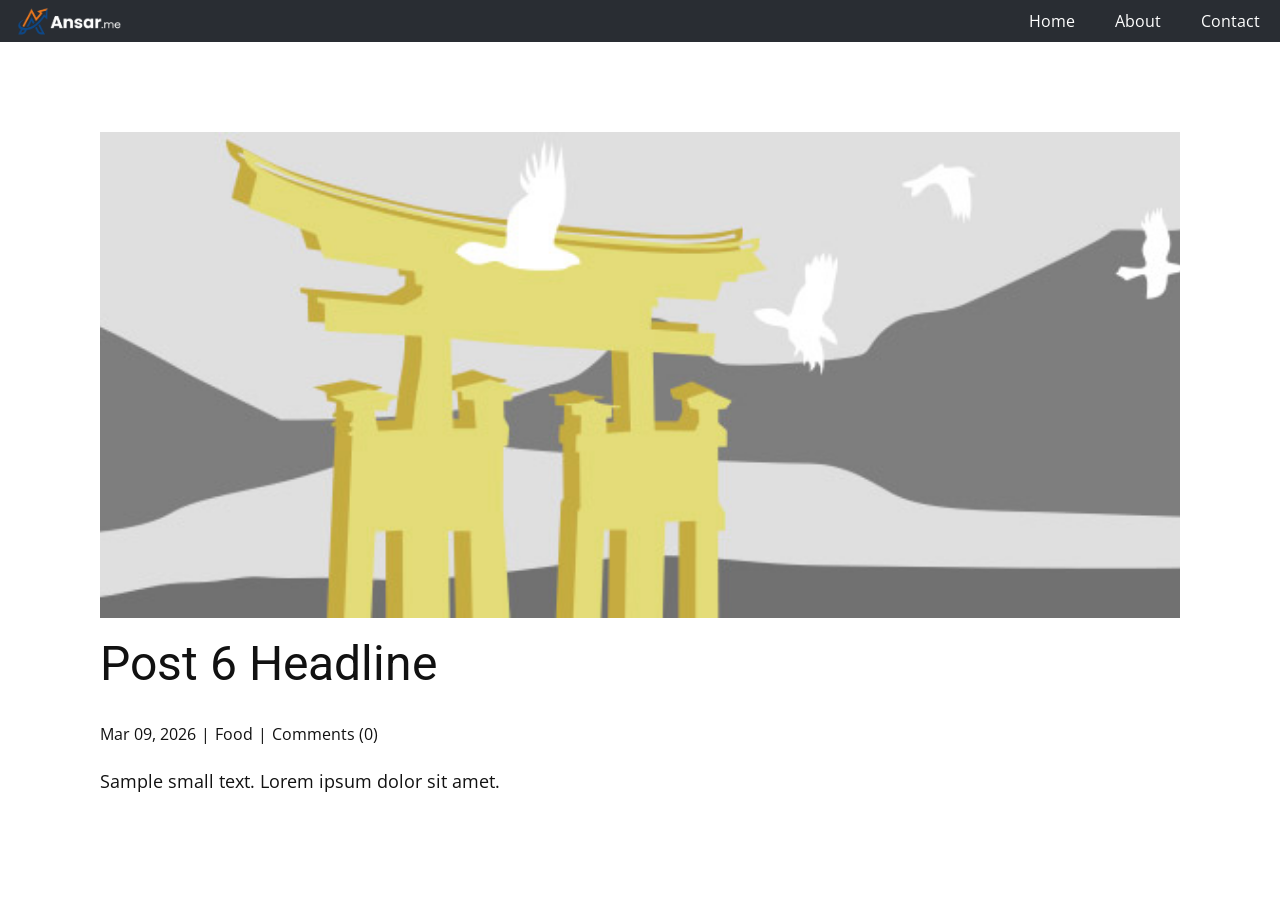
<file: blog/post-5.html>
<!DOCTYPE html>
<html style="font-size: 16px;" lang="en"><head>
    <meta name="viewport" content="width=device-width, initial-scale=1.0">
    <meta charset="utf-8">
    <meta name="keywords" content="Post 1 Headline">
    <meta name="description" content="">
    <title>Post 6 Headline</title>
    <link rel="stylesheet" href="../nicepage.css" media="screen">
<link rel="stylesheet" href="../Post-Template.css" media="screen">
    <script class="u-script" type="text/javascript" src="../jquery.js" defer=""></script>
    <script class="u-script" type="text/javascript" src="../nicepage.js" defer=""></script>
    <meta name="generator" content="Nicepage 8.3.6, nicepage.com">
    <link rel="icon" href="../images/favicon.png">
    
    
    
    <link id="u-page-google-font" rel="stylesheet" href="https://fonts.googleapis.com/css2?display=swap&amp;family=Roboto:ital,wght@0,100;0,200;0,300;0,400;0,500;0,600;0,700;0,800;0,900;1,100;1,200;1,300;1,400;1,500;1,600;1,700;1,800;1,900&amp;family=Open+Sans:ital,wght@0,300;0,400;0,500;0,600;0,700;0,800;1,300;1,400;1,500;1,600;1,700;1,800&amp;family=Montserrat:ital,wght@0,100;0,200;0,300;0,400;0,500;0,600;0,700;0,800;0,900;1,100;1,200;1,300;1,400;1,500;1,600;1,700;1,800;1,900">
    <script type="application/ld+json">{
		"@context": "http://schema.org",
		"@type": "Organization",
		"name": "Site1",
		"logo": "images/Gemini_Generated_Image_s035ids035ids035-removebg-previewllll.png",
		"sameAs": [
				"https://www.facebook.com/share/1CbsHtC2xA/  ",
				"https://www.instagram.com/m.ansar971?igsh=bG4xaGEwMTB1c2Ji",
				"https://x.com/M_Ansar971",
				"www.linkedin.com/in/muhammad-ansar-shahzad-04728a39b"
		]
}</script>
    <meta name="theme-color" content="#478ac9">
  <meta data-intl-tel-input-cdn-path="intlTelInput/"></head>
  <body data-path-to-root="./" data-include-products="false" class="u-body u-xl-mode" data-lang="en"><header class="u-clearfix u-header u-palette-5-dark-3 u-header" id="header" data-animation-name="" data-animation-duration="0" data-animation-delay="0" data-animation-direction=""><nav class="u-menu u-menu-one-level u-offcanvas u-menu-1" role="navigation" aria-label="Menu navigation">
        <div class="menu-collapse" style="font-size: 1rem; letter-spacing: 0px;">
          <a class="u-button-style u-custom-left-right-menu-spacing u-custom-padding-bottom u-custom-top-bottom-menu-spacing u-hamburger-link u-nav-link u-text-active-palette-1-base u-text-hover-palette-2-base" href="#" tabindex="-1" aria-label="Open menu" aria-controls="61b7">
            <svg class="u-svg-link" viewBox="0 0 24 24"><use xlink:href="#menu-hamburger"></use></svg>
            <svg class="u-svg-content" version="1.1" id="menu-hamburger" viewBox="0 0 16 16" x="0px" y="0px" xmlns:xlink="http://www.w3.org/1999/xlink" xmlns="http://www.w3.org/2000/svg"><g><rect y="1" width="16" height="2"></rect><rect y="7" width="16" height="2"></rect><rect y="13" width="16" height="2"></rect>
</g></svg>
          </a>
        </div>
        <div class="u-custom-menu u-nav-container">
          <ul class="u-nav u-unstyled u-nav-1" role="menubar"><li role="none" class="u-nav-item"><a role="menuitem" class="u-button-style u-nav-link u-text-active-palette-1-base u-text-hover-palette-2-base u-nav-link-2" href="../">Home</a>
</li><li role="none" class="u-nav-item"><a role="menuitem" class="u-button-style u-nav-link u-text-active-palette-1-base u-text-hover-palette-2-base u-nav-link-2" href="../About.html">About</a>
</li><li role="none" class="u-nav-item"><a role="menuitem" class="u-button-style u-nav-link u-text-active-palette-1-base u-text-hover-palette-2-base u-nav-link-2" href="../Contact-Us.html">Contact</a>
</li></ul>
        </div>
        <div class="u-custom-menu u-nav-container-collapse" id="61b7" role="region" aria-label="Menu panel">
          <div class="u-black u-container-style u-inner-container-layout u-opacity u-opacity-95 u-sidenav">
            <div class="u-inner-container-layout u-sidenav-overflow">
              <div class="u-menu-close" tabindex="-1" aria-label="Close menu"></div>
              <ul class="u-align-center u-nav u-popupmenu-items u-unstyled u-nav-2" role="menubar"><li role="none" class="u-nav-item"><a role="menuitem" class="u-button-style u-nav-link" href="../">Home</a>
</li><li role="none" class="u-nav-item"><a role="menuitem" class="u-button-style u-nav-link" href="../About.html">About</a>
</li><li role="none" class="u-nav-item"><a role="menuitem" class="u-button-style u-nav-link" href="../Contact-Us.html">Contact</a>
</li></ul>
            </div>
          </div>
          <div class="u-black u-menu-overlay u-opacity u-opacity-70"></div>
        </div>
      </nav><a href="" class="u-image u-logo u-image-1" data-image-width="623" data-image-height="211">
        <img src="../images/Gemini_Generated_Image_s035ids035ids035-removebg-previewllll.png" class="u-logo-image u-logo-image-1">
      </a></header>
    <section class="u-align-center u-clearfix u-section-1" id="block-2">
      <div class="u-clearfix u-sheet u-valign-middle-md u-valign-middle-sm u-valign-middle-xs u-sheet-1"><!--post_details--><!--post_details_options_json--><!--{"source":""}--><!--/post_details_options_json--><!--blog_post-->
        <div class="u-container-style u-expanded-width u-post-details u-post-details-1">
          <div class="u-container-layout u-valign-middle u-container-layout-1"><!--blog_post_image-->
            <img alt="" class="u-blog-control u-expanded-width u-image u-image-default u-image-1" src="../images/8ad73f3c.jpeg"><!--/blog_post_image--><!--blog_post_header-->
            <h2 class="u-blog-control u-text u-text-1">Post 6 Headline</h2><!--/blog_post_header--><!--blog_post_metadata-->
            <div class="u-blog-control u-metadata u-metadata-1"><!--blog_post_metadata_date--><span class="u-meta-date u-meta-icon">Mar 09, 2026</span><!--/blog_post_metadata_date--><!--blog_post_metadata_category--><span class="u-meta-category u-meta-icon"><a href="/blog/blog.html#/blog-1///1">Food</a></span><!--/blog_post_metadata_category--><!--blog_post_metadata_comments--><span class="u-meta-comments u-meta-icon"><!--blog_post_metadata_comments_content-->Comments (0)<!--/blog_post_metadata_comments_content--></span><!--/blog_post_metadata_comments-->
            </div><!--/blog_post_metadata--><!--blog_post_content-->
            <div class="u-align-justify u-blog-control u-post-content u-text u-text-2 fr-view">
  <p>Sample small text. Lorem ipsum dolor sit amet.</p>
  </div><!--/blog_post_content-->
          </div>
        </div><!--/blog_post--><!--/post_details-->
      </div>
    </section>
    
    
    
    <footer class="u-align-center u-clearfix u-container-align-center-lg u-container-align-center-md u-container-align-center-sm u-container-align-center-xl u-footer u-hidden-lg u-hidden-md u-hidden-sm u-hidden-xl u-palette-5-dark-3 u-footer" id="footer"><div class="u-clearfix u-sheet u-sheet-1">
        <h3 class="u-align-left-xs u-headline u-hidden-lg u-hidden-md u-hidden-sm u-hidden-xl u-text u-text-default-lg u-text-default-md u-text-default-sm u-text-default-xl u-text-1">
          <a href="/">Get in Touch </a>
        </h3>
        <p class="u-align-left u-custom-font u-font-montserrat u-hidden-lg u-hidden-md u-hidden-sm u-hidden-xl u-text u-text-2">Every great project starts with a simple conversation. Whether you want to scale your sales with Meta Ads or improve your Google ranking, I am here to help. Fill out the form below with your details, and I will personally get back to you within 24 hours to discuss your goals.<span style="font-style: italic;"></span>
        </p>
        <a href="tel:+92 321 7420475" class="u-active-none u-align-left-xs u-btn u-button-style u-hidden-lg u-hidden-md u-hidden-sm u-hidden-xl u-hover-none u-none u-text-hover-palette-1-base u-btn-1"><span class="u-icon u-text-palette-1-base"><svg class="u-svg-content" viewBox="0 0 405.333 405.333" x="0px" y="0px" style="width: 1em; height: 1em;"><path d="M373.333,266.88c-25.003,0-49.493-3.904-72.704-11.563c-11.328-3.904-24.192-0.896-31.637,6.699l-46.016,34.752    c-52.8-28.181-86.592-61.952-114.389-114.368l33.813-44.928c8.512-8.512,11.563-20.971,7.915-32.64    C142.592,81.472,138.667,56.96,138.667,32c0-17.643-14.357-32-32-32H32C14.357,0,0,14.357,0,32    c0,205.845,167.488,373.333,373.333,373.333c17.643,0,32-14.357,32-32V298.88C405.333,281.237,390.976,266.88,373.333,266.88z"></path></svg></span>&nbsp;+92 321 7420475
        </a>
        <a href="#" class="u-active-none u-align-left-xs u-border-1 u-border-active-palette-1-base u-border-hover-palette-1-base u-border-no-left u-border-no-right u-border-no-top u-btn u-button-link u-button-style u-hidden-lg u-hidden-md u-hidden-sm u-hidden-xl u-hover-none u-none u-text-active-palette-1-base u-text-hover-palette-1-base u-text-white u-btn-2" data-animation-name="" data-animation-duration="0" data-animation-delay="0" data-animation-direction="">hello@ansar.me </a>
        <div class="u-align-left u-hidden-lg u-hidden-md u-hidden-sm u-hidden-xl u-preserve-proportions u-social-icons u-social-icons-1">
          <a class="u-social-url" title="facebook" target="_blank" href="https://www.facebook.com/share/1CbsHtC2xA/  "><span class="u-icon u-social-facebook u-social-icon u-text-palette-1-base u-icon-2"><svg class="u-svg-link" preserveAspectRatio="xMidYMin slice" viewBox="0 0 112.196 112.196" style=""><use xmlns:xlink="http://www.w3.org/1999/xlink" xlink:href="#svg-1bdc"></use></svg><svg class="u-svg-content" viewBox="0 0 112.196 112.196" x="0px" y="0px" id="svg-1bdc" style="enable-background:new 0 0 112.196 112.196;"><g><circle style="fill:currentColor;" cx="56.098" cy="56.098" r="56.098"></circle><path style="fill:#FFFFFF;" d="M70.201,58.294h-10.01v36.672H45.025V58.294h-7.213V45.406h7.213v-8.34   c0-5.964,2.833-15.303,15.301-15.303L71.56,21.81v12.51h-8.151c-1.337,0-3.217,0.668-3.217,3.513v7.585h11.334L70.201,58.294z"></path>
</g></svg></span>
          </a>
        </div>
        <div class="u-hidden-lg u-hidden-md u-hidden-sm u-hidden-xl u-social-icons u-social-icons-2">
          <a class="u-social-url" target="_blank" data-type="Instagram" title="Instagram" href="https://www.instagram.com/m.ansar971?igsh=bG4xaGEwMTB1c2Ji"><span class="u-icon u-social-icon u-social-instagram u-text-palette-1-base u-icon-3"><svg class="u-svg-link" preserveAspectRatio="xMidYMin slice" viewBox="0 0 112 112" style=""><use xmlns:xlink="http://www.w3.org/1999/xlink" xlink:href="#svg-3fb9"></use></svg><svg class="u-svg-content" viewBox="0 0 112 112" x="0" y="0" id="svg-3fb9"><circle fill="currentColor" cx="56.1" cy="56.1" r="55"></circle><path fill="#FFFFFF" d="M55.9,38.2c-9.9,0-17.9,8-17.9,17.9C38,66,46,74,55.9,74c9.9,0,17.9-8,17.9-17.9C73.8,46.2,65.8,38.2,55.9,38.2
            z M55.9,66.4c-5.7,0-10.3-4.6-10.3-10.3c-0.1-5.7,4.6-10.3,10.3-10.3c5.7,0,10.3,4.6,10.3,10.3C66.2,61.8,61.6,66.4,55.9,66.4z"></path><path fill="#FFFFFF" d="M74.3,33.5c-2.3,0-4.2,1.9-4.2,4.2s1.9,4.2,4.2,4.2s4.2-1.9,4.2-4.2S76.6,33.5,74.3,33.5z"></path><path fill="#FFFFFF" d="M73.1,21.3H38.6c-9.7,0-17.5,7.9-17.5,17.5v34.5c0,9.7,7.9,17.6,17.5,17.6h34.5c9.7,0,17.5-7.9,17.5-17.5V38.8
            C90.6,29.1,82.7,21.3,73.1,21.3z M83,73.3c0,5.5-4.5,9.9-9.9,9.9H38.6c-5.5,0-9.9-4.5-9.9-9.9V38.8c0-5.5,4.5-9.9,9.9-9.9h34.5
            c5.5,0,9.9,4.5,9.9,9.9V73.3z"></path></svg></span>
          </a>
        </div>
        <div class="u-hidden-lg u-hidden-md u-hidden-sm u-hidden-xl u-preserve-proportions u-social-icons u-social-icons-3">
          <a class="u-social-url" title="twitter" target="_blank" href="https://x.com/M_Ansar971"><span class="u-file-icon u-icon u-social-icon u-social-twitter u-icon-4"><svg class="u-svg-link" preserveAspectRatio="xMidYMin slice" viewBox="0 0 112.197 112.197" style=""><use xmlns:xlink="http://www.w3.org/1999/xlink" xlink:href="#svg-049f"></use></svg><svg class="u-svg-content" viewBox="0 0 112.197 112.197" x="0px" y="0px" id="svg-049f" style="enable-background:new 0 0 112.197 112.197;"><g><circle style="fill:#55ACEE;" cx="56.099" cy="56.098" r="56.098"></circle><g><path style="fill:#F1F2F2;" d="M90.461,40.316c-2.404,1.066-4.99,1.787-7.702,2.109c2.769-1.659,4.894-4.284,5.897-7.417    c-2.591,1.537-5.462,2.652-8.515,3.253c-2.446-2.605-5.931-4.233-9.79-4.233c-7.404,0-13.409,6.005-13.409,13.409    c0,1.051,0.119,2.074,0.349,3.056c-11.144-0.559-21.025-5.897-27.639-14.012c-1.154,1.98-1.816,4.285-1.816,6.742    c0,4.651,2.369,8.757,5.965,11.161c-2.197-0.069-4.266-0.672-6.073-1.679c-0.001,0.057-0.001,0.114-0.001,0.17    c0,6.497,4.624,11.916,10.757,13.147c-1.124,0.308-2.311,0.471-3.532,0.471c-0.866,0-1.705-0.083-2.523-0.239    c1.706,5.326,6.657,9.203,12.526,9.312c-4.59,3.597-10.371,5.74-16.655,5.74c-1.08,0-2.15-0.063-3.197-0.188    c5.931,3.806,12.981,6.025,20.553,6.025c24.664,0,38.152-20.432,38.152-38.153c0-0.581-0.013-1.16-0.039-1.734    C86.391,45.366,88.664,43.005,90.461,40.316L90.461,40.316z"></path>
</g>
</g></svg></span>
          </a>
        </div>
        <div class="u-hidden-lg u-hidden-md u-hidden-sm u-hidden-xl u-preserve-proportions u-social-icons u-social-icons-4">
          <a class="u-social-url" target="_blank" data-type="LinkedIn" title="LinkedIn" href="../www.linkedin.com/in/muhammad-ansar-shahzad-04728a39b"><span class="u-icon u-social-icon u-social-linkedin u-icon-5"><svg class="u-svg-link" preserveAspectRatio="xMidYMin slice" viewBox="0 0 112 112" style=""><use xmlns:xlink="http://www.w3.org/1999/xlink" xlink:href="#svg-0dc4"></use></svg><svg class="u-svg-content" viewBox="0 0 112 112" x="0" y="0" id="svg-0dc4"><circle fill="currentColor" cx="56.1" cy="56.1" r="55"></circle><path fill="#FFFFFF" d="M41.3,83.7H27.9V43.4h13.4V83.7z M34.6,37.9L34.6,37.9c-4.6,0-7.5-3.1-7.5-7c0-4,3-7,7.6-7s7.4,3,7.5,7
            C42.2,34.8,39.2,37.9,34.6,37.9z M89.6,83.7H76.2V62.2c0-5.4-1.9-9.1-6.8-9.1c-3.7,0-5.9,2.5-6.9,4.9c-0.4,0.9-0.4,2.1-0.4,3.3v22.5
            H48.7c0,0,0.2-36.5,0-40.3h13.4v5.7c1.8-2.7,5-6.7,12.1-6.7c8.8,0,15.4,5.8,15.4,18.1V83.7z"></path></svg></span>
          </a>
        </div>
        <div class="u-border-3 u-border-grey-dark-1 u-expanded-width-xs u-hidden-lg u-hidden-md u-hidden-sm u-hidden-xl u-shape u-shape-bottom u-shape-left u-shape-line u-shape-right u-shape-1"></div>
      </div></footer>
  
</body></html>
</file>
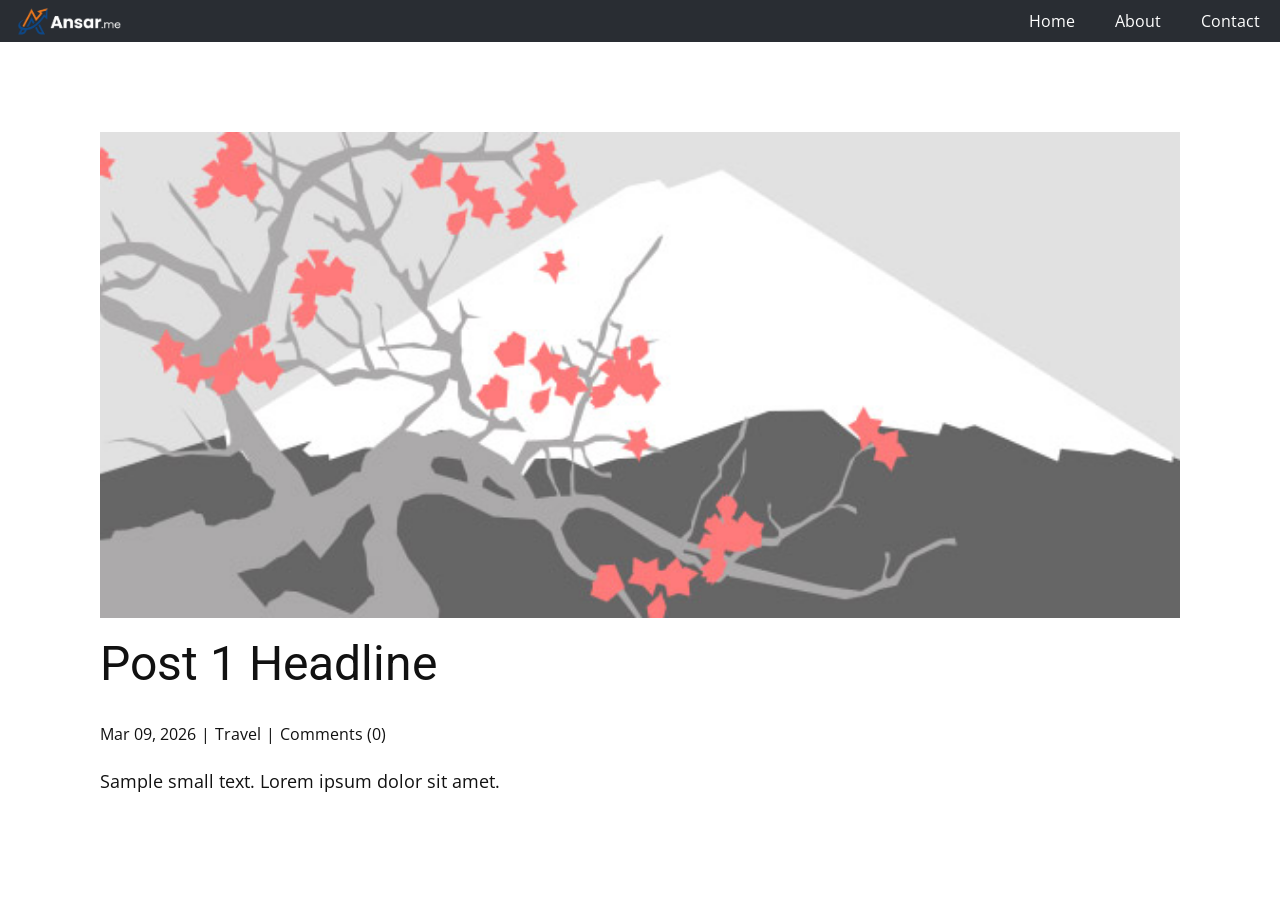
<file: blog/post.html>
<!DOCTYPE html>
<html style="font-size: 16px;" lang="en"><head>
    <meta name="viewport" content="width=device-width, initial-scale=1.0">
    <meta charset="utf-8">
    <meta name="keywords" content="Post 1 Headline">
    <meta name="description" content="">
    <title>Post 1 Headline</title>
    <link rel="stylesheet" href="../nicepage.css" media="screen">
<link rel="stylesheet" href="../Post-Template.css" media="screen">
    <script class="u-script" type="text/javascript" src="../jquery.js" defer=""></script>
    <script class="u-script" type="text/javascript" src="../nicepage.js" defer=""></script>
    <meta name="generator" content="Nicepage 8.3.6, nicepage.com">
    <link rel="icon" href="../images/favicon.png">
    
    
    
    <link id="u-page-google-font" rel="stylesheet" href="https://fonts.googleapis.com/css2?display=swap&amp;family=Roboto:ital,wght@0,100;0,200;0,300;0,400;0,500;0,600;0,700;0,800;0,900;1,100;1,200;1,300;1,400;1,500;1,600;1,700;1,800;1,900&amp;family=Open+Sans:ital,wght@0,300;0,400;0,500;0,600;0,700;0,800;1,300;1,400;1,500;1,600;1,700;1,800&amp;family=Montserrat:ital,wght@0,100;0,200;0,300;0,400;0,500;0,600;0,700;0,800;0,900;1,100;1,200;1,300;1,400;1,500;1,600;1,700;1,800;1,900">
    <script type="application/ld+json">{
		"@context": "http://schema.org",
		"@type": "Organization",
		"name": "Site1",
		"logo": "images/Gemini_Generated_Image_s035ids035ids035-removebg-previewllll.png",
		"sameAs": [
				"https://www.facebook.com/share/1CbsHtC2xA/  ",
				"https://www.instagram.com/m.ansar971?igsh=bG4xaGEwMTB1c2Ji",
				"https://x.com/M_Ansar971",
				"www.linkedin.com/in/muhammad-ansar-shahzad-04728a39b"
		]
}</script>
    <meta name="theme-color" content="#478ac9">
  <meta data-intl-tel-input-cdn-path="intlTelInput/"></head>
  <body data-path-to-root="./" data-include-products="false" class="u-body u-xl-mode" data-lang="en"><header class="u-clearfix u-header u-palette-5-dark-3 u-header" id="header" data-animation-name="" data-animation-duration="0" data-animation-delay="0" data-animation-direction=""><nav class="u-menu u-menu-one-level u-offcanvas u-menu-1" role="navigation" aria-label="Menu navigation">
        <div class="menu-collapse" style="font-size: 1rem; letter-spacing: 0px;">
          <a class="u-button-style u-custom-left-right-menu-spacing u-custom-padding-bottom u-custom-top-bottom-menu-spacing u-hamburger-link u-nav-link u-text-active-palette-1-base u-text-hover-palette-2-base" href="#" tabindex="-1" aria-label="Open menu" aria-controls="61b7">
            <svg class="u-svg-link" viewBox="0 0 24 24"><use xlink:href="#menu-hamburger"></use></svg>
            <svg class="u-svg-content" version="1.1" id="menu-hamburger" viewBox="0 0 16 16" x="0px" y="0px" xmlns:xlink="http://www.w3.org/1999/xlink" xmlns="http://www.w3.org/2000/svg"><g><rect y="1" width="16" height="2"></rect><rect y="7" width="16" height="2"></rect><rect y="13" width="16" height="2"></rect>
</g></svg>
          </a>
        </div>
        <div class="u-custom-menu u-nav-container">
          <ul class="u-nav u-unstyled u-nav-1" role="menubar"><li role="none" class="u-nav-item"><a role="menuitem" class="u-button-style u-nav-link u-text-active-palette-1-base u-text-hover-palette-2-base u-nav-link-2" href="../">Home</a>
</li><li role="none" class="u-nav-item"><a role="menuitem" class="u-button-style u-nav-link u-text-active-palette-1-base u-text-hover-palette-2-base u-nav-link-2" href="../About.html">About</a>
</li><li role="none" class="u-nav-item"><a role="menuitem" class="u-button-style u-nav-link u-text-active-palette-1-base u-text-hover-palette-2-base u-nav-link-2" href="../Contact-Us.html">Contact</a>
</li></ul>
        </div>
        <div class="u-custom-menu u-nav-container-collapse" id="61b7" role="region" aria-label="Menu panel">
          <div class="u-black u-container-style u-inner-container-layout u-opacity u-opacity-95 u-sidenav">
            <div class="u-inner-container-layout u-sidenav-overflow">
              <div class="u-menu-close" tabindex="-1" aria-label="Close menu"></div>
              <ul class="u-align-center u-nav u-popupmenu-items u-unstyled u-nav-2" role="menubar"><li role="none" class="u-nav-item"><a role="menuitem" class="u-button-style u-nav-link" href="../">Home</a>
</li><li role="none" class="u-nav-item"><a role="menuitem" class="u-button-style u-nav-link" href="../About.html">About</a>
</li><li role="none" class="u-nav-item"><a role="menuitem" class="u-button-style u-nav-link" href="../Contact-Us.html">Contact</a>
</li></ul>
            </div>
          </div>
          <div class="u-black u-menu-overlay u-opacity u-opacity-70"></div>
        </div>
      </nav><a href="" class="u-image u-logo u-image-1" data-image-width="623" data-image-height="211">
        <img src="../images/Gemini_Generated_Image_s035ids035ids035-removebg-previewllll.png" class="u-logo-image u-logo-image-1">
      </a></header>
    <section class="u-align-center u-clearfix u-section-1" id="block-2">
      <div class="u-clearfix u-sheet u-valign-middle-md u-valign-middle-sm u-valign-middle-xs u-sheet-1"><!--post_details--><!--post_details_options_json--><!--{"source":""}--><!--/post_details_options_json--><!--blog_post-->
        <div class="u-container-style u-expanded-width u-post-details u-post-details-1">
          <div class="u-container-layout u-valign-middle u-container-layout-1"><!--blog_post_image-->
            <img alt="" class="u-blog-control u-expanded-width u-image u-image-default u-image-1" src="../images/0fd3416c.jpeg"><!--/blog_post_image--><!--blog_post_header-->
            <h2 class="u-blog-control u-text u-text-1">Post 1 Headline</h2><!--/blog_post_header--><!--blog_post_metadata-->
            <div class="u-blog-control u-metadata u-metadata-1"><!--blog_post_metadata_date--><span class="u-meta-date u-meta-icon">Mar 09, 2026</span><!--/blog_post_metadata_date--><!--blog_post_metadata_category--><span class="u-meta-category u-meta-icon"><a href="/blog/blog.html#/blog-1///2">Travel</a></span><!--/blog_post_metadata_category--><!--blog_post_metadata_comments--><span class="u-meta-comments u-meta-icon"><!--blog_post_metadata_comments_content-->Comments (0)<!--/blog_post_metadata_comments_content--></span><!--/blog_post_metadata_comments-->
            </div><!--/blog_post_metadata--><!--blog_post_content-->
            <div class="u-align-justify u-blog-control u-post-content u-text u-text-2 fr-view">
  <p>Sample small text. Lorem ipsum dolor sit amet.</p>
  </div><!--/blog_post_content-->
          </div>
        </div><!--/blog_post--><!--/post_details-->
      </div>
    </section>
    
    
    
    <footer class="u-align-center u-clearfix u-container-align-center-lg u-container-align-center-md u-container-align-center-sm u-container-align-center-xl u-footer u-hidden-lg u-hidden-md u-hidden-sm u-hidden-xl u-palette-5-dark-3 u-footer" id="footer"><div class="u-clearfix u-sheet u-sheet-1">
        <h3 class="u-align-left-xs u-headline u-hidden-lg u-hidden-md u-hidden-sm u-hidden-xl u-text u-text-default-lg u-text-default-md u-text-default-sm u-text-default-xl u-text-1">
          <a href="/">Get in Touch </a>
        </h3>
        <p class="u-align-left u-custom-font u-font-montserrat u-hidden-lg u-hidden-md u-hidden-sm u-hidden-xl u-text u-text-2">Every great project starts with a simple conversation. Whether you want to scale your sales with Meta Ads or improve your Google ranking, I am here to help. Fill out the form below with your details, and I will personally get back to you within 24 hours to discuss your goals.<span style="font-style: italic;"></span>
        </p>
        <a href="tel:+92 321 7420475" class="u-active-none u-align-left-xs u-btn u-button-style u-hidden-lg u-hidden-md u-hidden-sm u-hidden-xl u-hover-none u-none u-text-hover-palette-1-base u-btn-1"><span class="u-icon u-text-palette-1-base"><svg class="u-svg-content" viewBox="0 0 405.333 405.333" x="0px" y="0px" style="width: 1em; height: 1em;"><path d="M373.333,266.88c-25.003,0-49.493-3.904-72.704-11.563c-11.328-3.904-24.192-0.896-31.637,6.699l-46.016,34.752    c-52.8-28.181-86.592-61.952-114.389-114.368l33.813-44.928c8.512-8.512,11.563-20.971,7.915-32.64    C142.592,81.472,138.667,56.96,138.667,32c0-17.643-14.357-32-32-32H32C14.357,0,0,14.357,0,32    c0,205.845,167.488,373.333,373.333,373.333c17.643,0,32-14.357,32-32V298.88C405.333,281.237,390.976,266.88,373.333,266.88z"></path></svg></span>&nbsp;+92 321 7420475
        </a>
        <a href="#" class="u-active-none u-align-left-xs u-border-1 u-border-active-palette-1-base u-border-hover-palette-1-base u-border-no-left u-border-no-right u-border-no-top u-btn u-button-link u-button-style u-hidden-lg u-hidden-md u-hidden-sm u-hidden-xl u-hover-none u-none u-text-active-palette-1-base u-text-hover-palette-1-base u-text-white u-btn-2" data-animation-name="" data-animation-duration="0" data-animation-delay="0" data-animation-direction="">hello@ansar.me </a>
        <div class="u-align-left u-hidden-lg u-hidden-md u-hidden-sm u-hidden-xl u-preserve-proportions u-social-icons u-social-icons-1">
          <a class="u-social-url" title="facebook" target="_blank" href="https://www.facebook.com/share/1CbsHtC2xA/  "><span class="u-icon u-social-facebook u-social-icon u-text-palette-1-base u-icon-2"><svg class="u-svg-link" preserveAspectRatio="xMidYMin slice" viewBox="0 0 112.196 112.196" style=""><use xmlns:xlink="http://www.w3.org/1999/xlink" xlink:href="#svg-1bdc"></use></svg><svg class="u-svg-content" viewBox="0 0 112.196 112.196" x="0px" y="0px" id="svg-1bdc" style="enable-background:new 0 0 112.196 112.196;"><g><circle style="fill:currentColor;" cx="56.098" cy="56.098" r="56.098"></circle><path style="fill:#FFFFFF;" d="M70.201,58.294h-10.01v36.672H45.025V58.294h-7.213V45.406h7.213v-8.34   c0-5.964,2.833-15.303,15.301-15.303L71.56,21.81v12.51h-8.151c-1.337,0-3.217,0.668-3.217,3.513v7.585h11.334L70.201,58.294z"></path>
</g></svg></span>
          </a>
        </div>
        <div class="u-hidden-lg u-hidden-md u-hidden-sm u-hidden-xl u-social-icons u-social-icons-2">
          <a class="u-social-url" target="_blank" data-type="Instagram" title="Instagram" href="https://www.instagram.com/m.ansar971?igsh=bG4xaGEwMTB1c2Ji"><span class="u-icon u-social-icon u-social-instagram u-text-palette-1-base u-icon-3"><svg class="u-svg-link" preserveAspectRatio="xMidYMin slice" viewBox="0 0 112 112" style=""><use xmlns:xlink="http://www.w3.org/1999/xlink" xlink:href="#svg-3fb9"></use></svg><svg class="u-svg-content" viewBox="0 0 112 112" x="0" y="0" id="svg-3fb9"><circle fill="currentColor" cx="56.1" cy="56.1" r="55"></circle><path fill="#FFFFFF" d="M55.9,38.2c-9.9,0-17.9,8-17.9,17.9C38,66,46,74,55.9,74c9.9,0,17.9-8,17.9-17.9C73.8,46.2,65.8,38.2,55.9,38.2
            z M55.9,66.4c-5.7,0-10.3-4.6-10.3-10.3c-0.1-5.7,4.6-10.3,10.3-10.3c5.7,0,10.3,4.6,10.3,10.3C66.2,61.8,61.6,66.4,55.9,66.4z"></path><path fill="#FFFFFF" d="M74.3,33.5c-2.3,0-4.2,1.9-4.2,4.2s1.9,4.2,4.2,4.2s4.2-1.9,4.2-4.2S76.6,33.5,74.3,33.5z"></path><path fill="#FFFFFF" d="M73.1,21.3H38.6c-9.7,0-17.5,7.9-17.5,17.5v34.5c0,9.7,7.9,17.6,17.5,17.6h34.5c9.7,0,17.5-7.9,17.5-17.5V38.8
            C90.6,29.1,82.7,21.3,73.1,21.3z M83,73.3c0,5.5-4.5,9.9-9.9,9.9H38.6c-5.5,0-9.9-4.5-9.9-9.9V38.8c0-5.5,4.5-9.9,9.9-9.9h34.5
            c5.5,0,9.9,4.5,9.9,9.9V73.3z"></path></svg></span>
          </a>
        </div>
        <div class="u-hidden-lg u-hidden-md u-hidden-sm u-hidden-xl u-preserve-proportions u-social-icons u-social-icons-3">
          <a class="u-social-url" title="twitter" target="_blank" href="https://x.com/M_Ansar971"><span class="u-file-icon u-icon u-social-icon u-social-twitter u-icon-4"><svg class="u-svg-link" preserveAspectRatio="xMidYMin slice" viewBox="0 0 112.197 112.197" style=""><use xmlns:xlink="http://www.w3.org/1999/xlink" xlink:href="#svg-049f"></use></svg><svg class="u-svg-content" viewBox="0 0 112.197 112.197" x="0px" y="0px" id="svg-049f" style="enable-background:new 0 0 112.197 112.197;"><g><circle style="fill:#55ACEE;" cx="56.099" cy="56.098" r="56.098"></circle><g><path style="fill:#F1F2F2;" d="M90.461,40.316c-2.404,1.066-4.99,1.787-7.702,2.109c2.769-1.659,4.894-4.284,5.897-7.417    c-2.591,1.537-5.462,2.652-8.515,3.253c-2.446-2.605-5.931-4.233-9.79-4.233c-7.404,0-13.409,6.005-13.409,13.409    c0,1.051,0.119,2.074,0.349,3.056c-11.144-0.559-21.025-5.897-27.639-14.012c-1.154,1.98-1.816,4.285-1.816,6.742    c0,4.651,2.369,8.757,5.965,11.161c-2.197-0.069-4.266-0.672-6.073-1.679c-0.001,0.057-0.001,0.114-0.001,0.17    c0,6.497,4.624,11.916,10.757,13.147c-1.124,0.308-2.311,0.471-3.532,0.471c-0.866,0-1.705-0.083-2.523-0.239    c1.706,5.326,6.657,9.203,12.526,9.312c-4.59,3.597-10.371,5.74-16.655,5.74c-1.08,0-2.15-0.063-3.197-0.188    c5.931,3.806,12.981,6.025,20.553,6.025c24.664,0,38.152-20.432,38.152-38.153c0-0.581-0.013-1.16-0.039-1.734    C86.391,45.366,88.664,43.005,90.461,40.316L90.461,40.316z"></path>
</g>
</g></svg></span>
          </a>
        </div>
        <div class="u-hidden-lg u-hidden-md u-hidden-sm u-hidden-xl u-preserve-proportions u-social-icons u-social-icons-4">
          <a class="u-social-url" target="_blank" data-type="LinkedIn" title="LinkedIn" href="../www.linkedin.com/in/muhammad-ansar-shahzad-04728a39b"><span class="u-icon u-social-icon u-social-linkedin u-icon-5"><svg class="u-svg-link" preserveAspectRatio="xMidYMin slice" viewBox="0 0 112 112" style=""><use xmlns:xlink="http://www.w3.org/1999/xlink" xlink:href="#svg-0dc4"></use></svg><svg class="u-svg-content" viewBox="0 0 112 112" x="0" y="0" id="svg-0dc4"><circle fill="currentColor" cx="56.1" cy="56.1" r="55"></circle><path fill="#FFFFFF" d="M41.3,83.7H27.9V43.4h13.4V83.7z M34.6,37.9L34.6,37.9c-4.6,0-7.5-3.1-7.5-7c0-4,3-7,7.6-7s7.4,3,7.5,7
            C42.2,34.8,39.2,37.9,34.6,37.9z M89.6,83.7H76.2V62.2c0-5.4-1.9-9.1-6.8-9.1c-3.7,0-5.9,2.5-6.9,4.9c-0.4,0.9-0.4,2.1-0.4,3.3v22.5
            H48.7c0,0,0.2-36.5,0-40.3h13.4v5.7c1.8-2.7,5-6.7,12.1-6.7c8.8,0,15.4,5.8,15.4,18.1V83.7z"></path></svg></span>
          </a>
        </div>
        <div class="u-border-3 u-border-grey-dark-1 u-expanded-width-xs u-hidden-lg u-hidden-md u-hidden-sm u-hidden-xl u-shape u-shape-bottom u-shape-left u-shape-line u-shape-right u-shape-1"></div>
      </div></footer>
  
</body></html>
</file>
